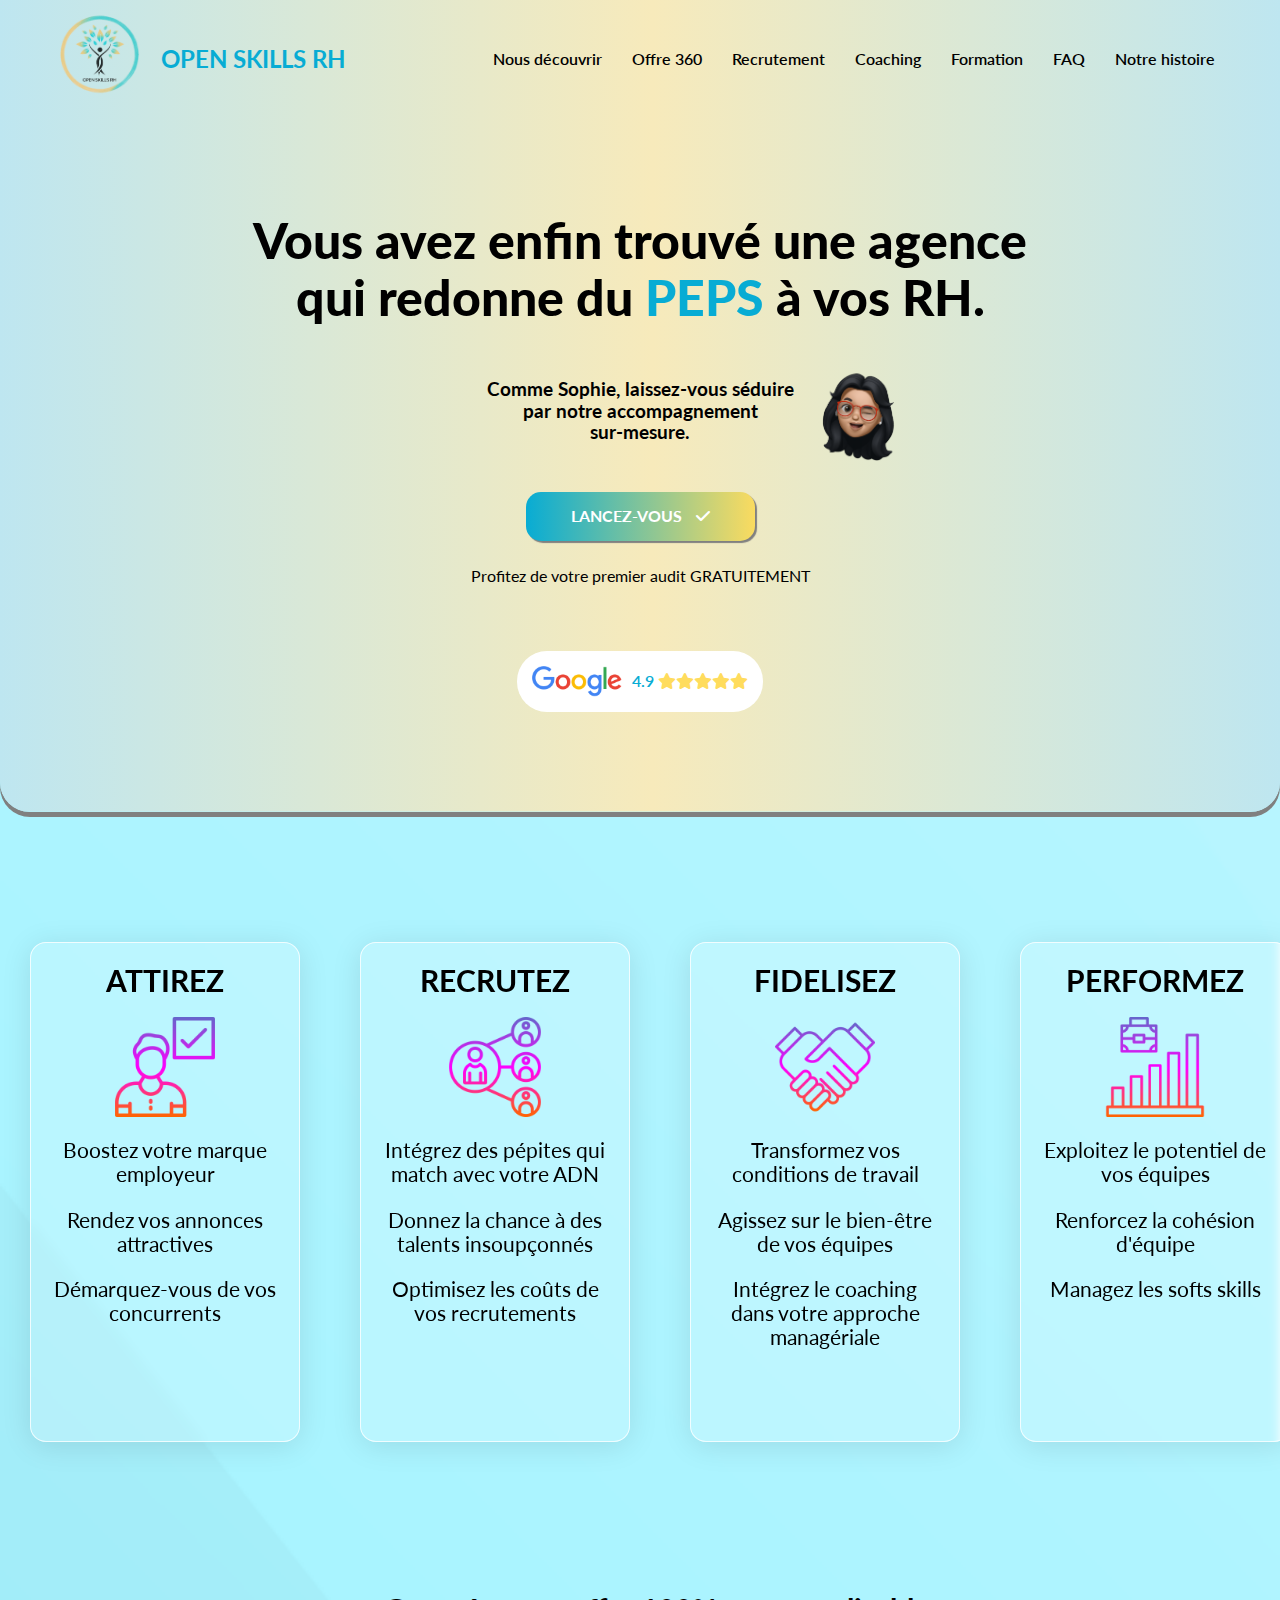
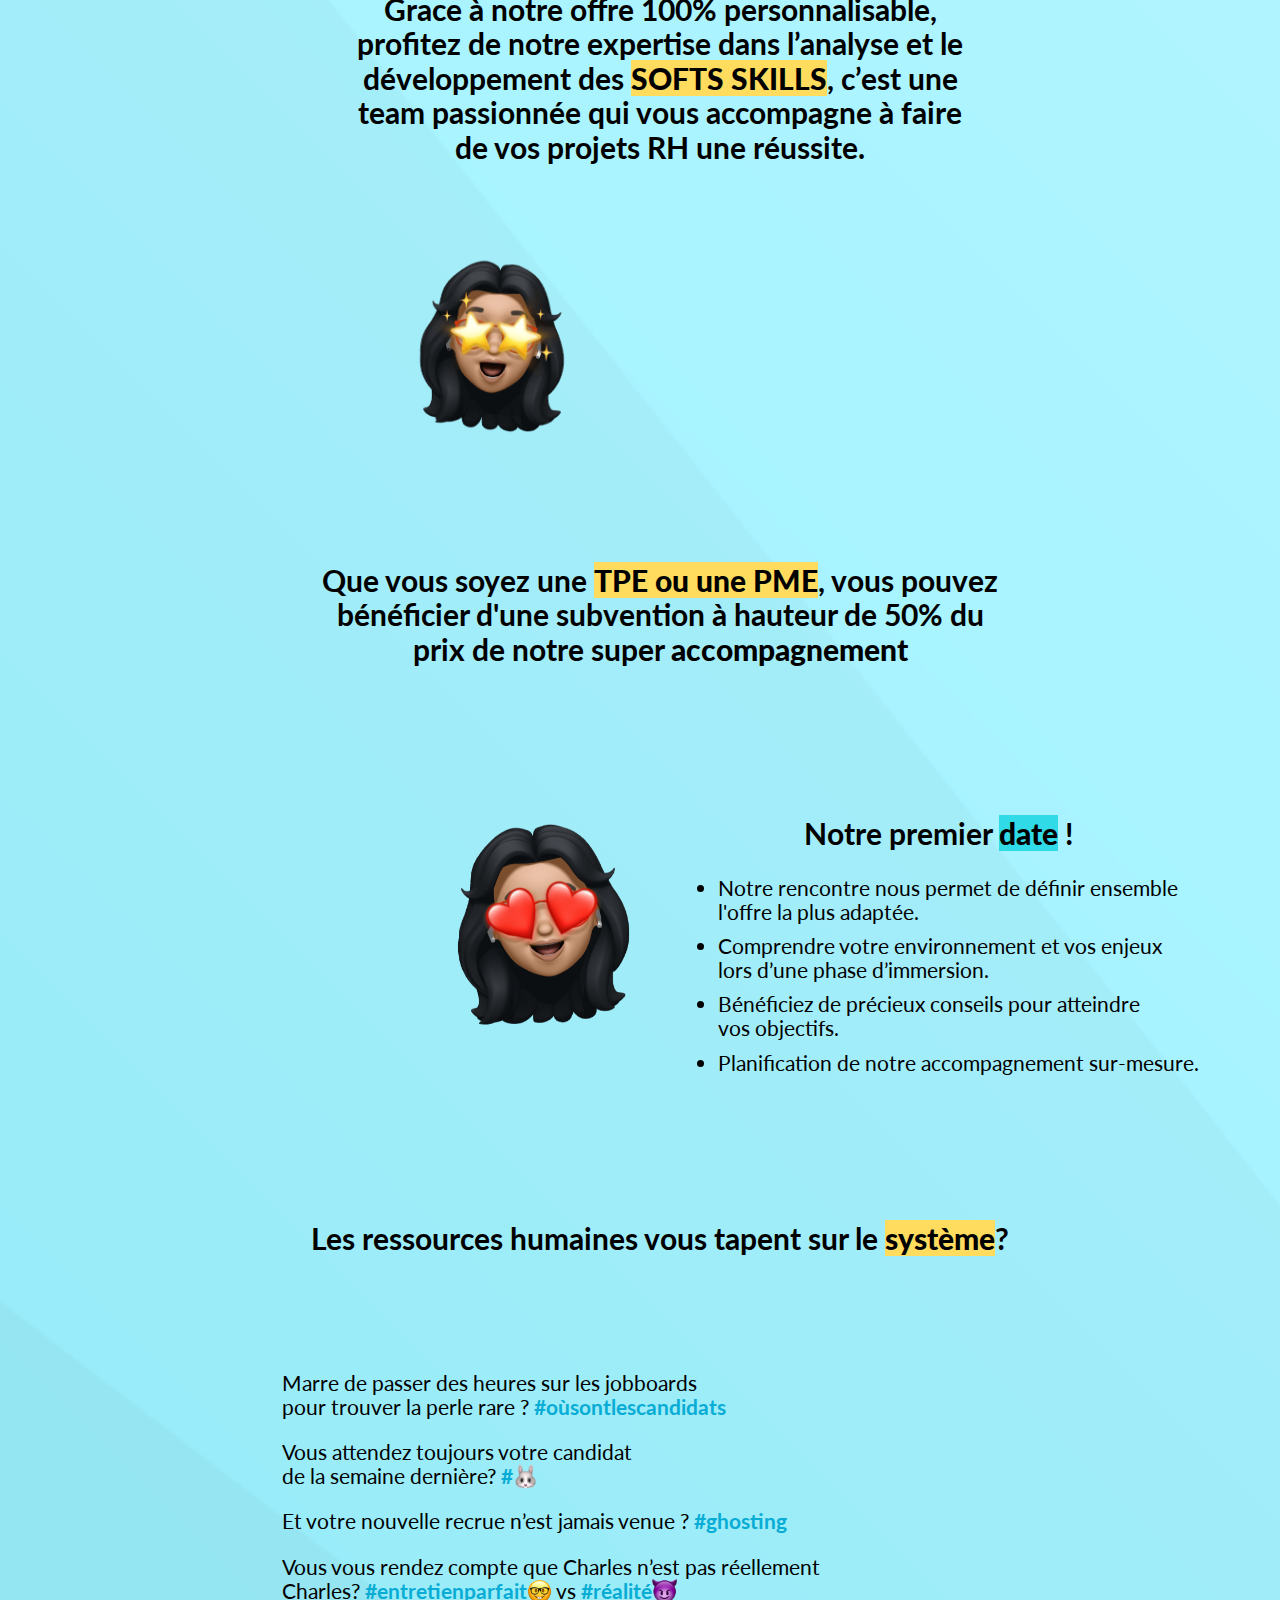
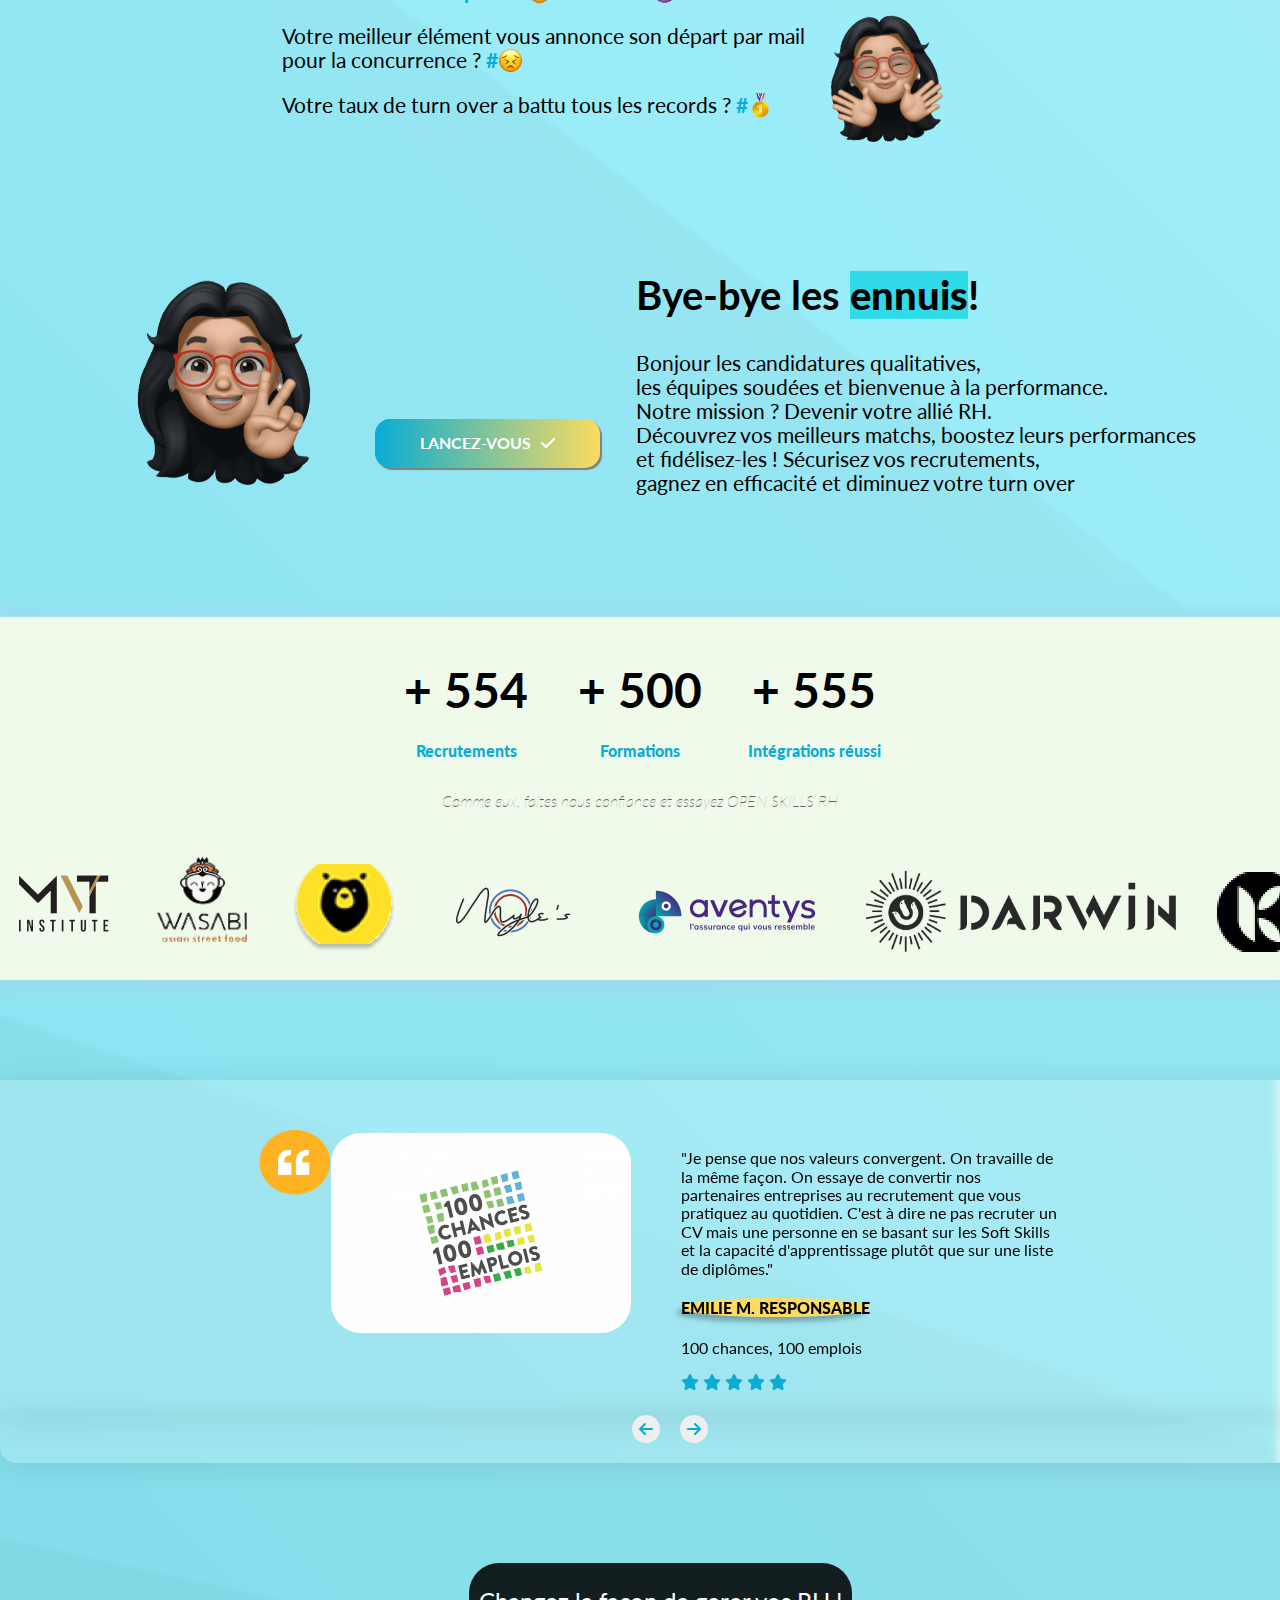
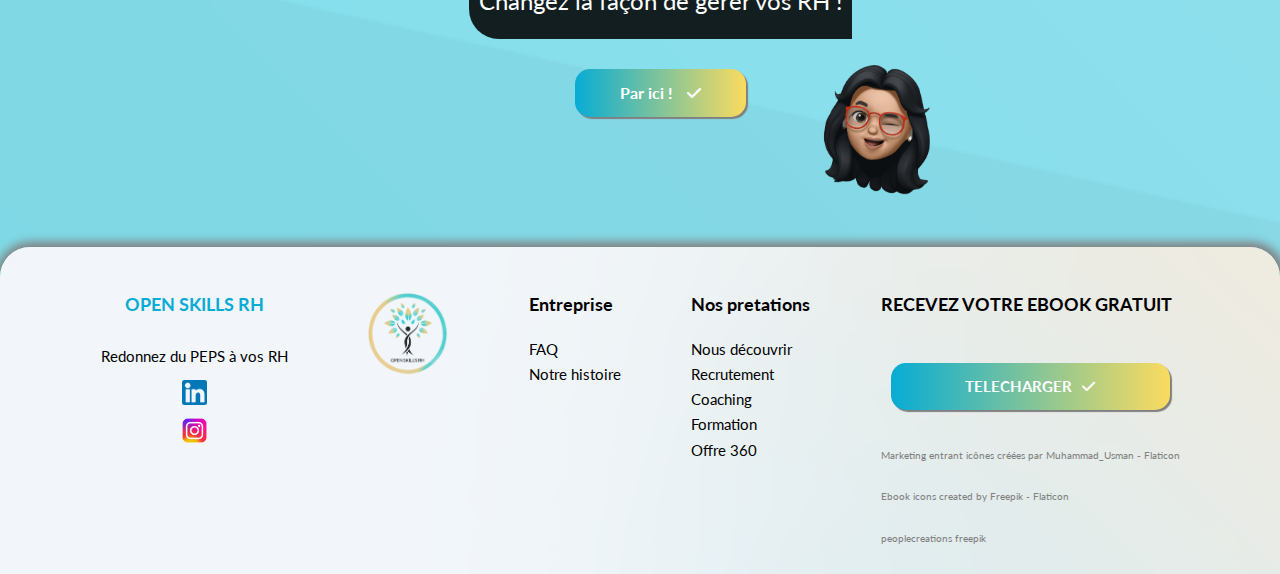
<file: index.html>
<!DOCTYPE html>
<html lang="fr">

<head>
    <meta charset="UTF-8">
    <meta http-equiv="X-UA-Compatible" content="IE=edge">
    <meta name="viewport" content="width=device-width, initial-scale=1.0">
    <link rel="icon" type="image/x-icon" href="/img/favicon.ico">
    <link rel="stylesheet" href="./css/normalize.css">
    <link rel="stylesheet" href="./css/heropage.css">
    <link href="https://cdnjs.cloudflare.com/ajax/libs/font-awesome/6.1.1/css/all.min.css" rel="stylesheet">
    <link href='https://fonts.googleapis.com/css?family=Lato&subset=latin,latin-ext' rel='stylesheet' type='text/css'>
    <meta name="description"
        content="OPENSKILLS RH s'occupe de vos RH, nous vous accompagnons dans le recrutement, la formation et l'accompagnement de vos futurs talents.">
    <title>Open Skills RH</title>
</head>
<!-- Google tag (gtag.js) -->
<script async src="https://www.googletagmanager.com/gtag/js?id=G-B54X69KX9J"></script>
<script>
    window.dataLayer = window.dataLayer || [];
    function gtag() { dataLayer.push(arguments); }
    gtag('js', new Date());

    gtag('config', 'G-B54X69KX9J');
</script>

<body>
    <div class="full-container">
        <header>
            <div class="header-container">
                <a href="./index.html">
                    <img class="logo-openskills" src="./img/logo-openskill.png" alt="Logo de l'entreprise OpenSkillsRH">
                </a>
                <h2 class=" title-openskills">OPEN SKILLS RH</h2>
                <nav class="nav-heropage">
                    <a href="./index.html">Nous découvrir</a>
                    <a href="./offre360.html">Offre 360</a>
                    <a href="./recrutement.html">Recrutement</a>
                    <a href="./coaching.html">Coaching</a>
                    <a href="./formation.html">Formation</a>
                    <a href="./faq.html">FAQ</a>
                    <a href="./aboutus.html">Notre histoire</a>
                </nav>
            </div>
        </header>
        <main>
            <div class="main-container">
                <section>
                    <div class="hero-container">
                        <div class="middle-hero-container">
                            <h1>Vous avez enfin trouvé une agence<br> qui redonne du <strong>PEPS</strong> à vos RH.
                            </h1>
                            <div class="middle-hero-container-textimage">
                                <h3> Comme Sophie, laissez-vous séduire<br> par notre accompagnement<br> sur-mesure.
                                </h3>
                                <img class="emoji-sophie-heropage" src="img/heropage-sophie.png" alt="image de sophie">
                            </div>
                            <button onclick="window.location.href = './leadform.html';" class="button-lead">LANCEZ-VOUS
                                <i class="fa-solid fa-check"></i></button>

                            <p>Profitez de votre premier audit GRATUITEMENT</p>
                            <a
                                href="https://www.google.fr/maps/place/Open+Skills+RH/@44.8506999,-0.5512296,17z/data=!3m1!4b1!4m5!3m4!1s0xd552954f1387311:0xbf0952a9bf0ac47!8m2!3d44.8506961!4d-0.5490409">
                                <div class="google-avis-container">
                                    <img class="google-logo-img" src="./img/google-logo.png" alt="Logo de google">
                                    <p> 4.9 <i class="fa-solid fa-star"></i><i class="fa-solid fa-star"></i><i
                                            class="fa-solid fa-star"></i><i class="fa-solid fa-star"></i><i
                                            class="fa-solid fa-star"></i></p>

                                </div>
                            </a>
                        </div>
                    </div>
                </section>
                <section>
                    <div class="main-content">
                        <div class="first-content">
                            <div class="a4-content">
                                <div class="attirez-4-content a4-content-container">
                                    <h1>ATTIREZ</h1>
                                    <img src="./img/attirez.png" alt="Image attirez">
                                    <div class="a4-content-txt">
                                        <p>Boostez votre marque employeur</p>
                                        <p>Rendez vos annonces attractives</p>
                                        <p>Démarquez-vous de vos concurrents</p>
                                    </div>
                                </div>
                                <div class="recrutez-4-content a4-content-container">
                                    <h1>RECRUTEZ</h1>
                                    <img src="./img/recrutez.png" alt="Image recrutez">
                                    <div class="a4-content-txt">
                                        <p>Intégrez des pépites qui match avec votre ADN</p>
                                        <p>Donnez la chance à des talents insoupçonnés</p>
                                        <p>Optimisez les coûts de vos recrutements</p>
                                    </div>
                                </div>
                                <div class="fidelisez-4-content a4-content-container">
                                    <h1>FIDELISEZ</h1>
                                    <img src="./img/fidelisez.png" alt="Image fidelisez">
                                    <div class="a4-content-txt">
                                        <p>Transformez vos conditions de travail</p>
                                        <p>Agissez sur le bien-être de vos équipes</p>
                                        <p>Intégrez le coaching dans votre approche managériale</p>
                                    </div>
                                </div>
                                <div class="performez-4-content a4-content-container">
                                    <h1>PERFORMEZ</h1>
                                    <img src="./img/performez.png" alt="Image performez">
                                    <div class="a4-content-txt">
                                        <p>Exploitez le potentiel de vos équipes</p>
                                        <p>Renforcez la cohésion d'équipe</p>
                                        <p>Managez les softs skills</p>
                                    </div>
                                </div>
                            </div>
                            <div class="text-content">
                                <h1>Grace à notre offre 100% personnalisable,<br> profitez de notre expertise dans
                                    l’analyse et le<br> développement des <strong class="yellow">SOFTS
                                        SKILLS</strong>,
                                    c’est une<br> team passionnée qui vous accompagne à faire <br>de vos projets RH
                                    une
                                    réussite.</h1>
                            </div>
                            <div class="align-item-imgcontent-bubblefirstcontent">
                                <div class="img-content">
                                    <img class="img-sophie-first-content" src="./img/sophie-stars.png"
                                        alt="Image de Sophie qui parle">
                                </div>
                                <div class="bubble-first-content">
                                    <p>Plus qu’un prestataire, c’est un véritable allié<br> qui fait preuve de
                                        disponibilité et d’adaptabilité</p>
                                </div>
                            </div>
                        </div>
                        <div class="second-content">
                            <div class="text-content">
                                <h2>Que vous soyez une <strong class="yellow">TPE ou une PME</strong>, vous
                                    pouvez<br>
                                    bénéficier d'une subvention à hauteur de 50% du <br>prix de notre super <strong
                                        class="red">accompagnement</strong></h2>

                            </div>

                        </div>
                        <div class="third-content">
                            <div class="bubble-third-content">
                                <p>Marine m'a conseillé d’instaurer <br>la semaine de 4 jours de travail pour
                                    me <br>différencier de mes concurrents, pour attirer<br> et fidéliser mes
                                    collaborateurs !</p>
                            </div>
                            <div class="img-content">
                                <img src="./img/sophie-coeur.png" alt="Image de Sophie qui parle">
                            </div>
                            <div class="text-content">
                                <h2>Notre premier <strong class="blue">date</strong> !</h2>
                                <ul>
                                    <li> Notre rencontre nous permet de définir ensemble <br>l'offre la plus
                                        adaptée.
                                    </li>
                                    <li> Comprendre votre environnement et vos enjeux <br>lors d’une phase
                                        d’immersion.
                                    </li>
                                    <li> Bénéficiez de précieux conseils pour atteindre <br>vos objectifs.</li>
                                    <li> Planification de notre accompagnement sur-mesure. </li>
                                </ul>
                            </div>
                        </div>
                        <div class="fourth-content">
                            <h2 class="title-fourth"> Les ressources humaines vous tapent sur le <strong
                                    class="yellow">système</strong>?</h2>
                        </div>
                        <div class="fifth-content">
                            <div class="text-content text-content-fifth">
                                <p>Marre de passer des heures sur les jobboards<br> pour trouver la perle rare
                                    ?<strong class="blue-color"> #oùsontlescandidats</strong></p>
                                <p>Vous attendez toujours votre candidat <br>de la semaine dernière? <strong
                                        class="blue-color">#</strong><img src="./img/rabbit.png" alt="emoji"></p>
                                <p>Et votre nouvelle recrue n’est jamais venue ? <strong
                                        class="blue-color">#ghosting</strong></p>
                                <p>Vous vous rendez compte que Charles n’est pas réellement<br> Charles? <strong
                                        class="blue-color">#entretienparfait</strong><img src="./img/glasses.png"
                                        alt="emoji"> vs
                                    <strong class="blue-color">#réalité</strong><img src="./img/demon.png" alt="emoji">
                                </p>
                                <p>Votre meilleur élément vous annonce son départ par mail <br>pour la concurrence ?
                                    <strong class="blue-color">#</strong><img src="./img/sad.png" alt="emoji">
                                </p>
                                <p>Votre taux de turn over a battu tous les records ? <strong
                                        class="blue-color">#</strong><img src="./img/medal.png" alt="emoji"></p>
                            </div>
                            <div class="bubble-fifth-content">
                                <p>Petit conseil, ne vous laissez<br> pas dépasser,<br> faites-vous accompagner !</p>
                            </div>
                            <div class="img-content">
                                <img class="fifth-content-img" src="./img/sophie-handhappy.png"
                                    alt="Image de Sophie qui parle">
                            </div>

                        </div>
                        <div class="sixth-content">
                            <div class="img-content">
                                <img class="sixth-content-img" src="./img/sophie-v.png" alt="Image de Sophie qui parle">
                            </div>
                            <div class="bubble-button-container">
                                <div class="bubble-sixth-content">
                                    <p>Un vrai soulagement d’être<br> aussi bien accompagnée <br>et d’avancer main
                                        dans
                                        la main.</p>
                                </div>
                                <button class="button-lead">LANCEZ-VOUS<i class="fa-solid fa-check"></i>
                                </button>
                            </div>
                            <div class="text-content">
                                <h2>Bye-bye les <strong class="blue">ennuis</strong>!</h2>
                                <p>Bonjour les candidatures qualitatives, <br>les équipes soudées et bienvenue à la
                                    performance.<br>
                                    Notre mission ? Devenir votre allié RH.<br>
                                    Découvrez vos meilleurs matchs, boostez leurs performances<br> et fidélisez-les
                                    !
                                    Sécurisez vos recrutements, <br>gagnez en efficacité et diminuez votre turn over
                                </p>
                            </div>
                        </div>
                        <div class="social-proof">
                            <div class="numbers-social-proof">
                                <div class="block-1-social-proof">
                                    <h1 id="compteurRecrutements"></h1>
                                    <p> <strong>Recrutements</strong></p>
                                </div>
                                <div class="block-4-social-proof">
                                    <h1 id="compteurFormations"></h1>
                                    <p> <strong>Formations</strong></p>
                                </div>
                                <div class="block-3-social-proof">
                                    <h1 id="compteurIntegrations"></h1>
                                    <p> <strong>Intégrations réussi</strong></p>
                                </div>
                            </div>
                            <div class="social-proof-text">
                                <p>Comme eux, faites nous confiance et essayez OPEN SKILLS RH</p>
                            </div>
                            <div class="carousel-social-proof-container">
                                <div class="carousel-social-proof marquee-rtl">
                                    <img class="mvt-logo" src="./img/mvt.png" alt="logo de MVT">
                                    <img class="wasabi-logo" src="./img/wasabi.png" alt="logo de Wasabi">
                                    <img class="albear-logo" src="./img/albear.png" alt="logo de Albear">
                                    <img class="myles-logo" src="./img/myles.png" alt="logo de Myle's">
                                    <img class="aventys-logo" src="./img/aventys.png" alt="logo de Aventys">
                                    <img class="darwin-logo" src="./img/darwin.png" alt="logo de GeneriClope">
                                    <img class="keops-logo" src="./img/keops.png" alt="logo de Keops">
                                    <img class="mvt-logo" src="./img/mvt.png" alt="logo de MVT">
                                    <img class="wasabi-logo" src="./img/wasabi.png" alt="logo de Wasabi">
                                    <img class="albear-logo" src="./img/albear.png" alt="logo de Albear">
                                    <img class="myles-logo" src="./img/myles.png" alt="logo de Myle's">
                                    <img class="aventys-logo" src="./img/aventys.png" alt="logo de Aventys">
                                    <img class="darwin-logo" src="./img/darwin.png" alt="logo de GeneriClope">
                                    <img class="keops-logo" src="./img/keops.png" alt="logo de Keops">
                                    <img class="mvt-logo" src="./img/mvt.png" alt="logo de MVT">
                                    <img class="wasabi-logo" src="./img/wasabi.png" alt="logo de Wasabi">
                                    <img class="albear-logo" src="./img/albear.png" alt="logo de Albear">
                                    <img class="myles-logo" src="./img/myles.png" alt="logo de Myle's">
                                    <img class="aventys-logo" src="./img/aventys.png" alt="logo de Aventys">
                                    <img class="darwin-logo" src="./img/darwin.png" alt="logo de GeneriClope">
                                    <img class="keops-logo" src="./img/keops.png" alt="logo de Keops">
                                </div>
                            </div>
                        </div>
                        <div class="seventh-content">
                            <img class="quotte-avis" src="./img/quotte-img-avis.png" alt="emoji">
                            <div class="block-slide block-side-1">
                                <img class="img-slide" src="./img/100chances-img-avis.png"
                                    alt="image de l'entreprise 100chances">
                                <div class="text-block">
                                    <p>"Je pense que nos valeurs convergent. On travaille de <br>la même façon. On
                                        essaye de convertir nos partenaires entreprises au recrutement que vous
                                        pratiquez au quotidien. C'est à dire ne pas recruter un CV mais une personne
                                        en
                                        se basant sur les Soft Skills et la capacité d'apprentissage plutôt que sur
                                        une
                                        liste de diplômes."</p>
                                    <h4><strong class="green">EMILIE M. RESPONSABLE</strong></h4>
                                    <p>100 chances, 100 emplois</p>
                                    <i class="fa-solid fa-star"></i>
                                    <i class="fa-solid fa-star"></i>
                                    <i class="fa-solid fa-star"></i>
                                    <i class="fa-solid fa-star"></i>
                                    <i class="fa-solid fa-star"></i>
                                </div>
                            </div>
                            <div class="block-slide block-side-2">
                                <img class="img-slide" src="./img/albear-img-avis.png"
                                    alt="image de l'entreprise Albear">
                                <div class="text-block">
                                    <p>"J'ai fait appel au cabinet OPEN SKILLS RH, car nous avons du mal à recruter
                                        en
                                        direct. L'approche de la fondatrice nous à tout de suite plu et nous a fait
                                        gagner du temps énorme sur les recrutements et surtout la qualité des
                                        profils
                                        avec 5 recrutés et 0 turn over."</p>
                                    <h4><strong class="green">STEPHANE D. FONDATEUR</strong></h4>
                                    <p>Albear et Myle's</p>
                                    <i class="fa-solid fa-star"></i>
                                    <i class="fa-solid fa-star"></i>
                                    <i class="fa-solid fa-star"></i>
                                    <i class="fa-solid fa-star"></i>
                                    <i class="fa-solid fa-star"></i>
                                </div>
                            </div>
                            <div class="block-slide block-side-3">
                                <img class="img-slide" src="./img/BCA-img-avis.jpg" alt="BCA image">
                                <div class="text-block">
                                    <p>"La prestation était trés professionnelle, nous avons pu définir ensemble un
                                        cahier des charges pour arriver à former une de mes collaboratrices. Marine
                                        a
                                        été claire, énergique et précise dans ce qu'elle propose. Ce que j'ai le
                                        plus
                                        apprécié c'est la réactivité de l'agence l'efficacité et la clarté de
                                        l'agence."
                                    </p>
                                    <h4><strong class="green">MARCELLO R. ASSOCIE</strong></h4>
                                    <p>Cabinet BCA</p>
                                    <i class="fa-solid fa-star"></i>
                                    <i class="fa-solid fa-star"></i>
                                    <i class="fa-solid fa-star"></i>
                                    <i class="fa-solid fa-star"></i>
                                    <i class="fa-solid fa-star"></i>
                                </div>
                            </div>
                            <div class="block-slide block-side-4">
                                <img class="img-slide" src="./img/wasabi-img-avis.png"
                                    alt="Image entreprise Wasabi corner">
                                <div class="text-block">
                                    <p>"Une approche innovante et efficace ! Merci pour le recrutement de notre
                                        DRH."
                                    </p>
                                    <h4><strong class="green">YOAV N</strong></h4>
                                    <p>Wasabi Corner</p>
                                    <i class="fa-solid fa-star"></i>
                                    <i class="fa-solid fa-star"></i>
                                    <i class="fa-solid fa-star"></i>
                                    <i class="fa-solid fa-star"></i>
                                    <i class="fa-solid fa-star"></i>
                                </div>
                            </div>
                            <div class="block-slide block-side-5">
                                <img class="img-slide" src="./img/darwin-photo.png" alt="Image entreprise Darwin">
                                <div class="text-block">
                                    <p>"Très bon cabinet de recrutement. Marine et Chloé sont très à l'écoute, agréables
                                        et bienveillantes."
                                    </p>
                                    <h4><strong class="green">ELODIE GRAS</strong></h4>
                                    <p>Darwin</p>
                                    <i class="fa-solid fa-star"></i>
                                    <i class="fa-solid fa-star"></i>
                                    <i class="fa-solid fa-star"></i>
                                    <i class="fa-solid fa-star"></i>
                                    <i class="fa-solid fa-star"></i>
                                </div>
                            </div>
                        </div>
                        <div class="button-slide">
                            <button id="prev"><i class="fa-solid fa-arrow-left"></i></button>
                            <button id="next"><i class="fa-solid fa-arrow-right"></i></button>
                        </div>
                        <div class="eigth-content">
                            <div class="bubble-eigth-content">
                                <p>Changez la façon de gerer vos RH !</p>
                            </div>
                            <img src="./img/heropage-sophie.png" alt="memoji de sophie">
                            <button onclick="window.location.href = './leadform.html'" class="button-lead">Par ici !
                                <i class="fa-solid fa-check"></i>
                            </button>
                        </div>
                    </div>
                </section>
            </div>
        </main>
        <footer>
            <div class="footer-container">
                <div class="footer-col1">
                    <h3>OPEN SKILLS RH</h3>
                    <p>Redonnez du PEPS à vos RH</p>
                    <a href="https://www.linkedin.com/company/open-skills-rh/">
                        <img class="linkedin-logo" src="./img/linkedin-logo.png" alt="Linkedin logo">
                    </a>
                    <a href="https://www.instagram.com/openskillsrh/?hl=fr">
                        <img class="instagram-logo" src="./img/instagram-logo.png" alt="Instragram Logo">
                    </a>
                </div>
                <div class="footer-col2">
                    <a href="./index.html">
                        <img class="logo-openskills-footer" src="./img/logo-openskill.png" alt="logo Openskills RH">
                    </a>
                </div>
                <div class="footer-col3">
                    <h3>Entreprise</h3>
                    <a href="./faq.html">FAQ</a>
                    <a href="./aboutus.html">Notre histoire</a>
                </div>
                <div class="footer-col4">
                    <h3>Nos pretations</h3>
                    <a href="./index.html">Nous découvrir</a>
                    <a href="./recrutement.html">Recrutement</a>
                    <a href="./coaching.html">Coaching</a>
                    <a href="./formation.html">Formation</a>
                    <a href="./offre360.html">Offre 360</a>
                </div>
                <div class="footer-col5">
                    <h3>RECEVEZ VOTRE EBOOK GRATUIT</h3>
                    <button onclick="window.location.href = './ebookpage.html';" class="button-lead">TELECHARGER<i
                            class="fa-solid fa-check"></i></button>
                    <a class="linkforimg" href="https://www.flaticon.com/fr/icones-gratuites/marketing-entrant"
                        title="marketing entrant icônes">Marketing entrant icônes créées par Muhammad_Usman -
                        Flaticon</a>
                    <a class="linkforimg" href="https://www.flaticon.com/free-icons/ebook" title="ebook icons">Ebook
                        icons created by Freepik - Flaticon</a>
                    <a class="linkforimg"
                        href="https://fr.freepik.com/photos-gratuite/dirigeants-entreprises-ayant-discussion_1005767.htm#page=2&query=coworking&position=27&from_view=keyword&track=sph">peoplecreations
                        freepik</a>
                </div>
            </div>
        </footer>
    </div>
    <script>
        window.axeptioSettings = {
            clientId: "6405c2acfd0edf183ba9709e",
        };

        (function (d, s) {
            var t = d.getElementsByTagName(s)[0], e = d.createElement(s);
            e.async = true; e.src = "//static.axept.io/sdk.js";
            t.parentNode.insertBefore(e, t);
        })(document, "script");
    </script>
    <script src="./js/script.js"></script>
</body>

</html>
</file>
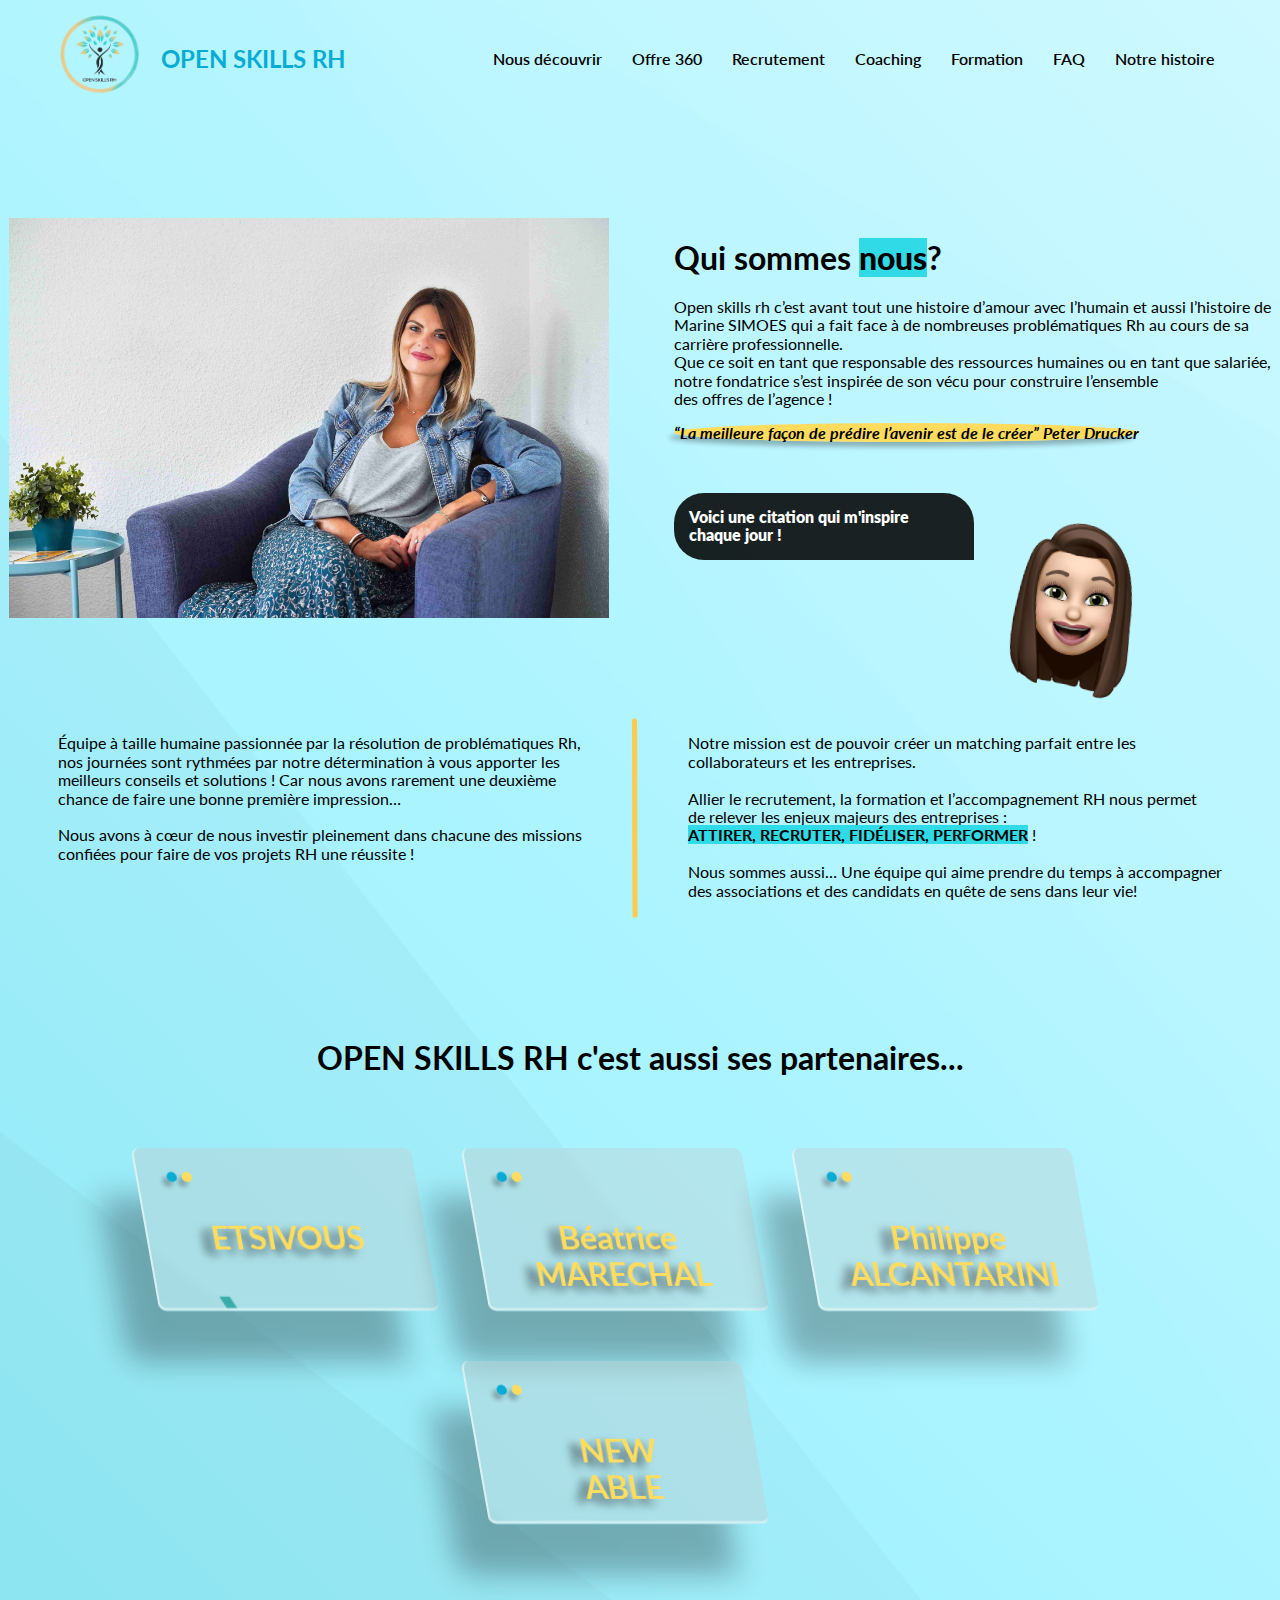
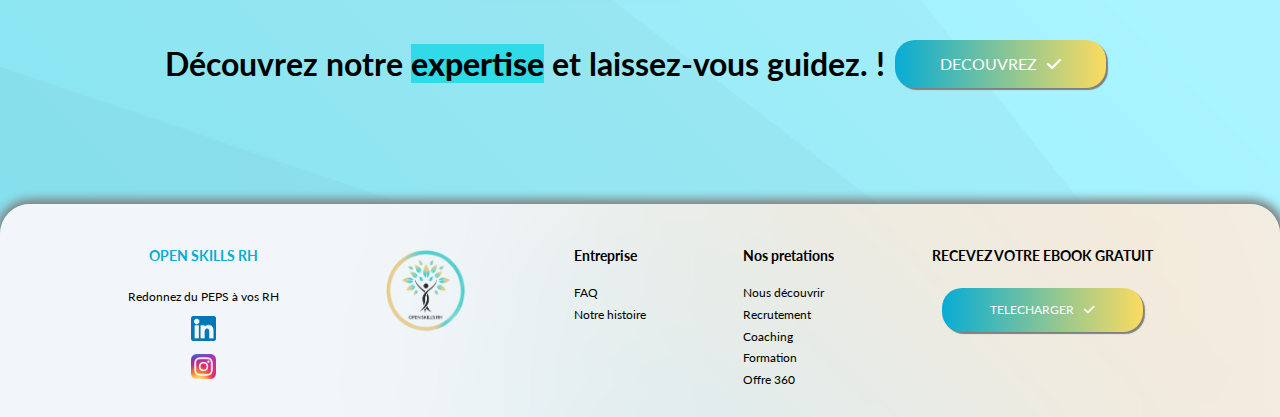
<file: aboutus.html>
<!DOCTYPE html>
<html lang="fr">

<head>
    <meta charset="UTF-8">
    <meta http-equiv="X-UA-Compatible" content="IE=edge">
    <meta name="viewport" content="width=device-width, initial-scale=1.0">
    <link rel="icon" type="image/x-icon" href="/img/favicon.ico">
    <link rel="stylesheet" href="./css/normalize.css">
    <link rel="stylesheet" href="./css/aboutuscss.css">
    <link href="https://cdnjs.cloudflare.com/ajax/libs/font-awesome/6.1.1/css/all.min.css" rel="stylesheet">
    <link href='https://fonts.googleapis.com/css?family=Lato&subset=latin,latin-ext' rel='stylesheet' type='text/css'>
    <title>Notre histoire</title>
</head>
<!-- Google tag (gtag.js) -->
<script async src="https://www.googletagmanager.com/gtag/js?id=G-B54X69KX9J"></script>
<script>
    window.dataLayer = window.dataLayer || [];
    function gtag() { dataLayer.push(arguments); }
    gtag('js', new Date());

    gtag('config', 'G-B54X69KX9J');
</script>

<body>
    <div class="full-container">
        <header>
            <div class="header-container">
                <a href="./index.html">
                    <img class="logo-openskills" src="./img/logo-openskill.png" alt="Logo de l'entreprise OpenSkillsRH">
                </a>
                <h2 class=" title-openskills">OPEN SKILLS RH</h2>
                <nav class="nav-heropage">
                    <a href="./index.html">Nous découvrir</a>
                    <a href="./offre360.html">Offre 360</a>
                    <a href="./recrutement.html">Recrutement</a>
                    <a href="./coaching.html">Coaching</a>
                    <a href="./formation.html">Formation</a>
                    <a href="./faq.html">FAQ</a>
                    <a href="./aboutus.html">Notre histoire</a>
                </nav>
            </div>
        </header>
        <main>
            <div class="main-container">
                <section>
                    <div class="first-content">
                        <img class="img-marine-seated" src="./img/marine-seated.jpeg"
                            alt="image de Marine la CEO assise">
                        <div class="txt-history">
                            <h1>Qui sommes <strong class="blue">nous</strong>?</h1>
                            <p>Open skills rh c’est avant tout une histoire d’amour avec l’humain et aussi l’histoire
                                de<br>
                                Marine SIMOES qui a fait face à de nombreuses problématiques Rh au cours de sa<br>
                                carrière
                                professionnelle.<br>
                                Que ce soit en tant que responsable des ressources humaines ou en tant que salariée,<br>
                                notre fondatrice s’est
                                inspirée de son vécu pour construire l’ensemble<br> des offres de l’agence ! </p>
                            <p class="autor-citation"><strong class="yellow">“La meilleure façon de prédire l’avenir est
                                    de le créer” Peter Drucker </strong></p>
                            <p class="bubble">Voici une citation qui m'inspire chaque jour !</p>
                            <img src="img/marine-smile.png" alt="Emoji de Marine">
                        </div>
                    </div>
                </section>
                <section>
                    <div class="third-content">
                        <p>Équipe à taille humaine passionnée par la résolution de problématiques Rh,<br> nos journées
                            sont rythmées par notre détermination à vous apporter les <br>meilleurs conseils et
                            solutions !
                            Car nous avons rarement une deuxième<br> chance de faire une bonne première
                            impression…<br><br> Nous avons à cœur de nous investir pleinement dans chacune des missions
                            <br>confiées pour faire de vos projets RH une réussite !
                        </p>
                        <img src="./img/vertical-line.png" alt="Ligne jaune vertical">
                        <p>Notre mission est de pouvoir créer un matching parfait entre les <br>collaborateurs et les
                            entreprises.<br><br>

                            Allier le recrutement, la formation et l’accompagnement RH nous permet <br>de relever les
                            enjeux majeurs des entreprises : <br><strong class="blue">ATTIRER, RECRUTER, FIDÉLISER,
                                PERFORMER</strong> !

                            <br><br>Nous sommes aussi… Une équipe qui aime prendre du temps à accompagner<br> des
                            associations et des candidats en quête de sens dans leur vie!
                        </p>
                    </div>
                </section>
                <section>
                    <div class="second-content">
                        <div class="partenaire-container">
                            <h1>OPEN SKILLS RH c'est aussi ses partenaires...</h1>

                        </div>
                        <div class="card">
                            <div class="align">
                                <span class="red"></span>
                                <span class="yellow"></span>
                                <span class="green"></span>
                            </div>

                            <h1>ETSIVOUS</h1>
                            <img class="img-card" src="./img/ETSIVOUS.webp" alt="LOGO ETSIVOUS">
                            <a href="https://www.etsivous.fr/">
                                <p>https://www.etsivous.fr/</p>
                            </a>
                            <p>
                                L’agence 3.0 qui accompagne les entreprises pour ECONOMISER & GAGNER + !
                                Etsivous pouviez obtenir des subventions pour investir, vous développer,
                                financer votre croissance, payer une compétence externe.
                                <br>
                            </p>
                        </div>
                        <div class="card">
                            <div class="align">
                                <span class="red"></span>
                                <span class="yellow"></span>
                                <span class="green"></span>
                            </div>

                            <h1>Béatrice <br>MARECHAL</h1>
                            <img class="img-card" src="./img/beatrice.jpg" alt="Photo de beatrice">
                            <a href="https://www.linkedin.com/in/beatrice-marechal-32028460/">
                                <img class="linkedin-card" src="./img/linkedin-logo.png" alt="logo linkedin">
                            </a>
                            <a href="http://www.beatrice-marechal.com/">
                                <p>http://www.beatrice-marechal.com/</p>
                            </a>
                            <p>
                                Coach, experte en management d’équipe et en communication non-violente.
                                Elle accompagne depuis plusieurs années les entreprises dans la résolution de diverses
                                problématiques.

                            </p>
                        </div>
                        <div class="card">
                            <div class="align">
                                <span class="red"></span>
                                <span class="yellow"></span>
                                <span class="green"></span>
                            </div>

                            <h1>Philippe<br> ALCANTARINI</h1>
                            <img class="img-card" src="./img/SYN.png" alt="LOGO SYN">
                            <a
                                href="https://www.linkedin.com/in/philippe-alcantarini-280aa8146/?original_referer=https%3A%2F%2Fsynconsulting.fr%2F">
                                <img class="linkedin-card" src="./img/linkedin-logo.png" alt="logo linkedin">
                            </a>
                            <a href="https://synconsulting.fr/ ">
                                <p>https://synconsulting.fr/ </p>
                            </a>

                            <p>
                                SYN Consulting expert en conseil, stratégie et développement informatique, vous
                                accompagne sur la gestion de vos systèmes informatiques.
                            </p>
                        </div>
                        <div class="card">
                            <div class="align">
                                <span class="red"></span>
                                <span class="yellow"></span>
                                <span class="green"></span>
                            </div>

                            <h1>NEW<br> ABLE</h1>
                            <img class="img-card" src="./img/newable.png" alt="LOGO New Able">
                            <a href="https://www.newable.fr/">
                                <p>https://www.newable.fr/</p>
                            </a>

                            <p>
                                NEW ABLE est un cabinet situé au coeur de Bordeaux spécialisé dans l'animation
                                d'ateliers en développement personnel.
                            </p>
                        </div>
                    </div>
                </section>
                <section>
                    <div class="fourth-content">
                        <div class="conseil-line">
                            <h1>Découvrez notre <strong class="blue">expertise</strong> et laissez-vous guidez. !</h1>
                            <button onclick="window.location.href = './leadform.html';" class="button-lead">DECOUVREZ<i
                                    class="fa-solid fa-check"></i>
                            </button>
                        </div>
                    </div>
                </section>
            </div>
        </main>
        <footer>
            <div class="footer-container">
                <div class="footer-col1">
                    <h3>OPEN SKILLS RH</h3>
                    <p>Redonnez du PEPS à vos RH</p>
                    <a href="https://www.linkedin.com/company/open-skills-rh/">
                        <img class="linkedin-logo" src="./img/linkedin-logo.png" alt="Linkedin logo">
                    </a>
                    <a href="https://www.instagram.com/openskillsrh/?hl=fr">
                        <img class="instagram-logo" src="./img/instagram-logo.webp" alt="Instragram Logo">
                    </a>
                </div>
                <div class="footer-col2">
                    <a href="./index.html">
                        <img class="logo-openskills-footer" src="./img/logo-openskill.png" alt="logo Openskills RH">
                    </a>
                </div>
                <div class="footer-col3">
                    <h3>Entreprise</h3>
                    <a href="./faq.html">FAQ</a>
                    <a href="./aboutus.html">Notre histoire</a>
                </div>
                <div class="footer-col4">
                    <h3>Nos pretations</h3>
                    <a href="./index.html">Nous découvrir</a>
                    <a href="./recrutement.html">Recrutement</a>
                    <a href="./coaching.html">Coaching</a>
                    <a href="./formation.html">Formation</a>
                    <a href="./offre360.html">Offre 360</a>
                </div>
                <div class="footer-col5">
                    <h3>RECEVEZ VOTRE EBOOK GRATUIT</h3>
                    <button onclick="window.location.href = './ebookpage.html';" class="button-lead">TELECHARGER<i
                            class="fa-solid fa-check"></i></button>
                </div>
            </div>
        </footer>
    </div>

</body>

</html>
</file>
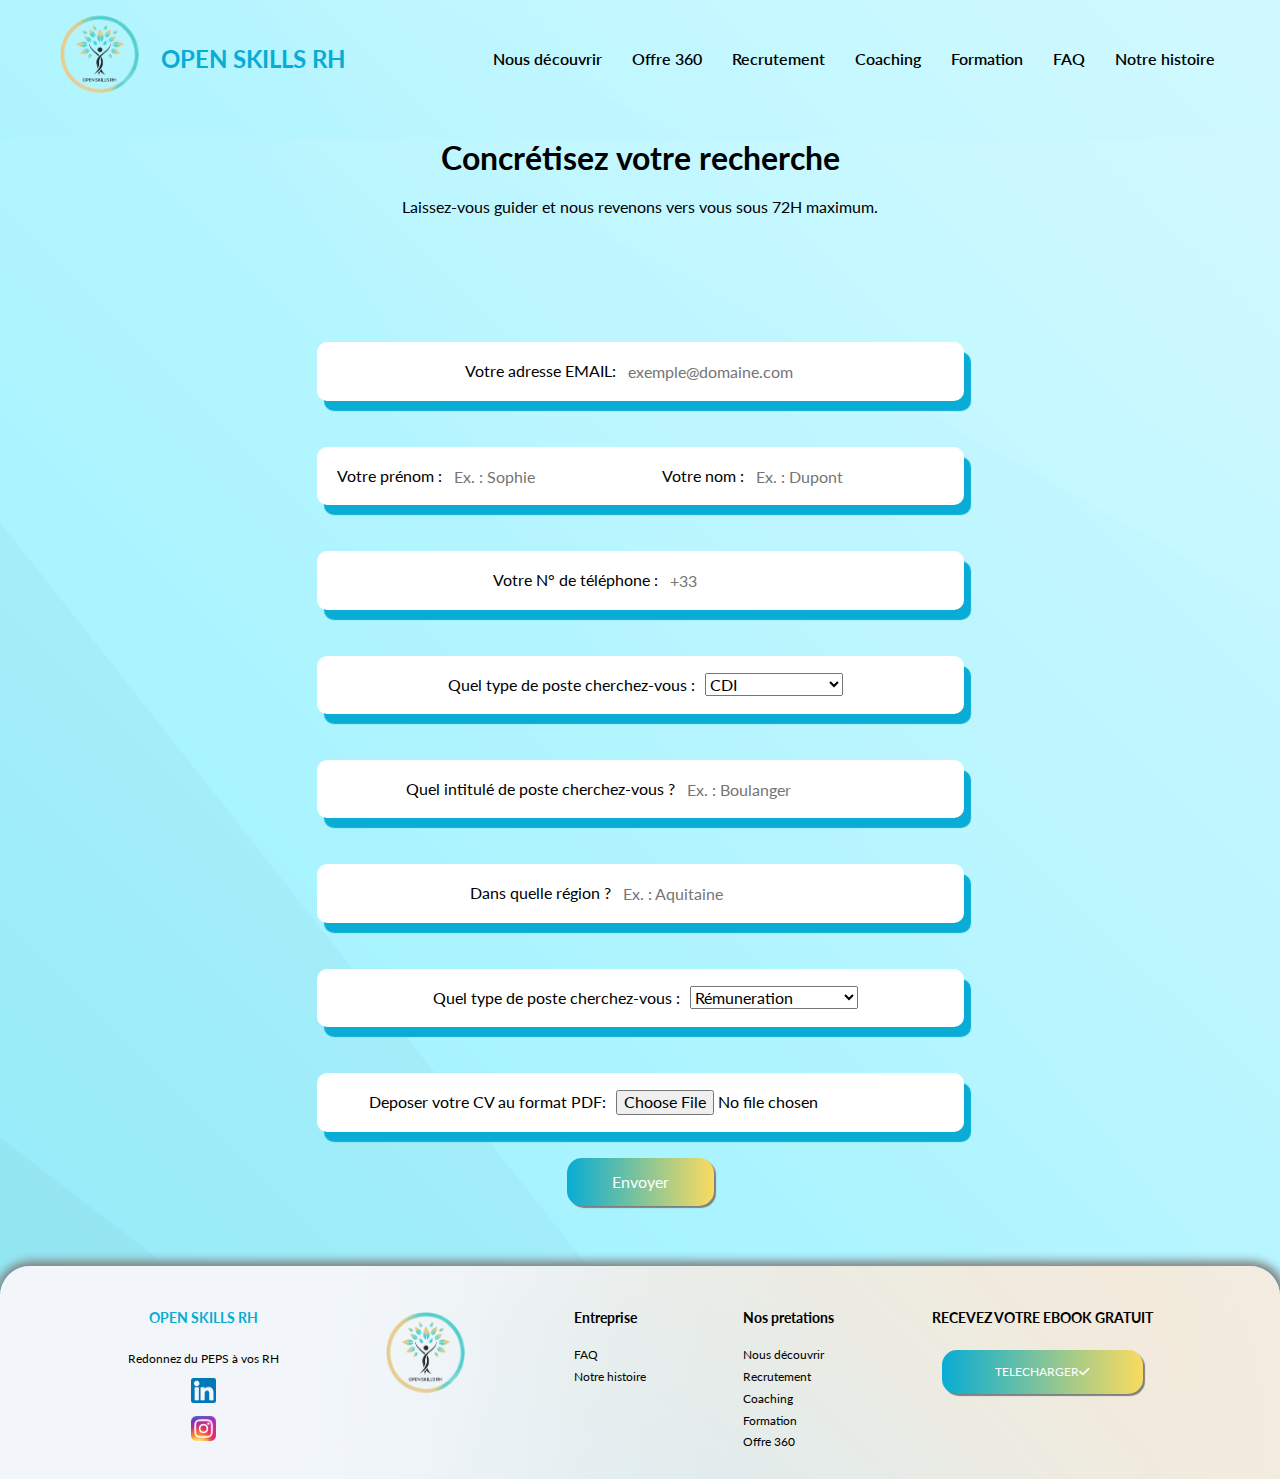
<file: candidat.html>
<!DOCTYPE html>
<html lang="fr">

<head>
    <meta charset="UTF-8">
    <meta http-equiv="X-UA-Compatible" content="IE=edge">
    <meta name="viewport" content="width=device-width, initial-scale=1.0">
    <link rel="icon" type="image/x-icon" href="/img/favicon.ico">
    <link rel="stylesheet" href="./css/normalize.css">
    <link rel="stylesheet" href="./css/candidatcss.css">
    <link href="https://cdnjs.cloudflare.com/ajax/libs/font-awesome/6.1.1/css/all.min.css" rel="stylesheet">
    <link href='https://fonts.googleapis.com/css?family=Lato&subset=latin,latin-ext' rel='stylesheet' type='text/css'>
    <title>Concrétisez votre projet</title>
</head>
<!-- Google tag (gtag.js) -->
<script async src="https://www.googletagmanager.com/gtag/js?id=G-B54X69KX9J"></script>
<script>
    window.dataLayer = window.dataLayer || [];
    function gtag() { dataLayer.push(arguments); }
    gtag('js', new Date());

    gtag('config', 'G-B54X69KX9J');
</script>

<body>
    <div class="full-container">
        <header>
            <div class="header-container">
                <a href="./index.html">
                    <img class="logo-openskills" src="./img/logo-openskill.png" alt="Logo de l'entreprise OpenSkillsRH">
                </a>
                <h2 class=" title-openskills">OPEN SKILLS RH</h2>
                <nav class="nav-heropage">
                    <a href="./index.html">Nous découvrir</a>
                    <a href="./offre360.html">Offre 360</a>
                    <a href="./recrutement.html">Recrutement</a>
                    <a href="./coaching.html">Coaching</a>
                    <a href="./formation.html">Formation</a>
                    <a href="./faq.html">FAQ</a>
                    <a href="./aboutus.html">Notre histoire</a>
                </nav>
            </div>
        </header>
        <main>
            <div class="main-container">
                <section>
                    <h1 class="titleh1-leadform">Concrétisez votre recherche</h1>
                    <p class="p-leadform">Laissez-vous guider et nous revenons vers vous sous 72H maximum.</p>
                    <div class="form-container">

                        <form method="post" action="mailcandidat.php" enctype="multipart/form-data">
                            <p>
                                <label for="email">Votre adresse EMAIL:</label>
                                <input type="email" name="email" id="email" placeholder="exemple@domaine.com" required>
                            </p>
                            <p class="flex-class">
                                <label for="prenom">Votre prénom :</label>
                                <input type="text" name="prenom" id="prenom" placeholder="Ex. : Sophie" size="30"
                                    maxlength="25" required>

                                <label for="nom">Votre nom :</label>
                                <input type="text" name="nom" id="nom" placeholder="Ex. : Dupont" required>
                            </p>
                            <p>
                                <label for="telephone">Votre N° de téléphone :</label>
                                <input type="tel" name="telephone" id="telephone" placeholder="+33" required>
                            </p>
                            <p>
                                <label for="contrat">Quel type de poste cherchez-vous :</label>
                                <select id="contrat" name="contrat">
                                    <option value="CDI">CDI</option>
                                    <option value="CDD">CDD</option>
                                    <option value="TEMPSPARTIEL">TEMPS PARTIEL</option>
                                    <option value="ALTERNANCE">ALTERNANCE</option>
                                    <option value="STAGE">STAGE</option>
                                </select>
                            </p>
                            <p>
                                <label for="poste">Quel intitulé de poste cherchez-vous ?</label>
                                <input type="text" name="poste" id="poste" placeholder="Ex. : Boulanger">
                            </p>
                            <p>
                                <label for="region">Dans quelle région ?</label>
                                <input type="text" name="region" id="region" placeholder="Ex. : Aquitaine">
                            </p>
                            <p>
                                <label for="critere">Quel type de poste cherchez-vous :</label>
                                <select id="critere" name="critere">
                                    <option value="REMUNERATION">Rémuneration</option>
                                    <option value="CONDITIONS">Conditions de travail</option>
                                    <option value="VALEURS">Valeurs</option>
                                    <option value="ADN">Adn de l'entreprise</option>
                                    <option value="SECTEUR">Secteur</option>
                                </select>
                            </p>
                            <p>
                                <label for="cv">Deposer votre CV au format PDF:</label>
                                <input type="file" id="cv" name="cv" accept=".pdf">
                            </p>
                            <input type="submit" name="submit" id="submit" value="Envoyer">
                        </form>
                    </div>
                </section>
            </div>
        </main>

        <footer>
            <div class="footer-container">
                <div class="footer-col1">
                    <h3>OPEN SKILLS RH</h3>
                    <p>Redonnez du PEPS à vos RH</p>
                    <a href="https://www.linkedin.com/company/open-skills-rh/">
                        <img class="linkedin-logo" src="./img/linkedin-logo.png" alt="Linkedin logo">
                    </a>
                    <a href="https://www.instagram.com/openskillsrh/?hl=fr">
                        <img class="instagram-logo" src="./img/instagram-logo.webp" alt="Instragram Logo">
                    </a>
                </div>
                <div class="footer-col2">
                    <a href="./index.html">
                        <img class="logo-openskills-footer" src="./img/logo-openskill.png" alt="logo Openskills RH">
                    </a>
                </div>
                <div class="footer-col3">
                    <h3>Entreprise</h3>
                    <a href="./faq.html">FAQ</a>
                    <a href="./aboutus.html">Notre histoire</a>
                </div>
                <div class="footer-col4">
                    <h3>Nos pretations</h3>
                    <a href="./index.html">Nous découvrir</a>
                    <a href="./recrutement.html">Recrutement</a>
                    <a href="./coaching.html">Coaching</a>
                    <a href="./formation.html">Formation</a>
                    <a href="./offre360.html">Offre 360</a>
                </div>
                <div class="footer-col5">
                    <h3>RECEVEZ VOTRE EBOOK GRATUIT</h3>
                    <button onclick="window.location.href = './ebookpage.html';" class="button-lead">TELECHARGER<i
                            class="fa-solid fa-check"></i></button>
                </div>
            </div>
        </footer>
    </div>
    <script src="//embed.typeform.com/next/embed.js"></script>
</body>

</html>
</file>
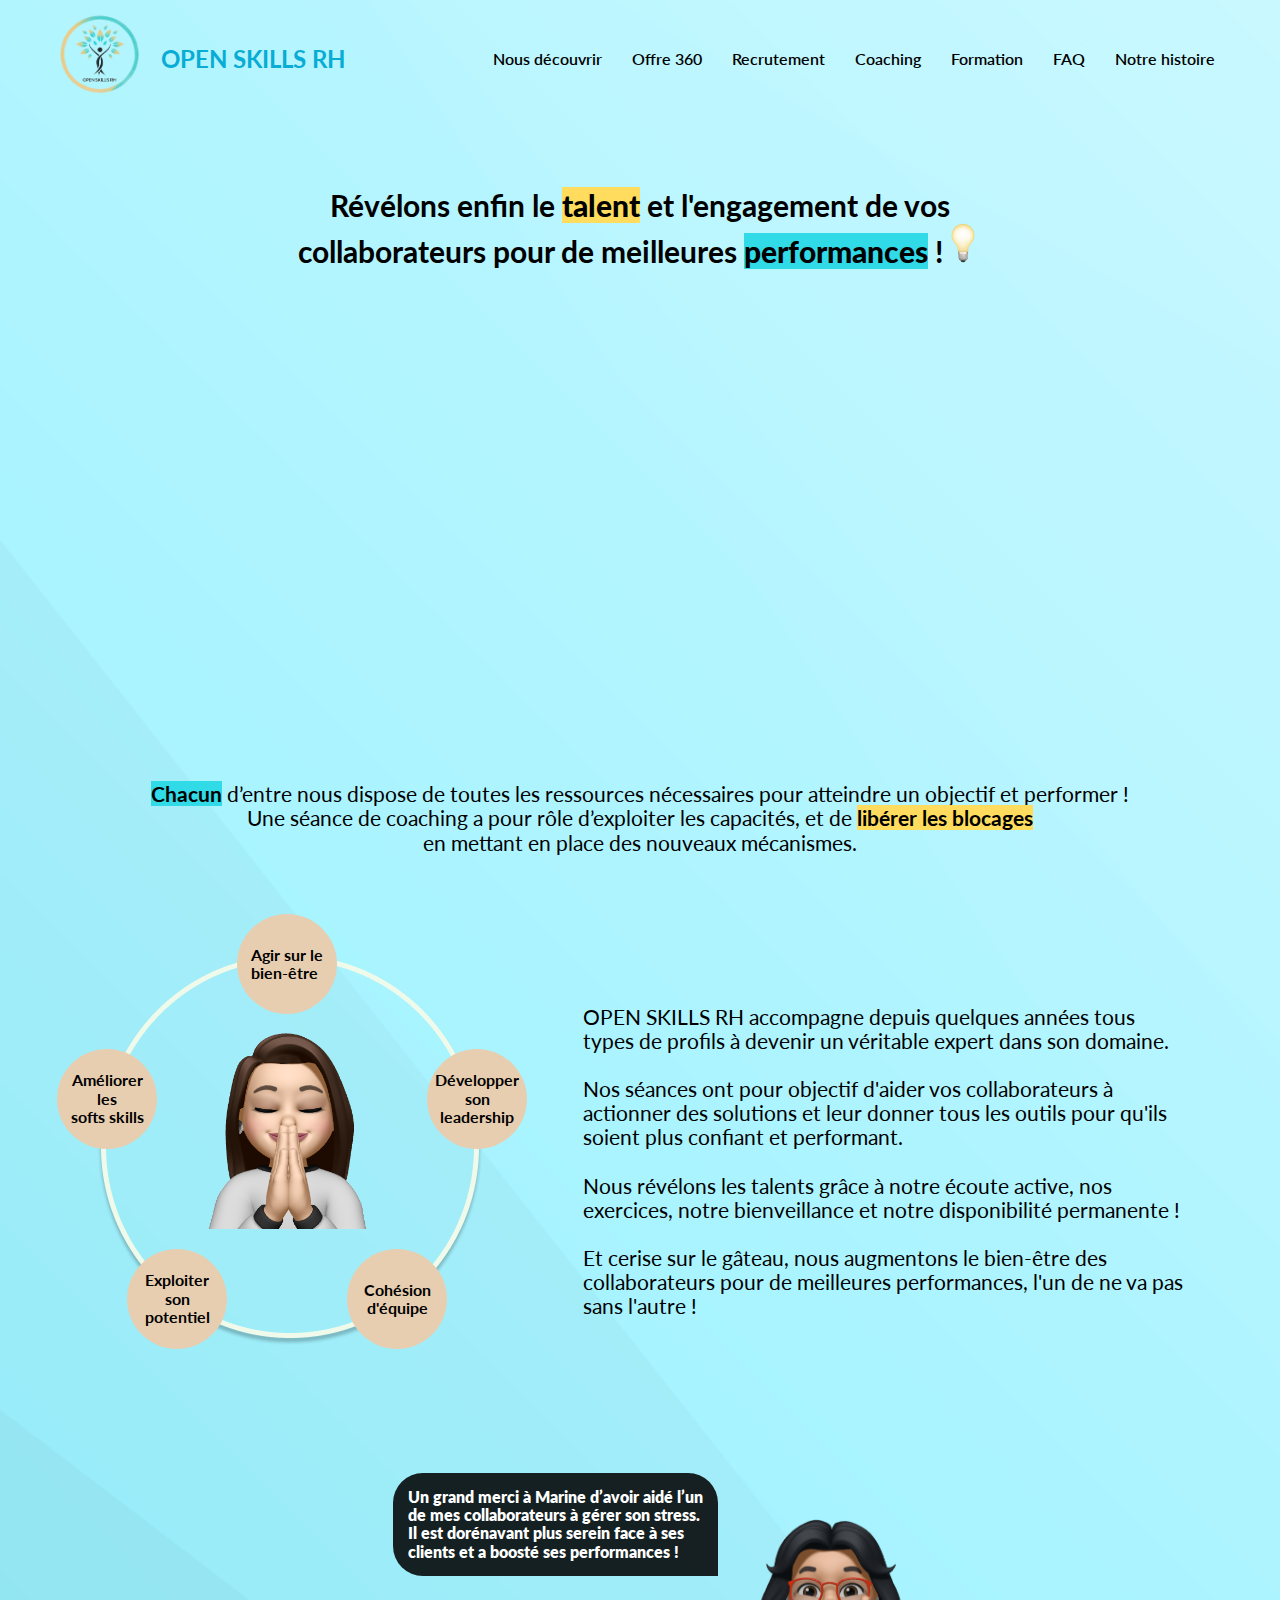
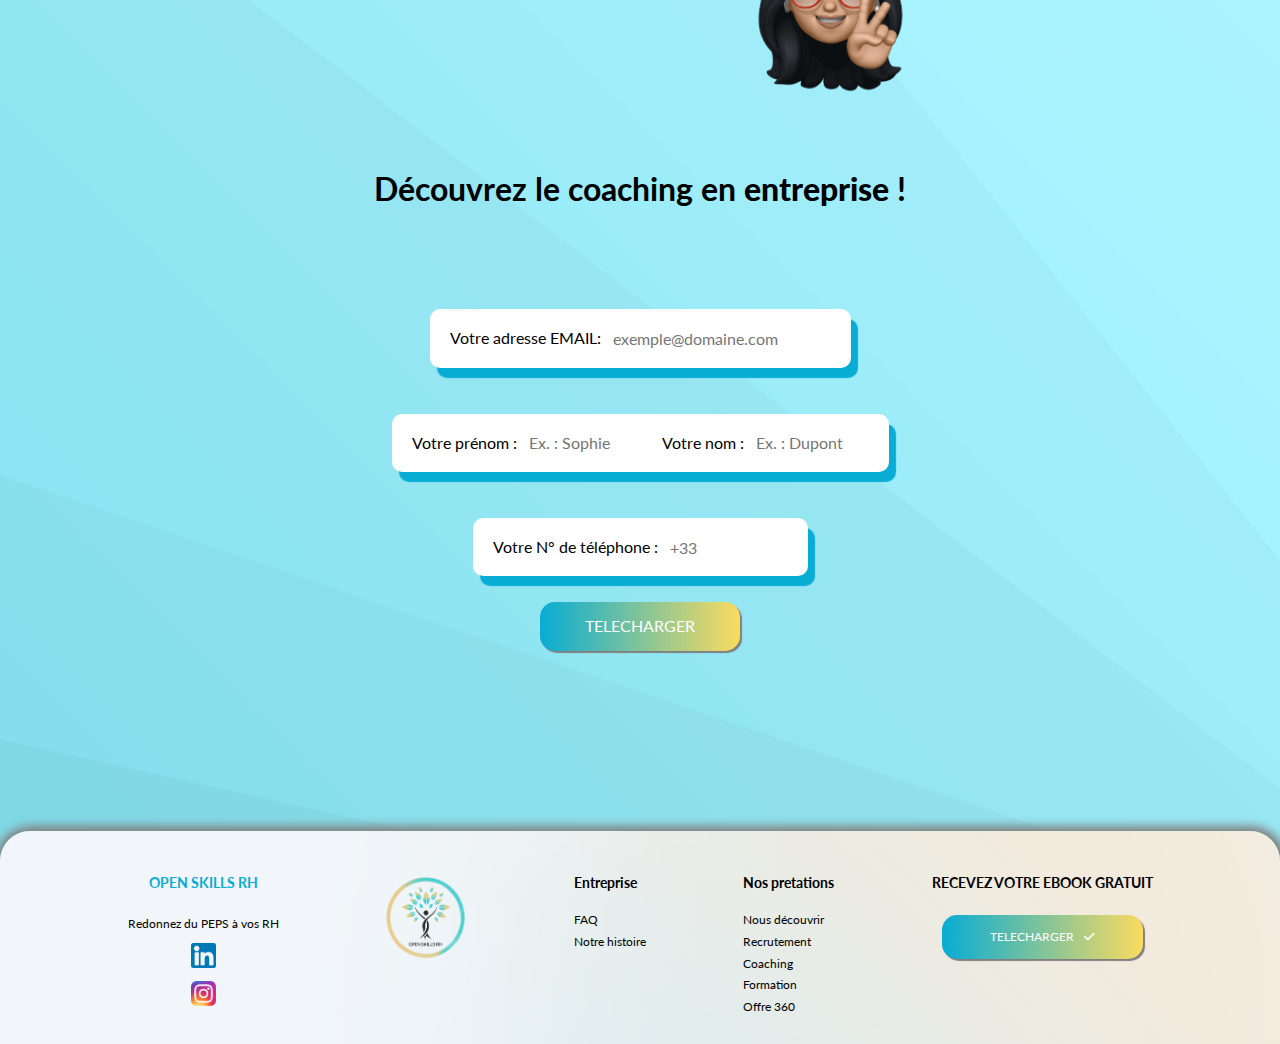
<file: coaching.html>
<!DOCTYPE html>
<html lang="fr">

<head>
    <meta charset="UTF-8">
    <meta http-equiv="X-UA-Compatible" content="IE=edge">
    <meta name="viewport" content="width=device-width, initial-scale=1.0">
    <link rel="icon" type="image/x-icon" href="/img/favicon.ico">
    <link rel="stylesheet" href="./css/normalize.css">
    <link rel="stylesheet" href="./css/coachingcss.css">
    <link href="https://cdnjs.cloudflare.com/ajax/libs/font-awesome/6.1.1/css/all.min.css" rel="stylesheet">
    <link href='https://fonts.googleapis.com/css?family=Lato&subset=latin,latin-ext' rel='stylesheet' type='text/css'>
    <title>Coaching OPEN SKILLS RH</title>
</head>
<!-- Google tag (gtag.js) -->
<script async src="https://www.googletagmanager.com/gtag/js?id=G-B54X69KX9J"></script>
<script>
    window.dataLayer = window.dataLayer || [];
    function gtag() { dataLayer.push(arguments); }
    gtag('js', new Date());

    gtag('config', 'G-B54X69KX9J');
</script>

<body>
    <div class="full-container">
        <header>
            <div class="header-container">
                <a href="./index.html">
                    <img class="logo-openskills" src="./img/logo-openskill.png" alt="Logo de l'entreprise OpenSkillsRH">
                </a>
                <h2 class=" title-openskills">OPEN SKILLS RH</h2>
                <nav class="nav-heropage">
                    <a href="./index.html">Nous découvrir</a>
                    <a href="./offre360.html">Offre 360</a>
                    <a href="./recrutement.html">Recrutement</a>
                    <a href="./coaching.html">Coaching</a>
                    <a href="./formation.html">Formation</a>
                    <a href="./faq.html">FAQ</a>
                    <a href="./aboutus.html">Notre histoire</a>
                </nav>
            </div>
        </header>
        <main>
            <div class="main-container">
                <section>
                    <div class="first-content">
                        <h1>Révélons enfin le <strong class="yellow">talent</strong> et l'engagement de vos<br>
                            collaborateurs pour de meilleures <strong class="blue">performances</strong> !<img
                                class="light-img" src="./img/light.png" alt="emoji d'une ampule electrique"> </h1>
                        <div class="three-componant">
                            <div class="left-container">
                                <p>Vous avez déjà arrêté la collaboration avec un membre de votre équipe<br> à cause de
                                    ses <strong class="yellow">performances</strong>?</p>
                                <img src="./img/man-worker.png" alt="Personne en costume qui léve les bras">
                            </div>
                        </div>
                    </div>
                </section>
                <section>
                    <p class="txt-middle"><strong class="blue">Chacun</strong> d’entre nous dispose de toutes les
                        ressources
                        nécessaires pour atteindre un objectif et performer !<br> Une séance de coaching a pour rôle
                        d’exploiter les capacités, et de <strong class="yellow">libérer les blocages </strong><br>en
                        mettant
                        en place des nouveaux
                        mécanismes.</p>

                    <div class="second-content">
                        <div class="second-three-componant">
                            <div class="second-left-container">
                                <img src="./img/cercle.png" alt="Marine entourée de plusieurs bulle cliquable">
                                <img class="marine-yoga" src="./img/marine-yoga.png"
                                    alt="Marine entourée de plusieurs bulle cliquable">
                                <div class="bubble-1">
                                    <p>Agir sur le <br>bien-être</p>
                                </div>
                                <div class="bubble2">
                                    <p>Améliorer <br>les <br>softs skills</p>
                                </div>
                                <div class="bubble3">
                                    <p>Développer <br>son<br> leadership</p>
                                </div>
                                <div class="bubble4">
                                    <p>Cohésion d'équipe</p>
                                </div>
                                <div class="bubble5">
                                    <p>Exploiter <br>son<br> potentiel</p>
                                </div>
                            </div>
                            <p class="txt-align">OPEN SKILLS RH accompagne depuis quelques années tous types de profils
                                à devenir un véritable expert dans son domaine.
                                <br><br>
                                Nos séances ont pour objectif d'aider vos collaborateurs à actionner des solutions et
                                leur donner tous les outils pour qu'ils soient plus confiant et performant.
                                <br><br>
                                Nous révélons les talents grâce à notre écoute active, nos exercices, notre
                                bienveillance et notre disponibilité permanente !
                                <br><br>
                                Et cerise sur le gâteau, nous augmentons le bien-être des collaborateurs pour de
                                meilleures performances, l'un de ne va pas sans l'autre !
                            </p>
                        </div>

                    </div>
                    <div class="third-content">
                        <p class="bubble2-second-middle-container">Un grand merci à Marine d’avoir aidé l’un<br>
                            de mes collaborateurs à gérer son stress.<br> Il est dorénavant plus serein face à
                            ses <br>clients et a boosté ses performances !</p>
                        <img src="./img/sophie-v.png" alt="Sophie qui met ses mains sous la tête">
                    </div>

                </section>
            </div>
            <section>
                <div class="third-content">
                    <div class="conseil-line">
                        <h1>Découvrez le coaching en <strong class="blue">entreprise</strong> !</h1>

                        <div class="form-container">

                            <form method="post" action="mailebook-coaching.php">
                                <p>
                                    <label for="email">Votre adresse EMAIL:</label>
                                    <input type="email" name="email" id="email" placeholder="exemple@domaine.com"
                                        required>
                                </p>
                                <p>
                                    <label for="prenom">Votre prénom :</label>
                                    <input type="text" name="prenom" id="prenom" placeholder="Ex. : Sophie" size="30"
                                        maxlength="25" required>
                                    <label for="nom">Votre nom :</label>
                                    <input type="text" name="nom" id="nom" placeholder="Ex. : Dupont" required>
                                </p>
                                <p>
                                    <label for="telephone">Votre N° de téléphone :</label>
                                    <input type="tel" name="telephone" id="telephone" placeholder="+33" required>
                                </p>

                                <input type="submit" name="submit" id="submit" value="TELECHARGER">

                            </form>

                        </div>
                    </div>
                </div>
            </section>

        </main>
    </div>
    <footer>
        <div class="footer-container">
            <div class="footer-col1">
                <h3>OPEN SKILLS RH</h3>
                <p>Redonnez du PEPS à vos RH</p>
                <a href="https://www.linkedin.com/company/open-skills-rh/">
                    <img class="linkedin-logo" src="./img/linkedin-logo.png" alt="Linkedin logo">
                </a>
                <a href="https://www.instagram.com/openskillsrh/?hl=fr">
                    <img class="instagram-logo" src="./img/instagram-logo.webp" alt="Instragram Logo">
                </a>
            </div>
            <div class="footer-col2">
                <a href="./index.html">
                    <img class="logo-openskills-footer" src="./img/logo-openskill.png" alt="logo Openskills RH">
                </a>
            </div>
            <div class="footer-col3">
                <h3>Entreprise</h3>
                <a href="./faq.html">FAQ</a>
                <a href="./aboutus.html">Notre histoire</a>
            </div>
            <div class="footer-col4">
                <h3>Nos pretations</h3>
                <a href="./index.html">Nous découvrir</a>
                <a href="./recrutement.html">Recrutement</a>
                <a href="./coaching.html">Coaching</a>
                <a href="./formation.html">Formation</a>
                <a href="./offre360.html">Offre 360</a>
            </div>
            <div class="footer-col5">
                <h3>RECEVEZ VOTRE EBOOK GRATUIT</h3>
                <button onclick="window.location.href = './ebookpage.html';" class="button-lead">TELECHARGER<i
                        class="fa-solid fa-check"></i></button>
            </div>
        </div>
    </footer>

    <script src="./js/coachingJS.js"></script>
</body>

</html>
</file>
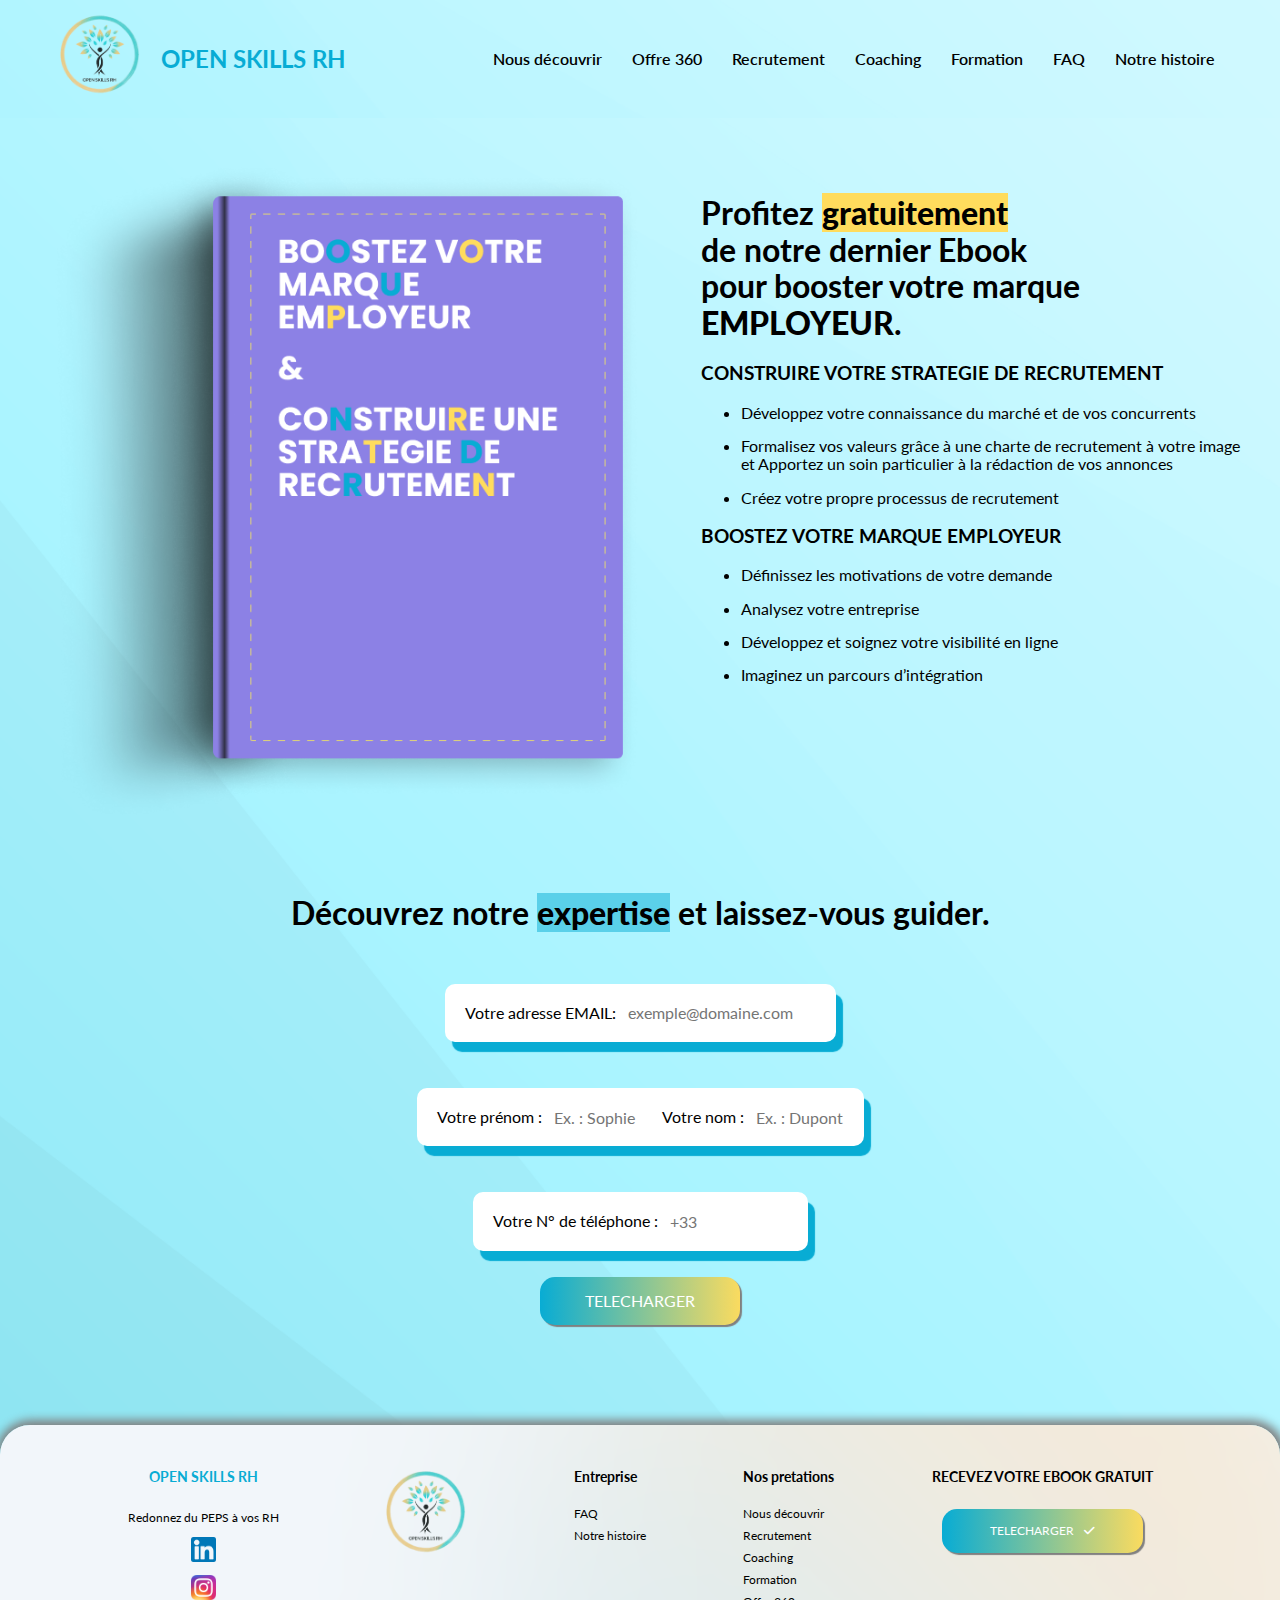
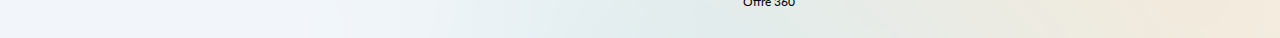
<file: ebookpage.html>
<!DOCTYPE html>
<html lang="fr">

<head>
    <meta charset="UTF-8">
    <meta http-equiv="X-UA-Compatible" content="IE=edge">
    <meta name="viewport" content="width=device-width, initial-scale=1.0">
    <link rel="icon" type="image/x-icon" href="/img/favicon.ico">
    <link rel="stylesheet" href="./css/normalize.css">
    <link rel="stylesheet" href="./css/ebookpage.css">
    <link href="https://cdnjs.cloudflare.com/ajax/libs/font-awesome/6.1.1/css/all.min.css" rel="stylesheet">
    <link href='https://fonts.googleapis.com/css?family=Lato&subset=latin,latin-ext' rel='stylesheet' type='text/css'>
    <title>Decouvrez notre Ebook</title>
</head>
<!-- Google tag (gtag.js) -->
<script async src="https://www.googletagmanager.com/gtag/js?id=G-B54X69KX9J"></script>
<script>
    window.dataLayer = window.dataLayer || [];
    function gtag() { dataLayer.push(arguments); }
    gtag('js', new Date());

    gtag('config', 'G-B54X69KX9J');
</script>

<body>
    <div class="full-container">
        <header>
            <div class="header-container">
                <a href="./index.html">
                    <img class="logo-openskills" src="./img/logo-openskill.png" alt="Logo de l'entreprise OpenSkillsRH">
                </a>
                <h2 class=" title-openskills">OPEN SKILLS RH</h2>
                <nav class="nav-heropage">
                    <a href="./index.html">Nous découvrir</a>
                    <a href="./offre360.html">Offre 360</a>
                    <a href="./recrutement.html">Recrutement</a>
                    <a href="./coaching.html">Coaching</a>
                    <a href="./formation.html">Formation</a>
                    <a href="./faq.html">FAQ</a>
                    <a href="./aboutus.html">Notre histoire</a>
                </nav>
            </div>
        </header>
        <main>
            <div class="main-container">
                <section>
                    <div class="description-container">
                        <img class="ebook-img" src="./img/ebook.png" alt="image de l'ebook">
                        <div class="ebook-description">
                            <h1>Profitez <strong class="yellow">gratuitement</strong> <br>de notre dernier Ebook
                                <br>pour booster votre marque <br><strong class="red">EMPLOYEUR</strong>.
                            </h1>
                            <h3>CONSTRUIRE VOTRE STRATEGIE DE RECRUTEMENT</h3>
                            <ul>
                                <li>Développez votre connaissance du marché et de vos concurrents</li>
                                <li>Formalisez vos valeurs grâce à une charte de recrutement à votre image <br>et
                                    Apportez un soin particulier à la rédaction de vos annonces</li>
                                <li>Créez votre propre processus de recrutement</li>
                            </ul>
                            <h3>BOOSTEZ VOTRE MARQUE EMPLOYEUR</h3>
                            <ul>
                                <li>Définissez les motivations de votre demande</li>
                                <li>Analysez votre entreprise</li>
                                <li>Développez et soignez votre visibilité en ligne</li>
                                <li>Imaginez un parcours d’intégration</li>
                            </ul>
                        </div>
                    </div>
                </section>
                <section>
                    <div class="download-container">
                        <h1>Découvrez notre <strong class="blue">expertise</strong> et laissez-vous guider.</h1>

                        <div class="form-container">

                            <form method="post" action="mailebook.php">
                                <p>
                                    <label for="email">Votre adresse EMAIL:</label>
                                    <input type="email" name="email" id="email" placeholder="exemple@domaine.com"
                                        required>
                                </p>
                                <p>
                                    <label for="prenom">Votre prénom :</label>
                                    <input type="text" name="prenom" id="prenom" placeholder="Ex. : Sophie" size="30"
                                        maxlength="25" required>
                                    <label for="nom">Votre nom :</label>
                                    <input type="text" name="nom" id="nom" placeholder="Ex. : Dupont" required>
                                </p>
                                <p>
                                    <label for="telephone">Votre N° de téléphone :</label>
                                    <input type="tel" name="telephone" id="telephone" placeholder="+33" required>
                                </p>

                                <input type="submit" name="submit" id="submit" value="TELECHARGER">

                            </form>

                        </div>
                </section>
            </div>
        </main>
        <footer>
            <div class="footer-container">
                <div class="footer-col1">
                    <h3>OPEN SKILLS RH</h3>
                    <p>Redonnez du PEPS à vos RH</p>
                    <a href="https://www.linkedin.com/company/open-skills-rh/">
                        <img class="linkedin-logo" src="./img/linkedin-logo.png" alt="Linkedin logo">
                    </a>
                    <a href="https://www.instagram.com/openskillsrh/?hl=fr">
                        <img class="instagram-logo" src="./img/instagram-logo.webp" alt="Instragram Logo">
                    </a>
                </div>
                <div class="footer-col2">
                    <a href="./index.html">
                        <img class="logo-openskills-footer" src="./img/logo-openskill.png" alt="logo Openskills RH">
                    </a>
                </div>
                <div class="footer-col3">
                    <h3>Entreprise</h3>
                    <a href="./faq.html">FAQ</a>
                    <a href="./aboutus.html">Notre histoire</a>
                </div>
                <div class="footer-col4">
                    <h3>Nos pretations</h3>
                    <a href="./index.html">Nous découvrir</a>
                    <a href="./recrutement.html">Recrutement</a>
                    <a href="./coaching.html">Coaching</a>
                    <a href="./formation.html">Formation</a>
                    <a href="./offre360.html">Offre 360</a>
                </div>
                <div class="footer-col5">
                    <h3>RECEVEZ VOTRE EBOOK GRATUIT</h3>
                    <button onclick="window.location.href = './ebookpage.html';" class="button-lead">TELECHARGER<i
                            class="fa-solid fa-check"></i></button>
                </div>
            </div>
        </footer>
    </div>

</body>

</html>
</file>
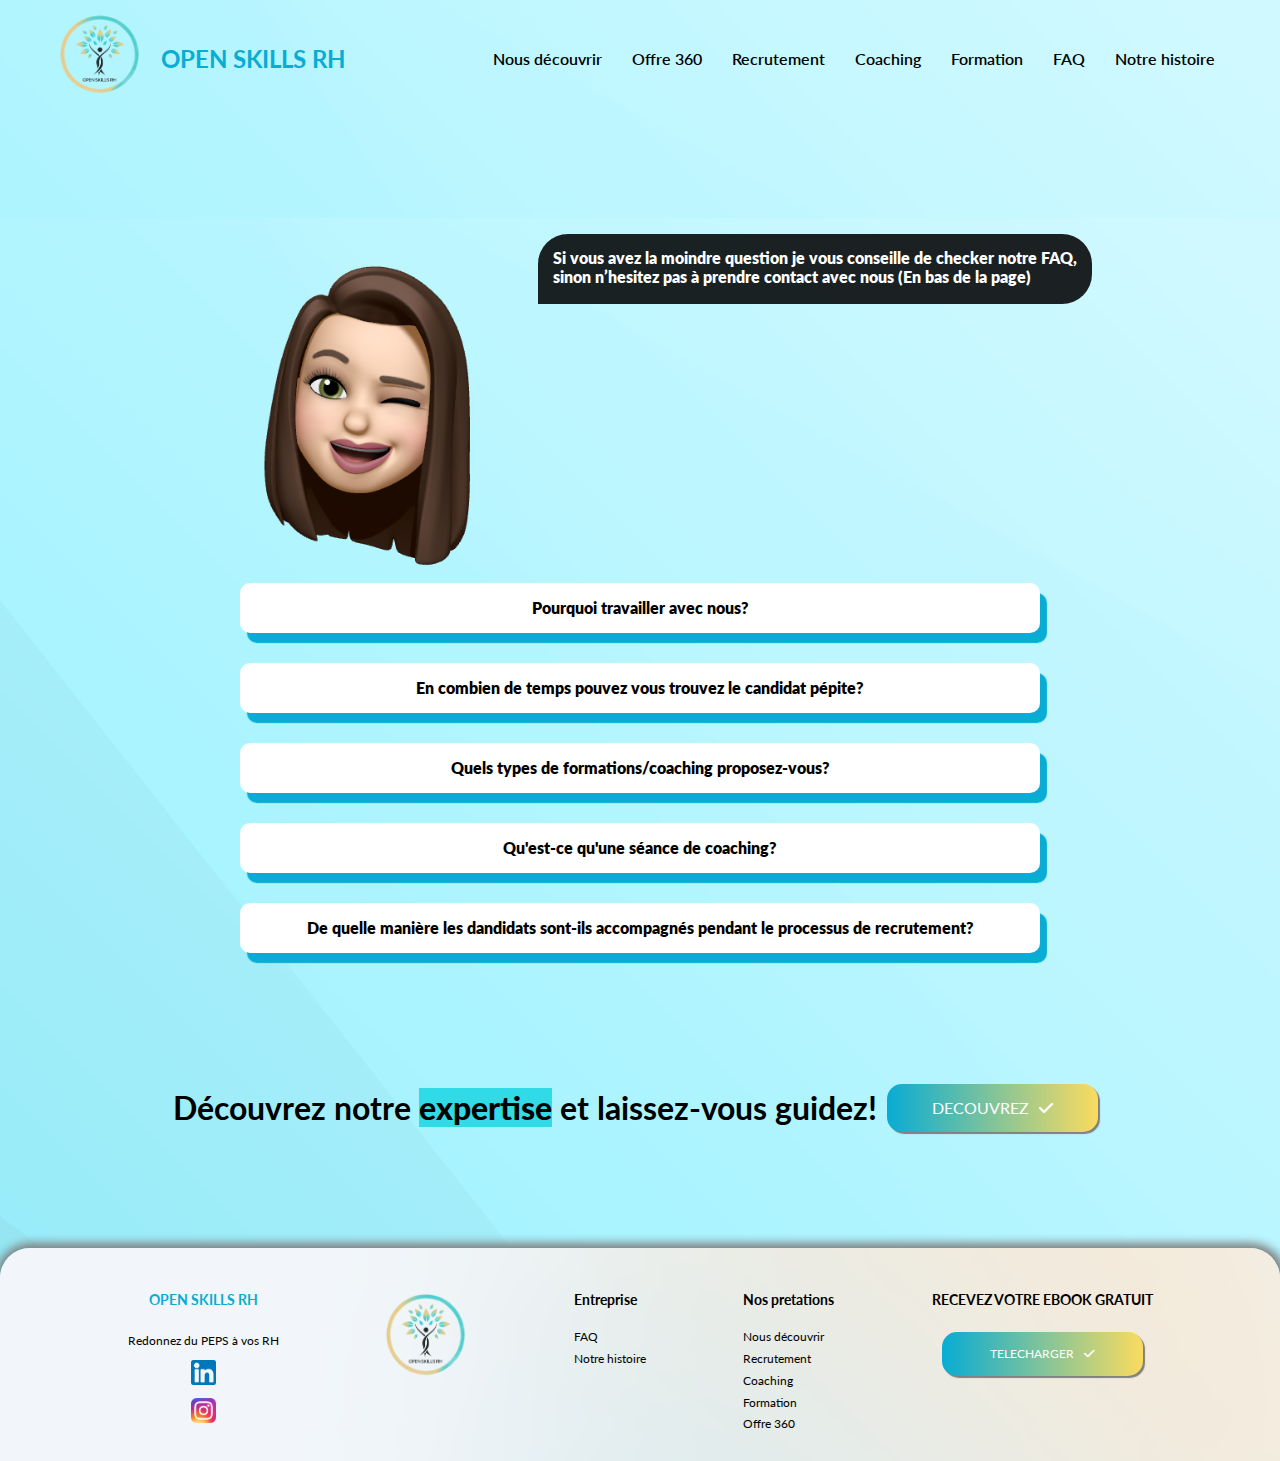
<file: faq.html>
<!DOCTYPE html>
<html lang="fr">

<head>
    <meta charset="UTF-8">
    <meta http-equiv="X-UA-Compatible" content="IE=edge">
    <meta name="viewport" content="width=device-width, initial-scale=1.0">
    <link rel="icon" type="image/x-icon" href="/img/favicon.ico">
    <link rel="stylesheet" href="./css/normalize.css">
    <link rel="stylesheet" href="./css/faqcss.css">
    <link href="https://cdnjs.cloudflare.com/ajax/libs/font-awesome/6.1.1/css/all.min.css" rel="stylesheet">
    <link href='https://fonts.googleapis.com/css?family=Lato&subset=latin,latin-ext' rel='stylesheet' type='text/css'>
    <title>FAQ</title>
</head>
<!-- Google tag (gtag.js) -->
<script async src="https://www.googletagmanager.com/gtag/js?id=G-B54X69KX9J"></script>
<script>
    window.dataLayer = window.dataLayer || [];
    function gtag() { dataLayer.push(arguments); }
    gtag('js', new Date());

    gtag('config', 'G-B54X69KX9J');
</script>

<body>
    <div class="full-container">
        <header>
            <div class="header-container">
                <a href="./index.html">
                    <img class="logo-openskills" src="./img/logo-openskill.png" alt="Logo de l'entreprise OpenSkillsRH">
                </a>
                <h2 class=" title-openskills">OPEN SKILLS RH</h2>
                <nav class="nav-heropage">
                    <a href="./index.html">Nous découvrir</a>
                    <a href="./offre360.html">Offre 360</a>
                    <a href="./recrutement.html">Recrutement</a>
                    <a href="./coaching.html">Coaching</a>
                    <a href="./formation.html">Formation</a>
                    <a href="./faq.html">FAQ</a>
                    <a href="./aboutus.html">Notre histoire</a>
                </nav>
            </div>
        </header>
        <main>
            <div class="main-container">
                <section>
                    <div class="first-content">
                        <img src="./img/marine-clindoeil.png" alt="Marine fait un clin d'oeil">
                        <p>Si vous avez la moindre question je vous conseille de checker notre FAQ,<br> sinon n’hesitez
                            pas à prendre contact avec nous (En bas de la page)</p>
                    </div>
                </section>
                <section>
                    <div class="second-content">
                        <div class="first-faq faqbubble">
                            <p>Pourquoi travailler avec nous?</p>
                            <p class="extra-txt-faq1">Notre équipe se montre réactive et à l’affut des attentes des
                                candidats et des tendances actuelles.<br><br> Open Skills Rh est une entreprise à taille
                                humaine ce qui favorise les relations de proximité avec nos clients et nos candidats.
                                Nos prestations sont conçus sur-mesure avec une approche moderne et innovante.
                                Notre objectif est de vous faire gagner du temps et de vous accompagner dans votre
                                réussite. </p>
                        </div>
                        <div class="second-faq faqbubble">
                            <p>En combien de temps pouvez vous trouvez le candidat pépite?</p>
                            <p class="extra-txt-faq2">Notre équipe se montre très réactive dans la mobilisation des
                                moyens nécessaires pour répondre à vos besoins. Nous disposons d’un vaste vivier de
                                candidat qualifié prêt à saisir de nouvelles opportunités. </p>
                        </div>
                        <div class="third-faq faqbubble">
                            <p>Quels types de formations/coaching proposez-vous?</p>
                            <p class="extra-txt-faq3">OPEN SKILLS RH propose des formations spécifiques ludiques et
                                méthodiques permettant une montée rapide en compétences.<br><br> Vous pouvez consulter
                                notre catalogue de formation dans l’onglet « nos prestations », « formation ».
                                Chacun de nos coachings sont destinés à révéler, à développer et à cultiver vos softs
                                skills. Nous proposons des coachings individuels et collectifs selon les besoins.
                                L’objectif pour nous est de vous accompagner dans la révélation de votre potentiel et à
                                devenir la meilleure version de vous-même.</p>
                        </div>
                        <div class="fourth-faq faqbubble">
                            <p>Qu'est-ce qu'une séance de coaching?</p>
                            <p class="extra-txt-faq4">Le coaching est un accompagnement personnalisé permettant de
                                résoudre une problématique ou d’atteindre un objectif précis.<br><br>
                                Notre coach est certifié en programmation neuro linguistique et en hypnose
                                Ericksonienne, toutes les séances sont adaptées selon le besoin.
                                Nous bénéficions d’une grande expertise en coaching grâce à nos formations régulières en
                                développement personnel et à nos accompagnements approuvés. </p>
                        </div>
                        <div class="fifth-faq faqbubble">
                            <p>De quelle manière les dandidats sont-ils accompagnés pendant le processus de recrutement?
                            </p>
                            <p class="extra-txt-faq5">Les candidats bénéficient d’un accompagnement personnalisé à
                                toutes les étapes du processus de recrutement Open Skills RH.<br><br> Nous nous
                                engageons à tenir informés nos candidats de l’avancement des étapes du processus.
                                Nous portons une grande importance à la satisfaction des candidats. Nous souhaitons
                                faire vivre une expérience unique et exclusive grâce à notre approche
                                bienveillante.<br><br>
                                Chaque profil est accompagné avant, pendant et après son intégration au sein de la
                                structure. Pour favoriser l’intégration et la montée en compétences, nous travaillons
                                principalement sur les axes de progression sous forme d’atelier, de formations et de
                                séance de coaching.</p>
                        </div>
                    </div>
                </section>
                <section>
                    <div class="third-content">
                        <div class="conseil-line">
                            <h1>Découvrez notre <strong class="blue">expertise</strong> et laissez-vous guidez!</h1>
                            <button onclick="window.location.href = './leadform.html';" class="button-lead">DECOUVREZ<i
                                    class="fa-solid fa-check"></i>
                            </button>
                        </div>
                    </div>
                </section>
            </div>
        </main>
        <footer>
            <div class="footer-container">
                <div class="footer-col1">
                    <h3>OPEN SKILLS RH</h3>
                    <p>Redonnez du PEPS à vos RH</p>
                    <a href="https://www.linkedin.com/company/open-skills-rh/">
                        <img class="linkedin-logo" src="./img/linkedin-logo.png" alt="Linkedin logo">
                    </a>
                    <a href="https://www.instagram.com/openskillsrh/?hl=fr">
                        <img class="instagram-logo" src="./img/instagram-logo.webp" alt="Instragram Logo">
                    </a>
                </div>
                <div class="footer-col2">
                    <a href="./index.html">
                        <img class="logo-openskills-footer" src="./img/logo-openskill.png" alt="logo Openskills RH">
                    </a>
                </div>
                <div class="footer-col3">
                    <h3>Entreprise</h3>
                    <a href="./faq.html">FAQ</a>
                    <a href="./aboutus.html">Notre histoire</a>
                </div>
                <div class="footer-col4">
                    <h3>Nos pretations</h3>
                    <a href="./index.html">Nous découvrir</a>
                    <a href="./recrutement.html">Recrutement</a>
                    <a href="./coaching.html">Coaching</a>
                    <a href="./formation.html">Formation</a>
                    <a href="./offre360.html">Offre 360</a>
                </div>
                <div class="footer-col5">
                    <h3>RECEVEZ VOTRE EBOOK GRATUIT</h3>
                    <button onclick="window.location.href = './ebookpage.html';" class="button-lead">TELECHARGER<i
                            class="fa-solid fa-check"></i></button>
                </div>
            </div>
        </footer>
    </div>

</body>

</html>
</file>
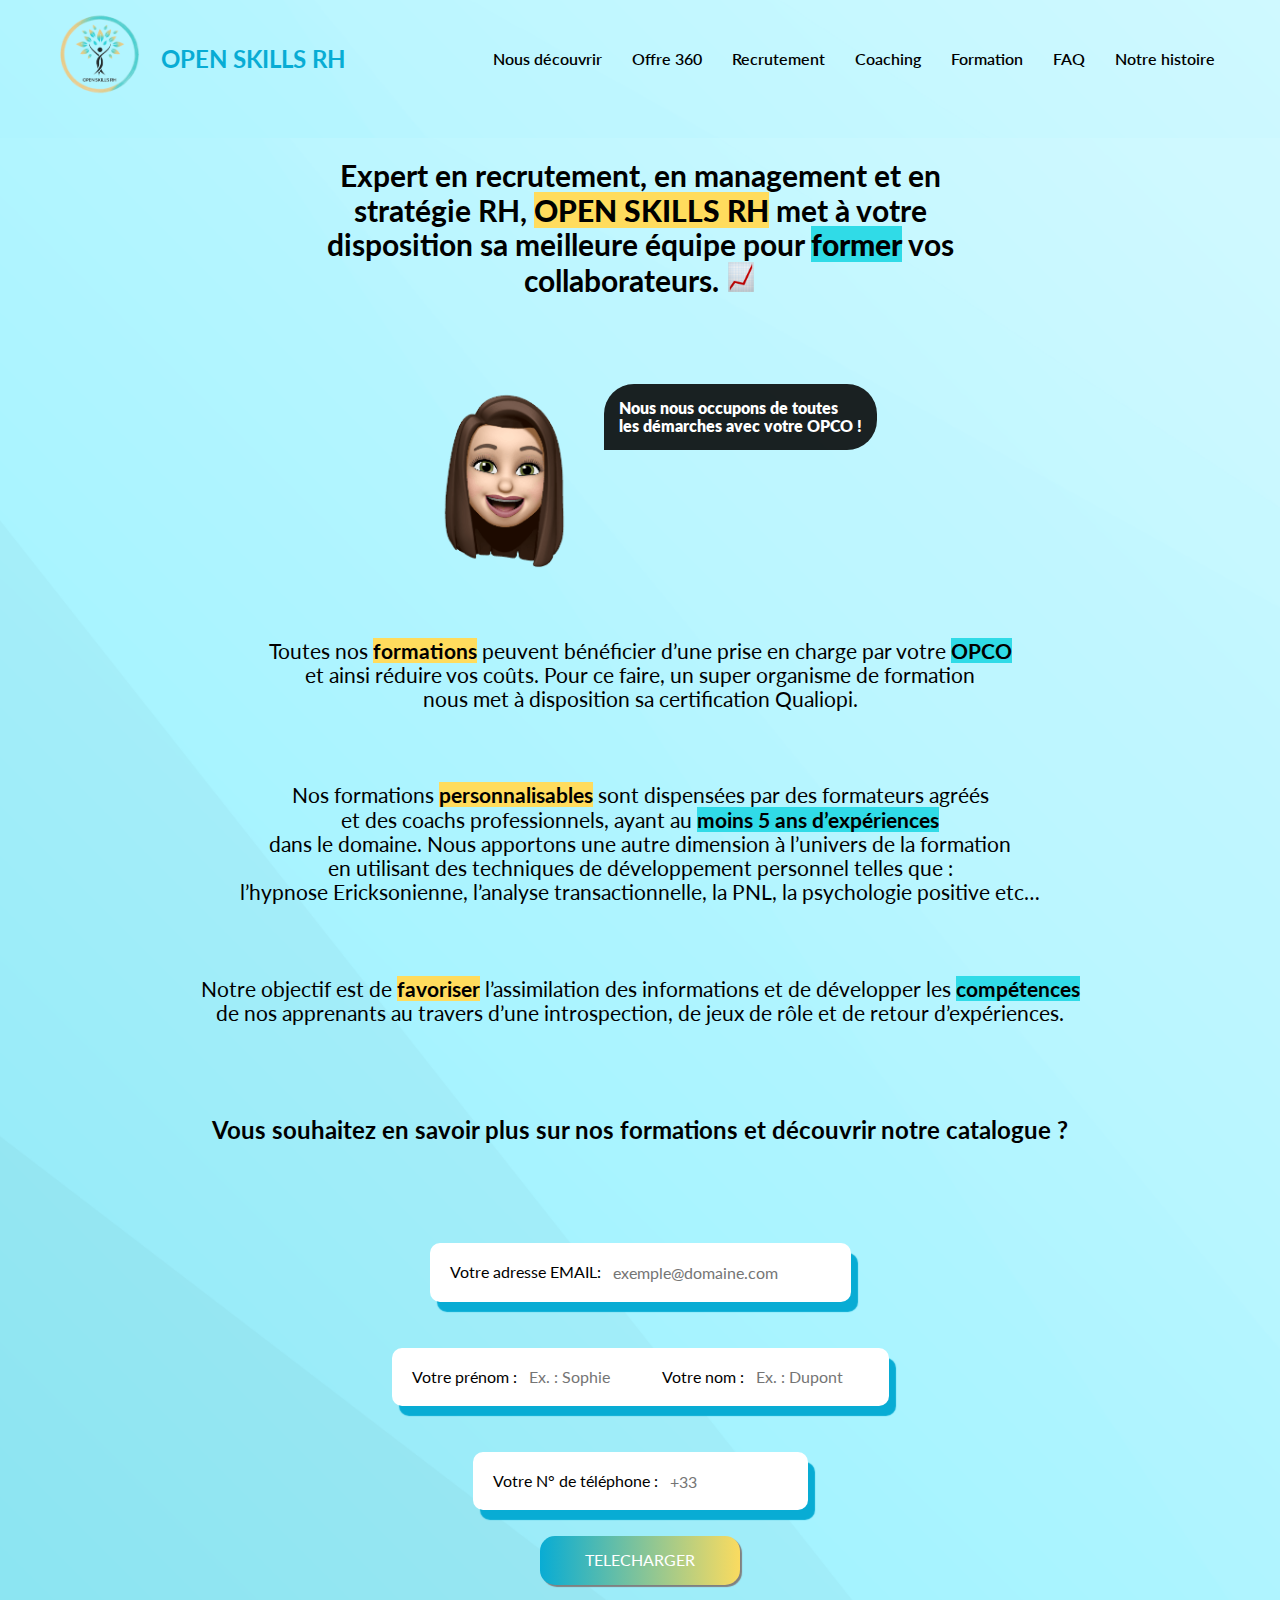
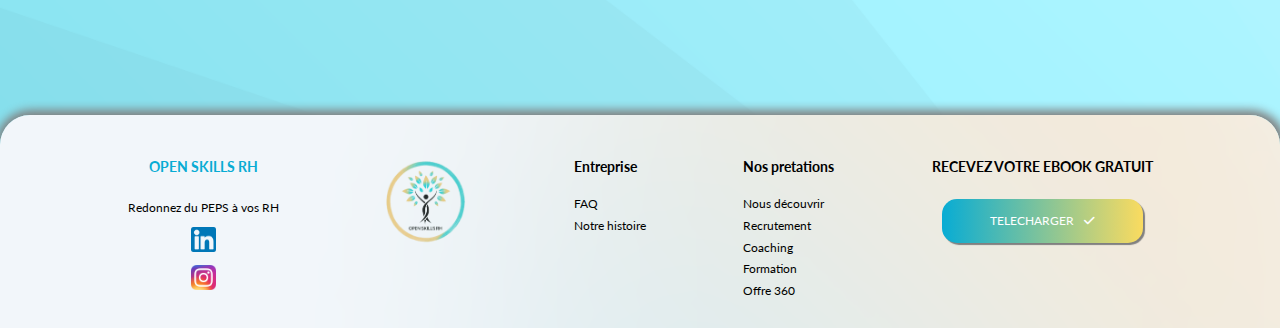
<file: formation.html>
<!DOCTYPE html>
<html lang="fr">

<head>
    <meta charset="UTF-8">
    <meta http-equiv="X-UA-Compatible" content="IE=edge">
    <meta name="viewport" content="width=device-width, initial-scale=1.0">
    <link rel="icon" type="image/x-icon" href="/img/favicon.ico">
    <link rel="stylesheet" href="./css/normalize.css">
    <link rel="stylesheet" href="./css/formationcss.css">
    <link href="https://cdnjs.cloudflare.com/ajax/libs/font-awesome/6.1.1/css/all.min.css" rel="stylesheet">
    <link href='https://fonts.googleapis.com/css?family=Lato&subset=latin,latin-ext' rel='stylesheet' type='text/css'>
    <title>Formation OPEN SKILLS RH</title>
</head>
<!-- Google tag (gtag.js) -->
<script async src="https://www.googletagmanager.com/gtag/js?id=G-B54X69KX9J"></script>
<script>
    window.dataLayer = window.dataLayer || [];
    function gtag() { dataLayer.push(arguments); }
    gtag('js', new Date());

    gtag('config', 'G-B54X69KX9J');
</script>

<body>
    <div class="full-container">
        <header>
            <div class="header-container">
                <a href="./index.html">
                    <img class="logo-openskills" src="./img/logo-openskill.png" alt="Logo de l'entreprise OpenSkillsRH">
                </a>
                <h2 class=" title-openskills">OPEN SKILLS RH</h2>
                <nav class="nav-heropage">
                    <a href="./index.html">Nous découvrir</a>
                    <a href="./offre360.html">Offre 360</a>
                    <a href="./recrutement.html">Recrutement</a>
                    <a href="./coaching.html">Coaching</a>
                    <a href="./formation.html">Formation</a>
                    <a href="./faq.html">FAQ</a>
                    <a href="./aboutus.html">Notre histoire</a>
                </nav>
            </div>
        </header>
        <main>
            <div class="main-container">
                <section>
                    <div class="first-content">
                        <h1>Expert en recrutement, en management et en stratégie RH, <strong class="yellow">OPEN SKILLS
                                RH</strong> met à votre
                            disposition sa meilleure équipe pour <strong class="blue">former</strong> vos
                            collaborateurs. <img class="graph-img" src="./img/up-graph.png" alt="Emoji"> </h1>
                        <div class="img-marine-smile">
                            <img src="./img/marine-smile.png " alt="Emoji de Marine la fondatrice qui sourit">
                            <p>Nous nous occupons de toutes <br> les démarches avec votre OPCO !</p>
                        </div>
                    </div>
                </section>
                <section>
                    <div class="second-content">
                        <p class="txt-second-content">Toutes nos <strong class="yellow">formations</strong> peuvent
                            bénéficier d’une prise en charge par votre <strong class="blue">OPCO</strong> <br>et ainsi
                            réduire vos coûts. Pour ce faire, un super organisme de formation <br>nous met à disposition
                            sa certification Qualiopi.<br><br><br><br>
                            Nos formations <strong class="yellow">personnalisables</strong> sont dispensées par des
                            formateurs agréés <br>et des coachs professionnels, ayant au <strong class="blue">moins
                                5
                                ans d’expériences</strong><br> dans le domaine.
                            Nous apportons une autre dimension à l’univers de la formation<br>en utilisant des
                            techniques de développement personnel telles que :<br> l’hypnose Ericksonienne, l’analyse
                            transactionnelle, la PNL, la psychologie positive etc… <br><br><br><br>Notre objectif est de
                            <strong class="yellow">favoriser</strong> l’assimilation des informations et de développer
                            les
                            <strong class="blue">compétences</strong><br> de nos apprenants au travers d’une
                            introspection, de jeux de rôle et de retour d’expériences.
                        </p>

                    </div>
                </section>
                <section>
                    <div class="third-content">
                        <h2>Vous souhaitez en savoir plus sur nos formations et découvrir notre catalogue ?
                        </h2>
                        <div class="form-container">

                            <form method="post" action="mailebook-formation.php">
                                <p>
                                    <label for="email">Votre adresse EMAIL:</label>
                                    <input type="email" name="email" id="email" placeholder="exemple@domaine.com"
                                        required>
                                </p>
                                <p>
                                    <label for="prenom">Votre prénom :</label>
                                    <input type="text" name="prenom" id="prenom" placeholder="Ex. : Sophie" size="30"
                                        maxlength="25" required>
                                    <label for="nom">Votre nom :</label>
                                    <input type="text" name="nom" id="nom" placeholder="Ex. : Dupont" required>
                                </p>
                                <p>
                                    <label for="telephone">Votre N° de téléphone :</label>
                                    <input type="tel" name="telephone" id="telephone" placeholder="+33" required>
                                </p>

                                <input type="submit" name="submit" id="submit" value="TELECHARGER">

                            </form>

                        </div>

                    </div>
                </section>
            </div>
        </main>
        <footer>
            <div class="footer-container">
                <div class="footer-col1">
                    <h3>OPEN SKILLS RH</h3>
                    <p>Redonnez du PEPS à vos RH</p>
                    <a href="https://www.linkedin.com/company/open-skills-rh/">
                        <img class="linkedin-logo" src="./img/linkedin-logo.png" alt="Linkedin logo">
                    </a>
                    <a href="https://www.instagram.com/openskillsrh/?hl=fr">
                        <img class="instagram-logo" src="./img/instagram-logo.webp" alt="Instragram Logo">
                    </a>
                </div>
                <div class="footer-col2">
                    <a href="./index.html">
                        <img class="logo-openskills-footer" src="./img/logo-openskill.png" alt="logo Openskills RH">
                    </a>
                </div>
                <div class="footer-col3">
                    <h3>Entreprise</h3>
                    <a href="./faq.html">FAQ</a>
                    <a href="./aboutus.html">Notre histoire</a>
                </div>
                <div class="footer-col4">
                    <h3>Nos pretations</h3>
                    <a href="./index.html">Nous découvrir</a>
                    <a href="./recrutement.html">Recrutement</a>
                    <a href="./coaching.html">Coaching</a>
                    <a href="./formation.html">Formation</a>
                    <a href="./offre360.html">Offre 360</a>
                </div>
                <div class="footer-col5">
                    <h3>RECEVEZ VOTRE EBOOK GRATUIT</h3>
                    <button onclick="window.location.href = './ebookpage.html';" class="button-lead">TELECHARGER<i
                            class="fa-solid fa-check"></i></button>
                </div>
            </div>
        </footer>
    </div>

</body>

</html>
</file>
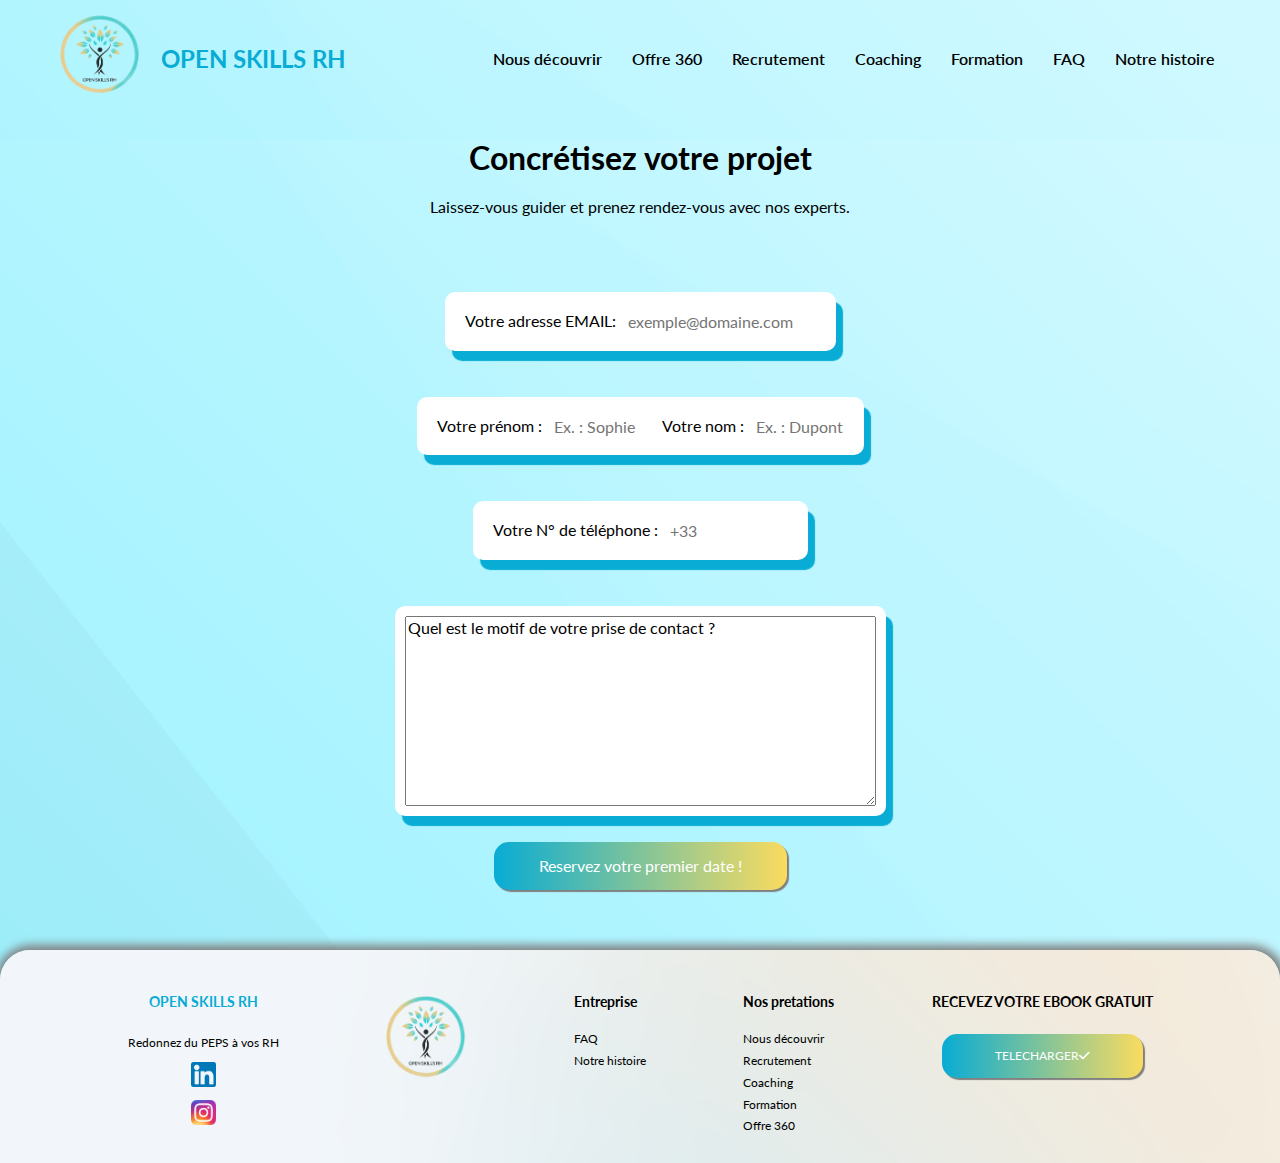
<file: leadform.html>
<!DOCTYPE html>
<html lang="fr">

<head>
    <meta charset="UTF-8">
    <meta http-equiv="X-UA-Compatible" content="IE=edge">
    <meta name="viewport" content="width=device-width, initial-scale=1.0">
    <link rel="icon" type="image/x-icon" href="/img/favicon.ico">
    <link rel="stylesheet" href="./css/normalize.css">
    <link rel="stylesheet" href="./css/leadformcss.css">
    <link href="https://cdnjs.cloudflare.com/ajax/libs/font-awesome/6.1.1/css/all.min.css" rel="stylesheet">
    <link href='https://fonts.googleapis.com/css?family=Lato&subset=latin,latin-ext' rel='stylesheet' type='text/css'>
    <title>Concrétisez votre projet</title>
</head>
<!-- Google tag (gtag.js) -->
<script async src="https://www.googletagmanager.com/gtag/js?id=G-B54X69KX9J"></script>
<script>
    window.dataLayer = window.dataLayer || [];
    function gtag() { dataLayer.push(arguments); }
    gtag('js', new Date());

    gtag('config', 'G-B54X69KX9J');
</script>

<body>
    <div class="full-container">
        <header>
            <div class="header-container">
                <a href="./index.html">
                    <img class="logo-openskills" src="./img/logo-openskill.png" alt="Logo de l'entreprise OpenSkillsRH">
                </a>
                <h2 class=" title-openskills">OPEN SKILLS RH</h2>
                <nav class="nav-heropage">
                    <a href="./index.html">Nous découvrir</a>
                    <a href="./offre360.html">Offre 360</a>
                    <a href="./recrutement.html">Recrutement</a>
                    <a href="./coaching.html">Coaching</a>
                    <a href="./formation.html">Formation</a>
                    <a href="./faq.html">FAQ</a>
                    <a href="./aboutus.html">Notre histoire</a>
                </nav>
            </div>
        </header>
        <main>
            <div class="main-container">
                <section>
                    <h1 class="titleh1-leadform">Concrétisez votre projet</h1>
                    <p class="p-leadform">Laissez-vous guider et prenez rendez-vous avec nos experts.</p>


                    <!--<div class="description-container">
                        <div data-tf-widget="W85gIlIW" data-tf-opacity="100" data-tf-iframe-props="title=OPENSKILLSRH"
                            data-tf-transitive-search-params data-tf-medium="snippet" style="width:100%;height:800px;">
                        </div> 
                        
                        <div class="candidat-container">
                            <img class="candidat-img" src="./img/candidat.png">
                            <h3>Je suis candidat</h3>
                            <p>Vous cherchez un job ?</p>
                            <ul>
                                <li>Accés aux offres d'emplois<br>de nos partenaires</li>
                                <li>Coaching personnalisé</li>
                                <li>Suivi personnalisé</li>
                                <li>Aide pour les entretiens</li>
                            </ul>
                        </div>
                        <div class="professionnel-container">
                            <img class="professionnel-img" src="./img/professionnel.png">
                            <h3>Je suis professionnel</h3>
                            <p>Vous souhaitez booster vos RH ?</p>
                            <ul>
                                <li>Recrutement</li>
                                <li>Coachings</li>
                                <li>Accompagnement RH</li>
                                <li>Formations</li>
                            </ul>
                        </div>
                         
                    </div>-->

                    <div class="form-container">

                        <form method="post" action="mail.php">
                            <p>
                                <label for="email">Votre adresse EMAIL:</label>
                                <input type="email" name="email" id="email" placeholder="exemple@domaine.com" required>
                            </p>
                            <p>
                                <label for="prenom">Votre prénom :</label>
                                <input type="text" name="prenom" id="prenom" placeholder="Ex. : Sophie" size="30"
                                    maxlength="25" required>
                                <label for="nom">Votre nom :</label>
                                <input type="text" name="nom" id="nom" placeholder="Ex. : Dupont" required>
                            </p>
                            <p>
                                <label for="telephone">Votre N° de téléphone :</label>
                                <input type="tel" name="telephone" id="telephone" placeholder="+33" required>
                            </p>
                            <p>
                                <textarea name="message" rows="10" cols="50"
                                    id="message">Quel est le motif de votre prise de contact ?</textarea>
                            </p>

                            <input type="submit" name="submit" id="submit" value="Confirmer mon rendez-vous">

                        </form>


                        <!-- Début de widget de lien Calendly -->
                        <link href="https://assets.calendly.com/assets/external/widget.css" rel="stylesheet">
                        <script src="https://assets.calendly.com/assets/external/widget.js" type="text/javascript"
                            async></script>
                        <script>

                            function onClickButton() {

                                // Récupère la valeur du champ "prenom"
                                var prenom = document.getElementById("prenom").value;
                                // Récupère la valeur du champ "email"
                                var email = document.getElementById("email").value;
                                // Construit l'URL de Calendly avec les valeurs des champs "prenom" et "email"
                                var url = "https://calendly.com/mss-7?name=" + prenom + "&email=" + email;
                                //Apparition du bouton submit
                                document.getElementById("submit").style.display = "block";
                                document.getElementById("button-calendly").style.display = "none";
                                // Fonction appelée lors du clic sur le bouton "Reservez votre premier date !"
                                Calendly.initPopupWidget({ url: url });

                                return false;
                            }
                        </script>
                        <button class="button-calendly" id="button-calendly" onclick="onClickButton()">Reservez
                            votre premier date !</button>
                        <!-- Fin de widget en ligne Calendly -->
                    </div>
                </section>
            </div>
        </main>
        <footer>
            <div class="footer-container">
                <div class="footer-col1">
                    <h3>OPEN SKILLS RH</h3>
                    <p>Redonnez du PEPS à vos RH</p>
                    <a href="https://www.linkedin.com/company/open-skills-rh/">
                        <img class="linkedin-logo" src="./img/linkedin-logo.png" alt="Linkedin logo">
                    </a>
                    <a href="https://www.instagram.com/openskillsrh/?hl=fr">
                        <img class="instagram-logo" src="./img/instagram-logo.webp" alt="Instragram Logo">
                    </a>
                </div>
                <div class="footer-col2">
                    <a href="./index.html">
                        <img class="logo-openskills-footer" src="./img/logo-openskill.png" alt="logo Openskills RH">
                    </a>
                </div>
                <div class="footer-col3">
                    <h3>Entreprise</h3>
                    <a href="./faq.html">FAQ</a>
                    <a href="./aboutus.html">Notre histoire</a>
                </div>
                <div class="footer-col4">
                    <h3>Nos pretations</h3>
                    <a href="./index.html">Nous découvrir</a>
                    <a href="./recrutement.html">Recrutement</a>
                    <a href="./coaching.html">Coaching</a>
                    <a href="./formation.html">Formation</a>
                    <a href="./offre360.html">Offre 360</a>
                </div>
                <div class="footer-col5">
                    <h3>RECEVEZ VOTRE EBOOK GRATUIT</h3>
                    <button onclick="window.location.href = './ebookpage.html';" class="button-lead">TELECHARGER<i
                            class="fa-solid fa-check"></i></button>
                </div>
            </div>
        </footer>
    </div>
    <script src="//embed.typeform.com/next/embed.js"></script>
</body>

</html>
</file>
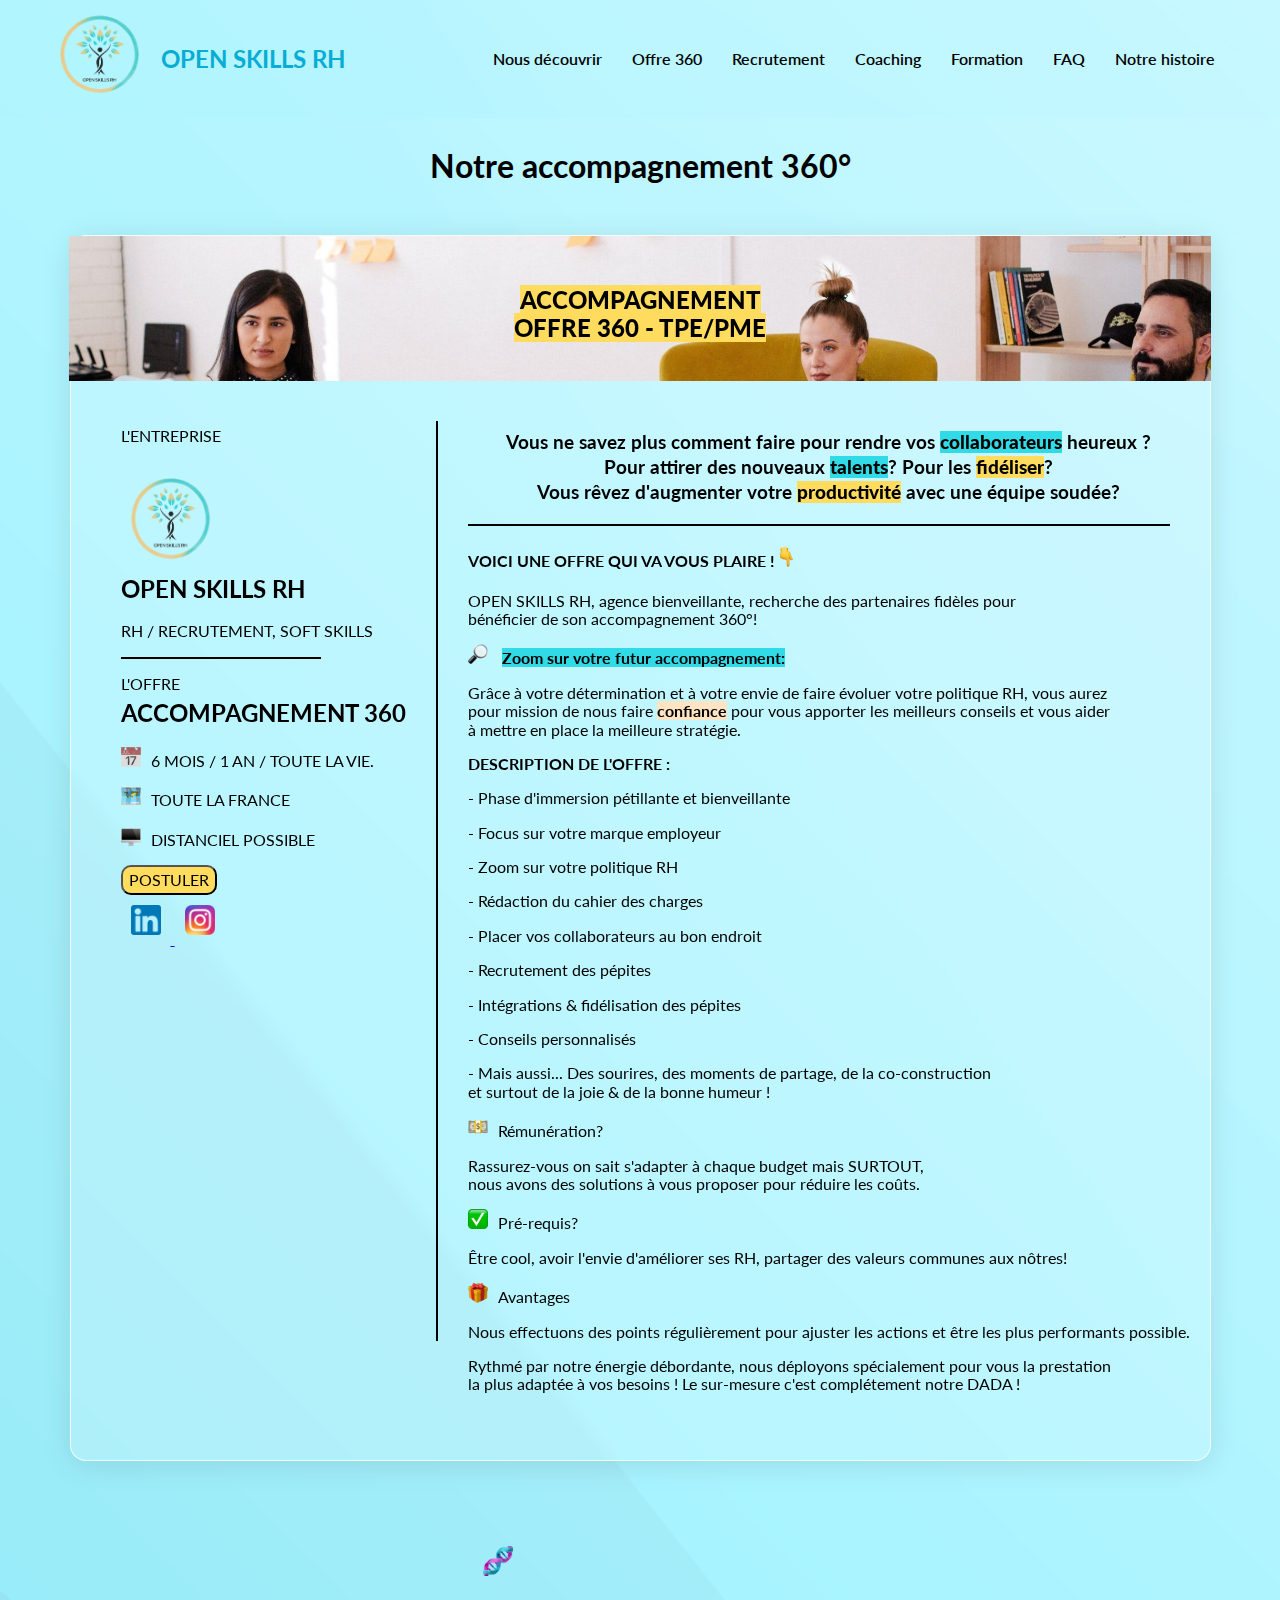
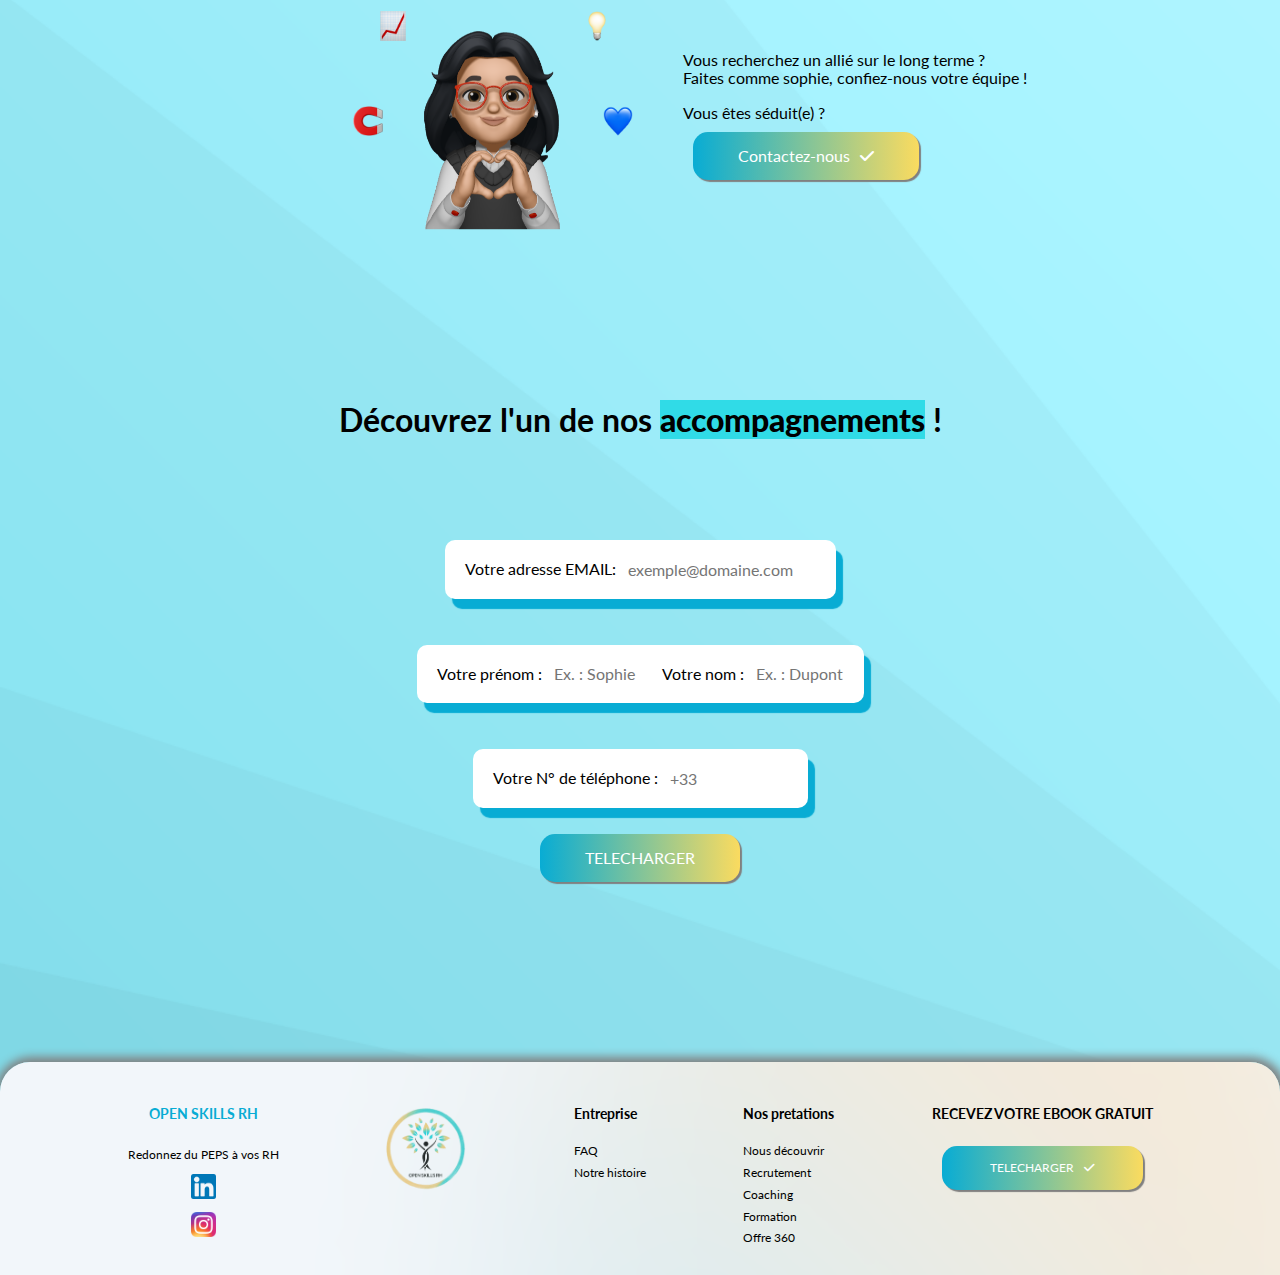
<file: offre360.html>
<!DOCTYPE html>
<html lang="fr">

<head>
    <meta charset="UTF-8">
    <meta http-equiv="X-UA-Compatible" content="IE=edge">
    <meta name="viewport" content="width=device-width, initial-scale=1.0">
    <link rel="icon" type="image/x-icon" href="/img/favicon.ico">
    <link rel="stylesheet" href="./css/normalize.css">
    <link rel="stylesheet" href="./css/offre360css.css">
    <link href="https://cdnjs.cloudflare.com/ajax/libs/font-awesome/6.1.1/css/all.min.css" rel="stylesheet">
    <link href='https://fonts.googleapis.com/css?family=Lato&subset=latin,latin-ext' rel='stylesheet' type='text/css'>
    <title>Offre 360 OPEN SKILLS RH</title>
</head>
<!-- Google tag (gtag.js) -->
<script async src="https://www.googletagmanager.com/gtag/js?id=G-B54X69KX9J"></script>
<script>
    window.dataLayer = window.dataLayer || [];
    function gtag() { dataLayer.push(arguments); }
    gtag('js', new Date());

    gtag('config', 'G-B54X69KX9J');
</script>

<body>
    <div class="full-container">
        <header>
            <div class="header-container">
                <a href="./index.html">
                    <img class="logo-openskills" src="./img/logo-openskill.png" alt="Logo de l'entreprise OpenSkillsRH">
                </a>
                <h2 class=" title-openskills">OPEN SKILLS RH</h2>
                <nav class="nav-heropage">
                    <a href="./index.html">Nous découvrir</a>
                    <a href="./offre360.html">Offre 360</a>
                    <a href="./recrutement.html">Recrutement</a>
                    <a href="./coaching.html">Coaching</a>
                    <a href="./formation.html">Formation</a>
                    <a href="./faq.html">FAQ</a>
                    <a href="./aboutus.html">Notre histoire</a>
                </nav>
            </div>
        </header>
        <main>
            <div class="main-container">
                <section>
                    <h1 class="title-h1">Notre accompagnement 360°</h1>
                </section>
                <section>
                    <div class="offre-container">
                        <div class="first-content">
                            <h2><strong class="yellow">ACCOMPAGNEMENT <br>OFFRE 360 - TPE/PME</strong></h2>
                        </div>
                        <div class="second-container">
                            <div class="left-container">
                                <p>L'ENTREPRISE</p>
                                <img class="logo-openskills-left-container" src="./img/logo-openskill.png"
                                    alt="Logo openskillsRH">
                                <h2>OPEN SKILLS RH</h2>
                                <p>RH / RECRUTEMENT, SOFT SKILLS</p>
                                <div class="line-black small-one"></div>
                                <p>L'OFFRE</p>
                                <h2>ACCOMPAGNEMENT 360</h2>
                                <p> <img class="emoji-txt" src="./img/calendar-img.png" alt="emoji">6 MOIS / 1 AN /
                                    TOUTE LA VIE.</p>
                                <p> <img class="emoji-txt" src="./img/world-map.png" alt="emoji">TOUTE LA FRANCE</p>
                                <p> <img class="emoji-txt" src="./img/computer-screen.png" alt="emoji">DISTANCIEL
                                    POSSIBLE</p>
                                <button onclick="window.location.href = './leadform.html';"
                                    class="button-postuler">POSTULER</button>
                                <div class="social-media-left-container">
                                    <a href="https://www.linkedin.com/company/open-skills-rh/">
                                        <img class="linkedin-logo" src="./img/linkedin-logo.png" alt="Linkedin logo">
                                    </a>
                                    <a href="https://www.instagram.com/openskillsrh/?hl=fr">
                                        <img class="instagram-logo" src="./img/instagram-logo.webp"
                                            alt="Instragram Logo">
                                    </a>
                                </div>
                            </div>
                            <div class="middle-container">
                                <div class="line-black vertical-one"></div>
                            </div>
                            <div class="right-container">
                                <h3 class="bold-text first-paragraph">Vous ne savez plus comment faire pour rendre vos
                                    <strong class="blue">collaborateurs</strong> heureux ? <br>Pour attirer des nouveaux
                                    <strong class="blue">talents</strong>? Pour les <strong
                                        class="yellow">fidéliser</strong>?<br>
                                    Vous rêvez d'augmenter votre <strong class="yellow">productivité</strong> avec une
                                    équipe
                                    soudée?
                                </h3>
                                <div class="line-black long-one"></div>
                                <h4 class="bold-title-offre">VOICI UNE OFFRE QUI VA VOUS PLAIRE !<img class="emoji-txt"
                                        src="./img/backhand-down.png" alt="emoji"></h4>
                                <p> OPEN SKILLS RH, agence bienveillante, recherche des partenaires fidèles pour<br>
                                    bénéficier de son accompagnement 360°!</p>
                                <p> <img class="emoji-txt" src="./img/magnifier.png" alt="emoji"> <strong
                                        class="blue">Zoom sur votre futur
                                        accompagnement:</strong></p>
                                <p>Grâce à votre détermination et à votre envie de faire évoluer votre politique RH,
                                    vous aurez<br> pour mission de nous faire <strong class="beige">confiance</strong>
                                    pour vous apporter les meilleurs
                                    conseils et vous aider<br> à mettre en place la meilleure stratégie.</p>
                                <p class="bold-text"><strong>DESCRIPTION DE L'OFFRE :</strong></p>
                                <p class="bold-text">- Phase d'immersion pétillante et bienveillante</p>
                                <p class="bold-text">- Focus sur votre marque employeur</p>
                                <p class="bold-text">- Zoom sur votre politique RH</p>
                                <p class="bold-text">- Rédaction du cahier des charges</p>

                                <p class="bold-text">- Placer vos collaborateurs au bon endroit</p>
                                <p class="bold-text">- Recrutement des pépites</p>
                                <p class="bold-text">- Intégrations & fidélisation des pépites</p>
                                <p class="bold-text">- Conseils personnalisés</p>
                                <p class="bold-text">- Mais aussi... Des sourires, des moments de partage, de la
                                    co-construction<br> et surtout de la joie & de la bonne humeur !</p>

                                <p class="bold-text"><img class="emoji-txt" src="./img/dollar.png"
                                        alt="emoji">Rémunération?</p>
                                <p>Rassurez-vous on sait s'adapter à chaque budget mais SURTOUT,<br> nous avons des
                                    solutions à vous proposer pour réduire les coûts.</p>
                                <p class="bold-text"><img class="emoji-txt" src="./img/check-ok.png"
                                        alt="emoji">Pré-requis?</p>
                                <p>Être cool, avoir l'envie d'améliorer ses RH, partager des valeurs communes aux
                                    nôtres!</p>
                                <p class="bold-text"><img class="emoji-txt" src="./img/gift.png" alt="emoji">Avantages
                                </p>
                                <p>Nous effectuons des points régulièrement pour ajuster les actions et être les plus
                                    performants possible.</p>
                                <p>Rythmé par notre énergie débordante, nous déployons spécialement pour vous la
                                    prestation <br>la plus adaptée à vos besoins ! Le sur-mesure c'est complétement
                                    notre DADA ! </p>
                            </div>
                        </div>
                    </div>
                </section>
                <section>
                    <div class="third-container">
                        <div class="third-container-sophie">
                            <div class="right-hero-container">
                                <div class="first-line">
                                    <img class="emoji-1" src="./img/adn.png" alt="Image d'un adn">
                                    <p class="tooltip tooltip-general">Découvrez votre <br><strong class="yellow">match
                                            professionnel</strong></p>
                                </div>
                                <div class="second-line">
                                    <img class="emoji-2" src="./img/up-graph.png" alt="Image d'un graphe vers le bas">
                                    <p class="tooltip2 tooltip-general">Faites de vos talents<br> <strong
                                            class="yellow">la meilleure</strong><br> version d'eux-même</p>
                                    <img class="emoji-3" src="./img/light.png"
                                        alt="Image de personnes qui partent de l'entreprise">
                                    <p class="tooltip3 tooltip-general">Exploitez le <strong
                                            class="blue">potentiel</strong><br> de vos pépites</p>
                                </div>
                                <div class="third-line">
                                    <img class="emoji-4" src="./img/magnet.png" alt="Image d'un emoji qui pleure">
                                    <p class="tooltip4 tooltip-general"><strong class="blue">Optimisez </strong><br>vos
                                        matchs</p>
                                    <img class="sophie-heropage2" src="./img/2-sophie-heropage.png"
                                        alt="Image de sophie avec la tête qui explose à cause du travail">
                                    <img class="emoji-5" src="./img/blue-hearth.png" alt="Image dun emoji coeur bleu">
                                    <p class="tooltip5 tooltip-general">Collaboration <br><strong
                                            class="yellow">durable</strong></p>
                                </div>
                            </div>
                        </div>
                        <div class="third-container-txt-sophie">
                            <p class="seduct-p"> Vous recherchez un allié sur le long terme ?<br>Faites comme sophie,
                                confiez-nous votre
                                équipe !</p>
                            <p>Vous êtes séduit(e) ?<br><button onclick="window.location.href = './leadform.html';"
                                    class="button-lead">Contactez-nous<i class="fa-solid fa-check"></i>
                                </button>
                            </p>
                        </div>
                    </div>
                    <div class="fifth-content">
                        <div class="conseil-line">
                            <h1>Découvrez l'un de nos <strong class="blue">accompagnements</strong> !</h1>


                        </div>
                        <div class="form-container">

                            <form method="post" action="mailebook-offre360.php">
                                <p>
                                    <label for="email">Votre adresse EMAIL:</label>
                                    <input type="email" name="email" id="email" placeholder="exemple@domaine.com"
                                        required>
                                </p>
                                <p>
                                    <label for="prenom">Votre prénom :</label>
                                    <input type="text" name="prenom" id="prenom" placeholder="Ex. : Sophie" size="30"
                                        maxlength="25" required>
                                    <label for="nom">Votre nom :</label>
                                    <input type="text" name="nom" id="nom" placeholder="Ex. : Dupont" required>
                                </p>
                                <p>
                                    <label for="telephone">Votre N° de téléphone :</label>
                                    <input type="tel" name="telephone" id="telephone" placeholder="+33" required>
                                </p>

                                <input type="submit" name="submit" id="submit" value="TELECHARGER">

                            </form>

                        </div>
                    </div>
                </section>
            </div>
        </main>
        <footer>
            <div class="footer-container">
                <div class="footer-col1">
                    <h3>OPEN SKILLS RH</h3>
                    <p>Redonnez du PEPS à vos RH</p>
                    <a href="https://www.linkedin.com/company/open-skills-rh/">
                        <img class="linkedin-logo" src="./img/linkedin-logo.png" alt="Linkedin logo">
                    </a>
                    <a href="https://www.instagram.com/openskillsrh/?hl=fr">
                        <img class="instagram-logo" src="./img/instagram-logo.webp" alt="Instragram Logo">
                    </a>
                </div>
                <div class="footer-col2">
                    <a href="./index.html">
                        <img class="logo-openskills-footer" src="./img/logo-openskill.png" alt="logo Openskills RH">
                    </a>
                </div>
                <div class="footer-col3">
                    <h3>Entreprise</h3>
                    <a href="./faq.html">FAQ</a>
                    <a href="./aboutus.html">Notre histoire</a>
                </div>
                <div class="footer-col4">
                    <h3>Nos pretations</h3>
                    <a href="./index.html">Nous découvrir</a>
                    <a href="./recrutement.html">Recrutement</a>
                    <a href="./coaching.html">Coaching</a>
                    <a href="./formation.html">Formation</a>
                    <a href="./offre360.html">Offre 360</a>
                </div>
                <div class="footer-col5">
                    <h3>RECEVEZ VOTRE EBOOK GRATUIT</h3>
                    <button onclick="window.location.href = './ebookpage.html';" class="button-lead">TELECHARGER<i
                            class="fa-solid fa-check"></i></button>
                </div>
            </div>
        </footer>
    </div>
</body>

</html>
</file>
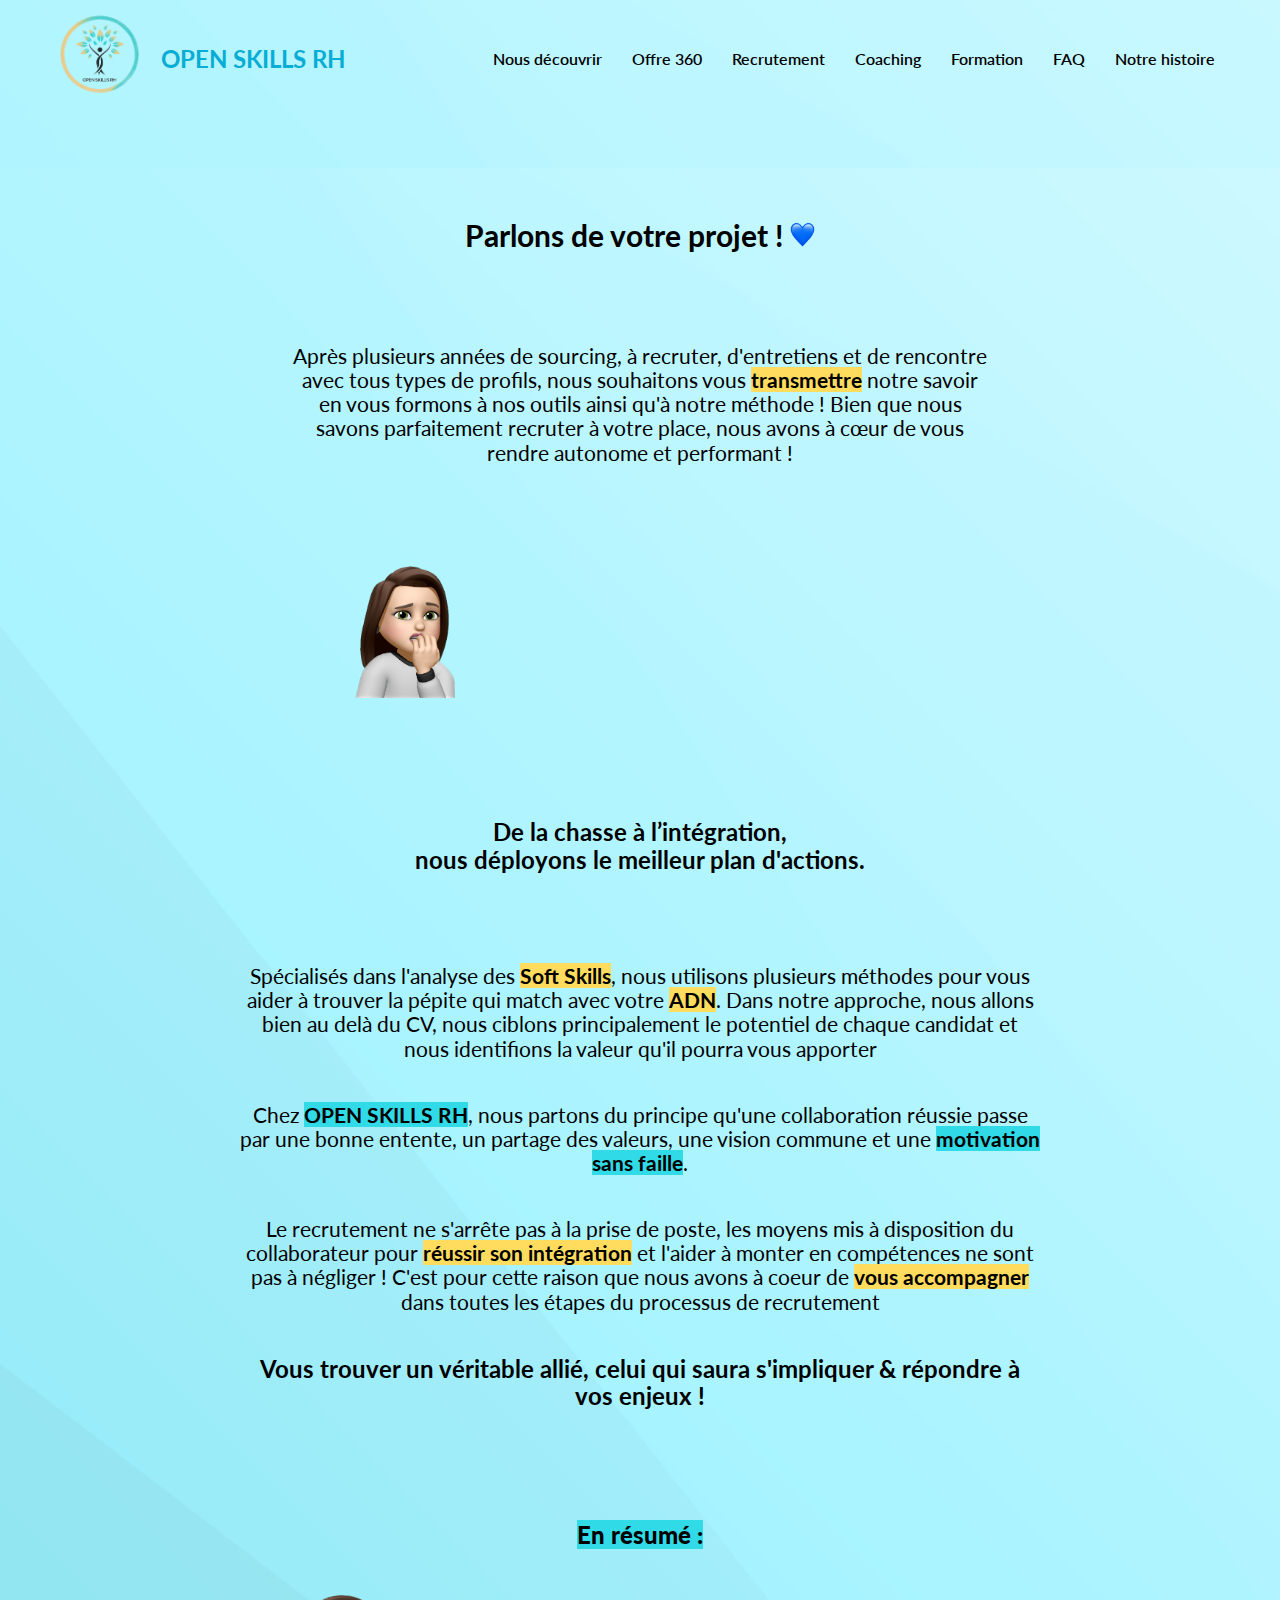
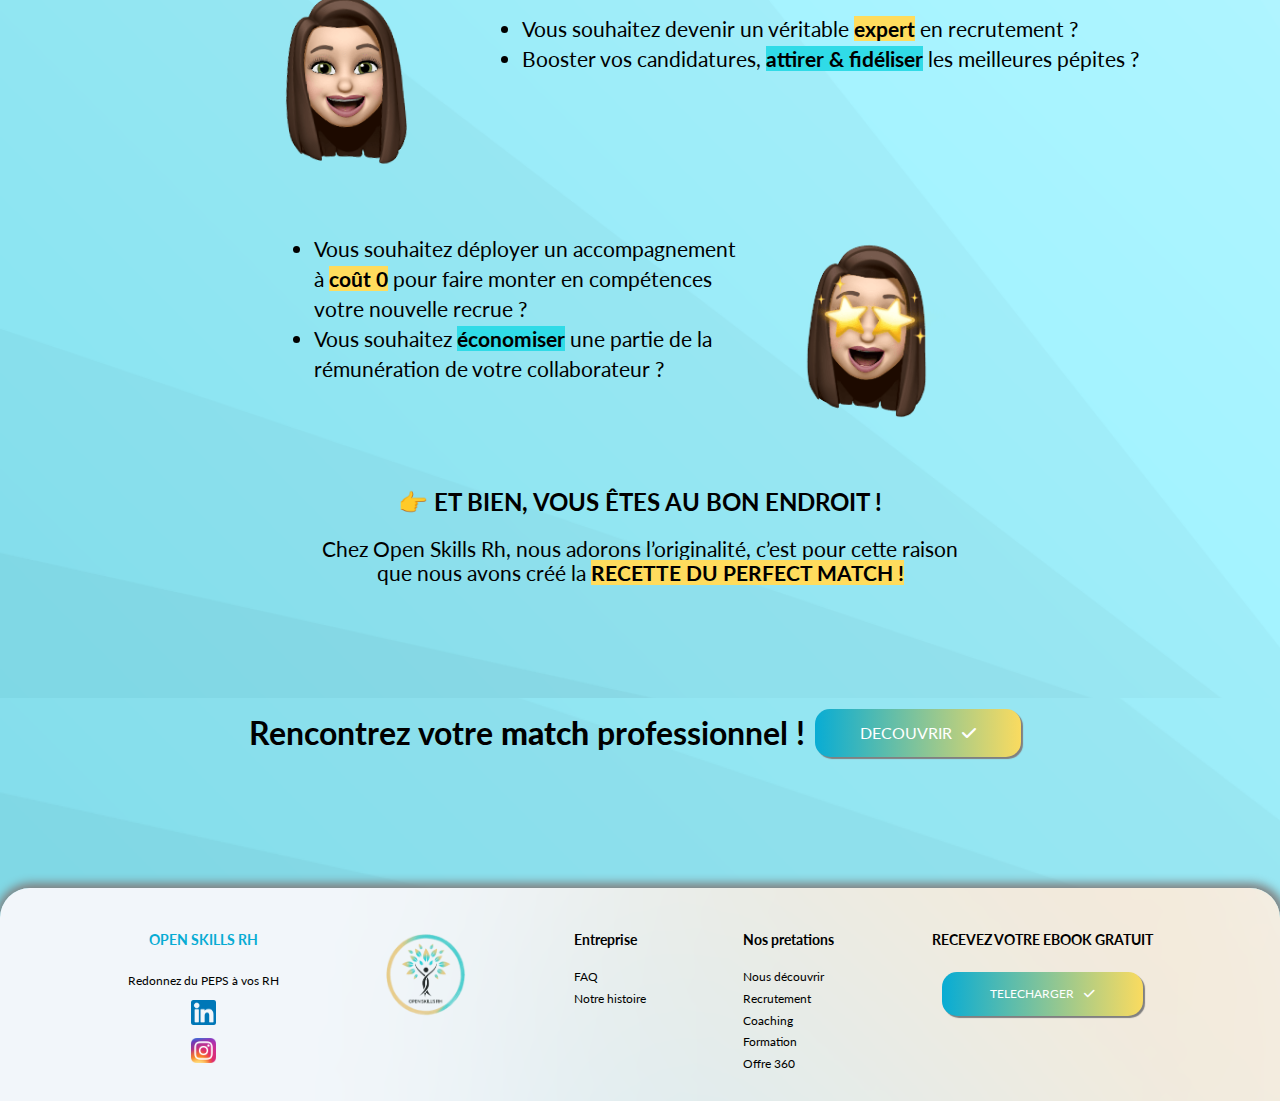
<file: recrutement.html>
<!DOCTYPE html>
<html lang="fr">

<head>
    <meta charset="UTF-8">
    <meta http-equiv="X-UA-Compatible" content="IE=edge">
    <meta name="viewport" content="width=device-width, initial-scale=1.0">
    <link rel="icon" type="image/x-icon" href="/img/favicon.ico">
    <link rel="stylesheet" href="./css/normalize.css">
    <link rel="stylesheet" href="./css/recrutementcss.css">
    <link href="https://cdnjs.cloudflare.com/ajax/libs/font-awesome/6.1.1/css/all.min.css" rel="stylesheet">
    <link href='https://fonts.googleapis.com/css?family=Lato&subset=latin,latin-ext' rel='stylesheet' type='text/css'>
    <title>Recrutement OPEN SKILLS RH</title>
</head>
<!-- Google tag (gtag.js) -->
<script async src="https://www.googletagmanager.com/gtag/js?id=G-B54X69KX9J"></script>
<script>
    window.dataLayer = window.dataLayer || [];
    function gtag() { dataLayer.push(arguments); }
    gtag('js', new Date());

    gtag('config', 'G-B54X69KX9J');
</script>

<body>
    <div class="full-container">
        <header>
            <div class="header-container">
                <a href="./index.html">
                    <img class="logo-openskills" src="./img/logo-openskill.png" alt="Logo de l'entreprise OpenSkillsRH">
                </a>
                <h2 class=" title-openskills">OPEN SKILLS RH</h2>
                <nav class="nav-heropage">
                    <a href="./index.html">Nous découvrir</a>
                    <a href="./offre360.html">Offre 360</a>
                    <a href="./recrutement.html">Recrutement</a>
                    <a href="./coaching.html">Coaching</a>
                    <a href="./formation.html">Formation</a>
                    <a href="./faq.html">FAQ</a>
                    <a href="./aboutus.html">Notre histoire</a>
                </nav>
            </div>
        </header>
        <main>
            <div class="main-container">
                <section>
                    <h1 class="title-recrutement-h1">Parlons de votre projet ! <img src="./img/blue-hearth.png"
                            alt="Emoji">
                    </h1>
                    <div class="first-content">

                        <div class="text-content">
                            <p class="text-content-center">
                                Après plusieurs années de sourcing, à recruter, d'entretiens et de rencontre avec tous
                                types de profils, nous souhaitons vous <strong class="yellow">transmettre</strong>
                                notre savoir en vous formons à nos
                                outils ainsi qu'à notre méthode ! Bien que nous savons parfaitement recruter à votre
                                place, nous avons à cœur de vous rendre autonome et performant !

                            </p>

                            <div class="text-content-b1">
                                <img class="sophie-img-bird" src="./img/marine-fear.png" alt="Emoji">
                                <h2 class="text-content-b1-bubble">
                                    On le sait plus que jamais, un recrutement raté peut coûter<br> jusqu’à 150K€ selon
                                    le
                                    profil !
                                </h2>

                            </div>
                            <div class="text-content-b3">

                                <h2>
                                    De la chasse à l’intégration,<br> nous déployons le meilleur plan d'actions.
                                </h2>
                            </div>
                            <div class="text-content-b2">
                                <p>Spécialisés dans l'analyse des <strong class="yellow">Soft Skills</strong>, nous
                                    utilisons plusieurs méthodes
                                    pour vous aider à trouver la pépite qui match avec votre <strong
                                        class="yellow">ADN</strong>. Dans notre approche,
                                    nous allons bien au delà du CV,
                                    nous ciblons principalement le potentiel de chaque candidat et nous identifions la
                                    valeur qu'il pourra vous apporter

                                </p>
                            </div>

                            <div class="text-content-b4">
                                <p>
                                    Chez <strong class="blue">OPEN SKILLS RH</strong>, nous partons du principe qu'une
                                    collaboration réussie passe par
                                    une bonne entente, un partage des valeurs, une vision commune et une <strong
                                        class="blue">motivation sans
                                        faille</strong>.

                                </p>

                                <p class="text-alignb4">Le recrutement ne s'arrête pas à la prise de poste, les moyens
                                    mis à disposition du collaborateur
                                    pour <strong class="yellow">réussir son intégration</strong> et l'aider à monter en
                                    compétences ne sont pas à
                                    négliger !
                                    C'est pour cette raison que nous avons à coeur de <strong class="yellow">vous
                                        accompagner</strong>
                                    dans toutes les étapes du processus de recrutement




                                <h2 class="text-alignb4bisbis">
                                    Vous trouver un véritable allié, celui qui saura s'impliquer & répondre à vos enjeux
                                    ! </p>
                                </h2>
                            </div>
                            <div class="text-content-b5">

                            </div>
                            <h2 class="text-content-b6-h2">
                                <strong class="blue">En résumé :</strong>
                            </h2>
                            <div class="text-content-b6">

                                <img class="sophie-stars-b6" alt="marine image" src="img/marine-smile.png">

                                <ul>
                                    <li>Vous souhaitez devenir un véritable <strong class="yellow">expert</strong> en
                                        recrutement ?<br>
                                    </li>
                                    <li>Booster vos candidatures, <strong class="blue">attirer & fidéliser</strong> les
                                        meilleures pépites ?

                                    </li>

                                </ul>
                            </div>
                            <div class="text-content-b6bis">
                                <ul>
                                    <li>Vous souhaitez déployer un accompagnement<br> à <strong class="yellow">coût
                                            0</strong> pour faire monter en
                                        compétences<br>
                                        votre nouvelle recrue ?<br>
                                    <li>Vous souhaitez <strong class="blue">
                                            économiser</strong> une partie de la <br>rémunération de votre collaborateur
                                        ?
                                    </li>
                                </ul>
                                <img class="sophie-stars-b6bis" alt="Marine image" src="img/marine-stars.png">
                            </div>
                            <div class="text-content-b7">
                                <h2>
                                    👉 ET BIEN, VOUS ÊTES AU BON ENDROIT !
                                </h2>
                                <p class="ebookpage-href">
                                    Chez Open Skills Rh, nous adorons l’originalité, c’est pour cette raison <br>que
                                    nous
                                    avons
                                    créé la <strong class="yellow">RECETTE DU PERFECT MATCH !</strong>
                                    <!--
                                <div class="form-container">

                                    <form method="post" action="mailebook-recrutement.php">
                                        <p>
                                            <label for="email">Votre adresse EMAIL:</label>
                                            <input type="email" name="email" id="email"
                                                placeholder="exemple@domaine.com" required>
                                        </p>
                                        <p>
                                            <label for="prenom">Votre prénom :</label>
                                            <input type="text" name="prenom" id="prenom" placeholder="Ex. : Sophie"
                                                size="30" maxlength="25" required>
                                            <label for="nom">Votre nom :</label>
                                            <input type="text" name="nom" id="nom" placeholder="Ex. : Dupont" required>
                                        </p>
                                        <p>
                                            <label for="telephone">Votre N° de téléphone :</label>
                                            <input type="tel" name="telephone" id="telephone" placeholder="+33"
                                                required>
                                        </p>
                                        <p>
                                            <label for="qui">Vous êtes candidat ou professionnel</label>
                                            <select id="qui" name="qui">
                                                <option value="candidat">CANDIDAT</option>
                                                <option value="Professionnel">PROFESSIONNEL</option>
                                            </select>
                                        </p>
                                        <input type="submit" name="submit" id="submit" value="TELECHARGER">

                                    </form>
                                -->

                            </div>

                            </p>
                        </div>
                    </div>
            </div>
            </section>

            <div class="fourth-content">

                <div class="leadform-button">
                    <h1>Rencontrez votre <strong class="blue">match</strong> professionnel !</h1>
                    <button onclick="window.location.href = './leadform.html';" class="button-lead">DECOUVRIR<i
                            class="fa-solid fa-check"></i>
                    </button>
                </div>

            </div>

    </div>
    </main>
    <footer>
        <div class="footer-container">
            <div class="footer-col1">
                <h3>OPEN SKILLS RH</h3>
                <p>Redonnez du PEPS à vos RH</p>
                <a href="https://www.linkedin.com/company/open-skills-rh/">
                    <img class="linkedin-logo" src="./img/linkedin-logo.png" alt="Linkedin logo">
                </a>
                <a href="https://www.instagram.com/openskillsrh/?hl=fr">
                    <img class="instagram-logo" src="./img/instagram-logo.webp" alt="Instragram Logo">
                </a>
            </div>
            <div class="footer-col2">
                <a href="./index.html">
                    <img class="logo-openskills-footer" src="./img/logo-openskill.png" alt="logo Openskills RH">
                </a>
            </div>
            <div class="footer-col3">
                <h3>Entreprise</h3>
                <a href="./faq.html">FAQ</a>
                <a href="./aboutus.html">Notre histoire</a>
            </div>
            <div class="footer-col4">
                <h3>Nos pretations</h3>
                <a href="./index.html">Nous découvrir</a>
                <a href="./recrutement.html">Recrutement</a>
                <a href="./coaching.html">Coaching</a>
                <a href="./formation.html">Formation</a>
                <a href="./offre360.html">Offre 360</a>
            </div>
            <div class="footer-col5">
                <h3>RECEVEZ VOTRE EBOOK GRATUIT</h3>
                <button onclick="window.location.href = './ebookpage.html';" class="button-lead">TELECHARGER<i
                        class="fa-solid fa-check"></i></button>
            </div>
        </div>
    </footer>
    </div>
    <script src="./js/recrutementJS.js"></script>
</body>

</html>
</file>
<file: css/heropage.css>
* {
  box-sizing: border-box;
  font-family: "Lato", sans-serif;
}
.full-container {
  margin: auto;
  background-image: url("../img/backgroundnew.png");
  /*background-repeat: repeat;*/
  background-size: cover;
}

/*HEADER HEADER HEADER HEADER HEADER HEADER HEADER HEADER HEADER HEADER HEADER HEADER HEADER HEADER HEADER HEADER HEADER HEADER */
.header-container {
  display: flex;
  width: 100%;
  background-image: linear-gradient(
    to right,
    #bee6f0fd 0%,
    #f7eabb 51%,
    #bee6f0fd 100%
  );
}
.logo-openskills {
  width: 100px;
  height: 115px;
  margin-left: 50px;
}
.title-openskills {
  color: #08acd4;
  width: 300px;
  display: flex;
  justify-content: center;
  align-items: center;
}
.nav-heropage {
  display: flex;
  flex-wrap: wrap;
  align-items: center;
  justify-content: end;
  width: 100%;
  margin-right: 50px;
}
.nav-heropage a {
  text-decoration: none;
  color: initial;
  border: 10px;
  margin: 15px;
  font-weight: 600;
}
.nav-heropage a:hover {
  border-width: 1px;
  color: #08acd4;
  border-bottom: solid;
}
/* HERO PAGE HERO PAGE HERO PAGE HERO PAGE HERO PAGE HERO PAGE HERO PAGE HERO PAGE HERO PAGE HERO PAGE HERO PAGE HERO PAGE HERO PAGE */
.main-container {
  background-image: url("../img/backgroundnew.png");
  /*background-repeat: repeat;*/
  background-size: cover;
  background-position: bottom 50px;
}
.hero-container {
  background-image: linear-gradient(
    to right,
    #bee6f0fd 0%,
    #f7eabb 51%,
    #bee6f0fd 100%
  );
  background-position: center center;
  background-repeat: no-repeat;
  background-size: cover;
  width: 100%;
  border-radius: 0px 0px 30px 30px;
  box-shadow: 0px 5px 0px grey;
  display: flex;
  justify-content: center;
  flex-wrap: wrap;
  padding-top: 60px;
  padding-bottom: 100px;
}
.middle-hero-container {
  display: flex;
  flex-direction: column;
  align-items: center;
  justify-content: center;
}

.middle-hero-container h1 {
  font-weight: 900;
  text-align: center;
  font-size: 50px;
}
.middle-hero-container strong {
  color: #08acd4;
}
.middle-hero-container h3 {
  text-align: center;
}
.middle-hero-container a {
  text-decoration: none;
  color: #08acd4;
}
.emoji-sophie-heropage {
  width: 100px;
  position: absolute;
  margin-left: 320px;
}
.button-lead-offer {
  background-size: 200% auto;
  margin: 10px;
  padding: 15px 45px;
  color: white;
  border-radius: 15px;
  border-width: 0px;
  box-shadow: 2px 2px 1px grey;
  background: rgb(131, 58, 180);
  background: linear-gradient(
    169deg,
    rgba(131, 58, 180, 1) 0%,
    rgba(253, 29, 139, 0.8211659663865546) 50%,
    rgba(252, 176, 69, 1) 100%
  );
  font-weight: bold;
  margin-top: 30px;
  cursor: pointer;
}
.button-lead-offer:hover {
  background-position: right center; /* change the direction of the change here */
  color: #fff;
  text-decoration: none;
  transition: 0.5s;
}
.button-lead {
  background-size: 200% auto;
  margin: 10px;
  padding: 15px 45px;
  color: white;
  border-radius: 15px;
  border-width: 0px;
  box-shadow: 2px 2px 1px grey;
  background-image: linear-gradient(
    to right,
    #08acd4 0%,
    #ffdc5d 51%,
    #08acd4 100%
  );
  font-weight: bold;
  margin-top: 30px;
  cursor: pointer;
}
.button-lead:hover {
  background-position: right center; /* change the direction of the change here */
  color: #fff;
  text-decoration: none;
  transition: 0.5s;
}
.button-lead i {
  margin-left: 10px;
}
.button-lead-offer i {
  margin-left: 10px;
}
.middle-hero-container-textimage {
  display: flex;
}
.google-logo-img {
  width: 100px;
  padding-left: 10px;
}
.google-avis-container {
  background-color: white;
  padding: 5px;
  border-radius: 30px;
  display: flex;
  justify-content: center;
  align-items: center;
  margin-top: 50px;
}
.google-avis-container p {
  font-weight: 600;
  padding-left: 10px;
  padding-right: 10px;
}
.fa-star {
  color: #ffdc5d;
}
/* SOCIAL PROOFSSOCIAL PROOFSSOCIAL PROOFSSOCIAL PROOFSSOCIAL PROOFSSOCIAL PROOFSSOCIAL PROOFSSOCIAL PROOFS */
.social-proof {
  background-color: #f0faeb;
  display: flex;
  flex-direction: column;
  justify-content: center;
  align-items: center;
  overflow: hidden;
  box-shadow: 3px 3px 20px 10px #9ddcec;
  width: 100%;
}
.social-proof-text {
  font-style: oblique;
  font-weight: 100;
  color: rgb(99, 98, 98);
}
.numbers-social-proof {
  display: flex;
  margin-top: 20px;
  justify-content: center;
}
.numbers-social-proof h1 {
  font-weight: bold;
  font-size: 48px;
  margin: 25px;
}
.numbers-social-proof p {
  font-weight: bold;
  text-align: center;
}
.numbers-social-proof strong {
  color: #08acd4;
}
.carousel-social-proof {
  display: flex;
  justify-content: center;
  align-items: center;
  width: 100%;
  height: 150px;
  overflow: hidden; /* important */
}
.carousel-social-proof img {
  margin-left: 35px;
  margin-top: 20px;
}
.darwin-logo {
  width: 310px;
}
.marquee-rtl {
  display: inline-block; /* important */
  white-space: nowrap; /* important */
  -ms-animation: defilement-rtl 60s infinite linear;
  -o-animation: defilement-rtl 60s infinite linear;
  -moz-animation: defilement-rtl 60s infinite linear;
  -webkit-animation: defilement-rtl 60s infinite linear;
  animation: defilement-rtl 60s infinite linear; /* défilement */
  cursor: pointer;
}
@keyframes defilement-rtl {
  0% {
    -webkit-transform: translate(70%);
    transform: translate(70%);
  }
  100% {
    -webkit-transform: translate(-70%);
    transform: translate(-70%);
  }
}
/* MAIN CONTENT MAIN CONTENT MAIN CONTENT MAIN CONTENT MAIN CONTENT MAIN CONTENT MAIN CONTENT MAIN CONTENT MAIN CONTENT*/
.main-content {
  display: flex;
  flex-direction: column;
  flex-wrap: wrap;
}
strong.yellow {
  background-color: #ffdc5d;
}
strong.blue {
  background-color: #30dbe7;
}
strong.green {
  width: 10px;
  height: 10px;
  border-radius: 50%;
  background-color: #ffdc5d;
  box-shadow: -5px 5px 5px rgba(0, 0, 0, 0.28);
}
.a4-content {
  display: flex;
  justify-content: center;
  align-items: center;
  padding-bottom: 100px;
}
.a4-content img {
  width: 100px;
}
.a4-content-container:hover {
  box-shadow: 0 5px 35px 0px rgb(237, 209, 26);
  transform: scale(1.05);
  -webkit-transform: scale(1.05);
}
.a4-content-container:active {
  transform: scale(0.95) rotateZ(1.7deg);
  -webkit-transform: scale(0.95) rotateZ(1.7deg);
}
.a4-content-container {
  display: flex;
  flex-direction: column;
  align-items: center;
  padding-left: 20px;
  padding-right: 20px;
  margin: 30px;
  width: 270px;
  height: 500px;
  background: rgba(255, 255, 255, 0.19);
  border-radius: 16px;
  box-shadow: 0 4px 30px rgba(0, 0, 0, 0.1);
  backdrop-filter: blur(5.2px);
  -webkit-backdrop-filter: blur(5.2px);
  border: 1px solid rgba(255, 255, 255, 0.78);
  transition: 1s;
  -webkit-transition: 1s;
}
.text-content img {
  width: 25px;
  height: 25px;
  margin-bottom: -5px;
}
.bubble-first-content {
  transform: translateX(100%);
  -webkit-transform: translateX(100%);
  opacity: 0;
  transition: transform 0.6s ease-in-out, opacity 0.6s ease-in-out;
  -webkit-transition: transform 0.6s ease-in-out, opacity 0.6s ease-in-out;
}

.bubble-first-content.active {
  transform: translateX(0%);
  -webkit-transform: translateX(0%);
  opacity: 1;
}
.first-content {
  padding-top: 100px;
  display: flex;
  flex-wrap: wrap;
  flex-direction: column;
  justify-content: center;
  align-items: center;
}
.first-content h1 {
  font-size: 30px;
  text-align: center;
}
.first-content p {
  font-size: 21px;
  text-align: center;
}
.img-sophie-first-content {
  width: 200px;
}
.align-item-imgcontent-bubblefirstcontent {
  display: flex;
  margin-top: 50px;
}
.bubble-first-content p {
  background-color: rgba(0, 0, 0, 0.866);
  padding: 15px;
  font-size: 15px;
  border-radius: 20px 20px 20px 0px;
  font-weight: 0;
  color: white;
}
.second-content {
  padding-top: 100px;
  display: flex;
  flex-direction: column;
  justify-content: center;
  align-items: center;
}
.second-content h2 {
  text-align: center;
  font-size: 30px;
}
.second-content p {
  text-align: center;
}
.second-content button {
  margin-top: 20px;
}
.bubble-third-content {
  transform: translateX(-100%);
  -webkit-transform: translateX(-100%);
  opacity: 0;
  transition: transform 0.6s ease-in-out, opacity 0.6s ease-in-out;
  -webkit-transition: transform 0.6s ease-in-out, opacity 0.6s ease-in-out;
}

.bubble-third-content.active {
  transform: translateX(0%);
  -webkit-transform: translateX(0%);
  opacity: 1;
}
.third-content {
  display: flex;
  flex-wrap: wrap;
  justify-content: center;
  padding-top: 100px;
  padding-bottom: 100px;
}
.bubble-third-content p {
  background-color: rgba(0, 0, 0, 0.866);
  padding: 15px;
  font-size: 15px;
  border-radius: 20px 20px 0px 20px;
  font-weight: 0;
  color: white;
}
.third-content img {
  width: 240px;
  height: 240px;
}
.text-content ul {
  font-size: 21px;
}
.third-content h2 {
  text-align: center;
  font-size: 30px;
}
.third-content li {
  margin: 10px;
}
.fourth-content {
  padding-bottom: 50px;
}
.fourth-content p {
  font-size: 21px;
}
.title-fourth {
  text-align: center;
  font-size: 30px;
  padding-bottom: 20px;
}
.blue-color {
  color: #08acd4;
}
.fifth-content {
  display: flex;
  flex-wrap: wrap;
  justify-content: center;
  align-items: center;
  padding-bottom: 100px;
}
.fifth-content-img {
  width: 150px;
  height: 150px;
  position: absolute;
  margin-left: -280px;
  margin-top: 50px;
  rotate: -6deg;
}
.fifth-content p {
  font-size: 21px;
  margin-left: 50px;
}
.bubble-fifth-content p {
  background-color: rgba(0, 0, 0, 0.866);
  padding: 15px;
  font-size: 15px;
  border-radius: 30px 30px 30px 0px;
  font-weight: 0;
  color: white;
  margin-top: 50px;
}
.bubble-fifth-content {
  transform: translateX(100%);
  -webkit-transform: translateX(100%);
  opacity: 0;
  transition: transform 0.6s ease-in-out, opacity 0.6s ease-in-out;
  -webkit-transition: transform 0.6s ease-in-out, opacity 0.6s ease-in-out;
}

.bubble-fifth-content.active {
  transform: translateX(0%);
  -webkit-transform: translateX(0%);
  opacity: 1;
}
.sixth-content {
  display: flex;
  flex-wrap: wrap;
  justify-content: center;
  align-items: center;
  padding-bottom: 100px;
}
.sixth-content img {
  width: 240px;
  height: 240px;
}
.sixth-content h2 {
  font-size: 40px;
}
.sixth-content p {
  font-size: 21px;
}
.bubble-sixth-content {
  margin-right: 40px;
}
.bubble-sixth-content p {
  background-color: rgba(0, 0, 0, 0.866);
  padding: 15px;
  font-size: 15px;
  border-radius: 30px 30px 30px 0px;
  font-weight: 0;
  color: white;
}
.bubble-sixth-content {
  transform: translateX(-100%);
  -webkit-transform: translateX(-100%);
  opacity: 0;
  transition: transform 0.6s ease-in-out, opacity 0.6s ease-in-out;
  -webkit-transition: transform 0.6s ease-in-out, opacity 0.6s ease-in-out;
}
.bubble-sixth-content.active {
  transform: translateX(0%);
  -webkit-transform: translateX(0%);
  opacity: 1;
}
.seventh-content {
  display: flex;
  justify-content: center;
  align-items: center;
  padding-bottom: 20px;
  padding-top: 50px;
  background: rgba(255, 255, 255, 0.19);
  border-radius: 0px 0px 0px 0px;
  box-shadow: 0 4px 30px rgba(0, 0, 0, 0.1);
  backdrop-filter: blur(5.2px);
  -webkit-backdrop-filter: blur(5.2px);
  margin-top: 100px;
}
.block-slide img {
  width: 300px;
  height: 200px;
  border-radius: 30px 30px 30px 30px;
}
.block-side-4 img {
  width: 250px;
  border-radius: 30px 30px 30px 30px;
}
.text-block {
  margin-left: 50px;
  width: 380px;
}
.text-block i {
  color: #08acd4;
}
.quotte-avis {
  margin-bottom: 200px;
}
.quotte {
  width: 50px;
  height: 50px;
}
.block-slide {
  display: none;
}
.block-slide.active {
  display: flex;
}
.button-slide {
  display: flex;
  justify-content: center;
  background: rgba(255, 255, 255, 0.19);
  border-radius: 0px 0px 16px 16px;
  box-shadow: 0 4px 30px rgba(0, 0, 0, 0.1);
  backdrop-filter: blur(5.2px);
  -webkit-backdrop-filter: blur(5.2px);
  padding-bottom: 20px;
}
.button-slide button {
  padding-top: 5px;
  padding-bottom: 5px;
  padding-left: 7px;
  padding-right: 7px;
  border-radius: 50px 50px 50px 50px;
  color: #08acd4;
  border-width: 0px;
  margin-left: 20px;
}
.button-slide button:hover {
  background-color: #ffdc5d;
  cursor: pointer;
}
.eigth-content {
  display: flex;
  flex-direction: column;
  align-items: center;
  justify-content: center;
  padding-top: 100px;
  padding-bottom: 150px;
}
.eigth-content h3 {
  font-size: 40px;
}
.bubble-eigth-content {
  background-color: rgba(0, 0, 0, 0.866);
  padding-left: 10px;
  padding-right: 10px;
  font-size: 24px;
  border-radius: 30px 30px 0px 30px;
  font-weight: 0;
  color: white;
}
.eigth-content img {
  width: 150px;
  position: absolute;
  margin-left: 430px;
  margin-top: 150px;
}
/* FOOTER CONTENT  FOOTER CONTENT  FOOTER CONTENT  FOOTER CONTENT  FOOTER CONTENT  FOOTER CONTENT  FOOTER CONTENT  FOOTER CONTENT */
.footer-container {
  display: flex;
  justify-content: space-evenly;
  padding: 30px;
  background-image: url("../img/background-footer.png");
  background-size: cover;
  border-radius: 30px 30px 0px 0px;
  margin-top: -30px;
  box-shadow: 1px 0px 10px 5px grey;
  font-size: 15px;
}
.footer-col1 {
  display: flex;
  flex-direction: column;
  align-items: center;
}
.footer-col1 h3 {
  color: #08acd4;
}
.instagram-logo {
  width: 25px;
  height: 25px;
  margin-top: 10px;
}
.linkedin-logo {
  width: 25px;
  height: 25px;
}
.footer-col2 {
  display: flex;
  flex-direction: column;
}
.footer-col2 img {
  width: 100px;
  height: 120px;
}
.footer-col3 {
  display: flex;
  flex-direction: column;
}
.footer-col3 a {
  text-decoration: none;
  color: initial;
  margin-top: 8px;
}
.footer-col4 {
  display: flex;
  flex-direction: column;
}
.footer-col4 a {
  text-decoration: none;
  color: initial;
  margin-top: 8px;
}
.footer-col5 {
  display: flex;
  flex-direction: column;
}
.linkforimg {
  font-size: 10px;
  color: grey;
  text-decoration: none;
  margin-top: 30px;
}
@media all and (max-width: 768px) {
  .main {
    padding-left: 10px;
    padding-right: 10px;
  }
  .header-container {
    flex-wrap: wrap;
    justify-content: center;
  }
  .logo-openskills {
    margin-left: 0px;
  }
  .nav-heropage {
    justify-content: center;
    margin-right: 0px;
  }
  .emoji-sophie-heropage {
    display: none;
  }
  .middle-hero-container h1 {
    text-align: center;
  }
  .left-hero-container {
    margin-right: 0px;
    margin-top: 20px;
    margin-bottom: 30px;
  }
  .right-hero-container {
    margin-left: 0px;
    margin-top: 70px;
  }
  .a4-content {
    flex-direction: column;
    padding-bottom: 0px;
  }
  .social-proof {
    margin-left: 0px;
    margin-right: 0px;
  }
  .numbers-social-proof h1 {
    font-size: 25px;
    margin-top: 20px;
    margin-right: 10px;
  }
  .carousel-social-proof {
    height: 150px;
  }
  .first-content {
    width: 100%;
    text-align: center;
    padding-bottom: 50px;
    margin-top: -30px;
  }
  .first-content h1 {
    font-size: 25px;
  }
  .bubble-first-content {
    width: 200px;
  }
  .bubble-first-content p {
    border-radius: 20px 0px 20px 20px;
  }
  .social-proof-text {
    text-align: center;
  }
  .align-item-imgcontent-bubblefirstcontent {
    flex-direction: column;
  }
  .second-content {
    width: 100%;
    padding-top: 0px;
    padding-left: 10px;
    padding-right: 10px;
  }
  .third-content {
    width: 100%;
    text-align: center;
    padding-top: 50px;
    padding-bottom: 50px;
  }
  .third-content img {
    width: 150px;
    height: 150px;
    margin-top: 120px;
  }
  .bubble-third-content {
    width: 200px;
  }
  .fourth-content {
    width: 100%;
    padding-top: 0px;
    padding-bottom: 0px;
  }
  .fifth-content {
    width: 100%;
    text-align: center;
    padding-left: 10px;
    padding-right: 10px;
    padding-bottom: 150px;
  }
  .fifth-content p {
    margin-left: 0;
  }
  .fifth-content-img {
    width: 150px;
    height: 150px;
    margin-top: 100px;
  }
  .bubble-fifth-content {
    width: 200px;
  }
  .sixth-content {
    width: 100%;
    margin-top: 0px;
    flex-direction: column-reverse;
    padding-bottom: 100px;
  }
  .sixth-content img {
    width: 250px;
    height: 240px;
    margin-top: -20px;
    margin-left: 40px;
  }
  .bubble-sixth-content {
    margin-left: 0px;
    margin-right: 0px;
    padding-left: 10px;
    padding-right: 10px;
  }
  .bubble-sixth-content p {
    border-radius: 30px 30px 0px 30px;
  }
  .bubble-button-container {
    display: flex;
    justify-content: center;
    flex-direction: column-reverse;
    align-items: center;
  }
  .text-content {
    text-align: center;
    margin-top: 50px;
  }
  .text-content li {
    list-style-type: none;
  }
  .text-content ul {
    padding: 0px;
  }
  .seventh-content {
    width: 100%;
    flex-direction: column;
    padding-left: 10px;
    padding-right: 10px;
  }
  .block-slide.active {
    justify-content: center;
    align-items: center;
  }
  .quotte-avis {
    margin-bottom: 20px;
  }
  .block-slide {
    flex-wrap: wrap;
  }
  .block-slide img {
    margin-left: 0px;
  }
  .bubble-eigth-content p {
    font-size: 21px;
  }
  .eigth-content img {
    margin-left: 240px;
    width: 100px;
  }
  .text-block {
    width: 100%;
    text-align: center;
    margin-left: 0px;
  }
  .footer-container {
    width: 100%;
    flex-direction: column;
    justify-content: center;
    align-items: center;
    text-align: center;
  }
}
@media only screen and (min-width: 768px) and (max-width: 1200px) {
  .hero-container {
    flex-direction: column;
    justify-content: center;
    align-items: center;
  }
  .header-container {
    flex-wrap: wrap;
    justify-content: center;
  }
  .logo-openskills {
    margin-left: 0px;
  }
  .nav-heropage {
    justify-content: center;
    margin-right: 0px;
  }
  .emoji-1 {
    margin-top: -80px;
    margin-left: -10px;
  }
  .emoji-2 {
    margin-left: -10px;
  }
  .emoji-3 {
    margin-left: 190px;
  }
  .emoji-4 {
    margin-left: -0px;
  }
  .tooltip2 {
    margin-left: 30px;
    margin-top: -100px;
  }
  .tooltip3 {
    margin-left: 30px;
    margin-top: -100px;
  }
  .tooltip4 {
    margin-left: -80px;
    margin-top: -20px;
  }
  .tooltip5 {
    margin-left: 80px;
    margin-top: -40px;
  }
  .middle-hero-container h1 {
    text-align: center;
  }
  .left-hero-container {
    margin-right: 0px;
    margin-top: 20px;
    margin-bottom: 30px;
  }
  .right-hero-container {
    margin-left: 0px;
    margin-top: 70px;
  }
  .main-container {
    background-size: auto;
  }
  .social-proof {
    margin-left: 0px;
    margin-right: 0px;
  }
  .numbers-social-proof h1 {
    font-size: 25px;
    margin-top: 20px;
    margin-right: 10px;
  }
  .carousel-social-proof {
    height: 150px;
  }
  .first-content {
    width: 100%;
    text-align: center;
  }
  .first-content img {
    width: 100px;
  }
  .bubble-first-content {
    width: 200px;
  }
  .second-content {
    width: 100%;
    padding-left: 10px;
    padding-right: 10px;
  }
  .third-content {
    width: 100%;
    text-align: center;
  }
  .third-content img {
    width: 150px;
    height: 150px;
    margin-top: 120px;
  }
  .bubble-third-content {
    width: 200px;
  }
  .fourth-content {
    width: 100%;
  }
  .fifth-content {
    width: 100%;
    flex-direction: column;
    text-align: center;
    padding-left: 10px;
    padding-right: 10px;
  }
  .fifth-content-img {
    width: 150px;
    height: 140px;
    margin-left: -170px;
    margin-top: 0px;
  }
  .bubble-fifth-content {
    width: 200px;
  }
  .sixth-content {
    width: 100%;
    margin-top: 0px;
    flex-direction: column-reverse;
    padding-bottom: 50px;
  }
  .sixth-content img {
    width: 250px;
    height: 240px;
    margin-top: -20px;
  }
  .bubble-sixth-content {
    margin-left: 0px;
    margin-right: 0px;
    padding-left: 10px;
    padding-right: 10px;
  }
  .bubble-sixth-content p {
    border-radius: 30px 30px 0px 30px;
  }
  .bubble-button-container {
    display: flex;
    justify-content: center;
    align-items: center;
  }
  .text-content {
    text-align: center;
  }
  .text-content li {
    list-style-type: none;
  }
  .text-content ul {
    padding: 0px;
  }
  .seventh-content {
    width: 100%;
    flex-direction: column;
    padding-left: 10px;
    padding-right: 10px;
  }
  .quotte-avis {
    margin-bottom: 20px;
  }
  .block-slide {
    flex-wrap: wrap;
    align-items: center;
    justify-content: center;
  }
  .block-slide img {
    width: 300px;
  }
  .text-block {
    width: 100%;
    text-align: center;
    margin-left: 0px;
  }
  .eigth-content img {
    margin-left: 0px;
  }
  .eigth-content img {
    margin-left: 280px;
  }
  .footer-container {
    width: 100%;
    flex-direction: column;
    justify-content: center;
    align-items: center;
    text-align: center;
  }
}
</file>
<file: css/aboutuscss.css>
* {
  box-sizing: border-box;
  font-family: "Lato", sans-serif;
}
.full-container {
  margin: auto;
  background-image: url("../img/backgroundnew.png");
  /*background-repeat: repeat;*/
  background-size: cover;
}
/*HEADER HEADER HEADER HEADER HEADER HEADER HEADER HEADER HEADER HEADER HEADER HEADER HEADER HEADER HEADER HEADER HEADER HEADER */
.header-container {
  display: flex;
  width: 100%;
}
.logo-openskills {
  width: 100px;
  height: 115px;
  margin-left: 50px;
}
.title-openskills {
  color: #08acd4;
  width: 300px;
  display: flex;
  justify-content: center;
  align-items: center;
}
.nav-heropage {
  display: flex;
  flex-wrap: wrap;
  align-items: center;
  justify-content: end;
  width: 100%;
  margin-right: 50px;
}
.nav-heropage a {
  text-decoration: none;
  color: initial;
  border: 10px;
  margin: 15px;
  font-weight: 600;
}
.nav-heropage a:hover {
  border-width: 1px;
  color: #08acd4;
  border-bottom: solid;
}
.autor-citation {
  font-style: italic;
}
.second-content {
  display: flex;
  flex-wrap: wrap;
  justify-content: center;
  align-items: center;
  margin-top: 100px;
}
.partenaire-container {
  width: 100%;
  text-align: center;
}
.card {
  width: 280px;
  height: 163px;
  padding: 0.5rem;
  background: rgba(198, 198, 198, 0.34);
  border-radius: 8px;
  backdrop-filter: blur(5px);
  border-bottom: 3px solid rgba(255, 255, 255, 0.44);
  border-left: 2px rgba(255, 255, 255, 0.545) outset;
  box-shadow: -40px 50px 30px rgba(0, 0, 0, 0.28);
  transform: skewX(10deg);
  transition: 0.4s;
  overflow: hidden;
  color: black;
  margin-right: 50px;
  margin-top: 50px;
}

.card:hover {
  height: 600px;
  transform: skew(0deg);
}
.align {
  padding: 1rem;
  display: flex;
  flex-direction: row;
  gap: 5px;
  align-self: flex-start;
}
.red1 {
  width: 10px;
  height: 10px;
  border-radius: 50%;
  background-color: #ffdc5d;
  box-shadow: -5px 5px 5px rgba(0, 0, 0, 0.28);
}
.yellow {
  width: 10px;
  height: 10px;
  border-radius: 50%;
  background-color: #08acd4;
  box-shadow: -5px 5px 5px rgba(0, 0, 0, 0.28);
}
.green {
  width: 10px;
  height: 10px;
  border-radius: 50%;
  background-color: #ffdc5d;
  box-shadow: -5px 5px 5px rgba(0, 0, 0, 0.28);
}
.card h1 {
  text-align: center;
  margin: 1.3rem;
  color: #ffdc5d;
  text-shadow: -10px 5px 10px rgba(0, 0, 0, 0.573);
}
.img-card {
  width: 200px;
  height: 200px;
  margin-left: 30px;
}
.lekoncept-img {
  width: 200px;
  height: 130px;
}
.linkedin-card {
  width: 20px;
  height: 20px;
  margin-right: 10px;
}
.instagram-card {
  width: 20px;
  height: 20px;
}
.third-content {
  display: flex;
  margin-top: 100px;
  justify-content: center;
}
.third-content img {
  margin-left: 50px;
  margin-right: 50px;
  height: 200px;
}
.fourth-content {
  display: flex;
  justify-content: center;
  align-items: center;
  margin-top: 100px;
  padding-bottom: 100px;
}
.conseil-line {
  display: flex;
  justify-content: center;
  align-items: center;
}
/* MAIN CONTENT  MAIN CONTENT  MAIN CONTENT  MAIN CONTENT  MAIN CONTENT  MAIN CONTENT  MAIN CONTENT  MAIN CONTENT  MAIN CONTENT  MAIN CONTENT */

.button-lead {
  background-size: 200% auto;
  margin: 10px;
  padding: 15px 45px;
  color: white;
  border-radius: 20px;
  border-width: 0px;
  box-shadow: 2px 2px 1px grey;
  background-image: linear-gradient(
    to right,
    #08acd4 0%,
    #ffdc5d 51%,
    #08acd4 100%
  );
}
.button-lead:hover {
  background-position: right center; /* change the direction of the change here */
  color: #fff;
  text-decoration: none;
  transition: 0.5s;
}
.button-lead i {
  margin-left: 10px;
}
.main-container strong.yellow {
  background-color: #ffdc5d;
}
.main-container strong.blue {
  background-color: #30dbe7;
}
.first-content {
  display: flex;
  justify-content: center;
  margin-top: 100px;
}
.img-marine-seated {
  width: 600px;
  height: 400px;
}
.txt-history {
  margin-left: 65px;
}
.bubble {
  background-color: rgba(0, 0, 0, 0.866);
  padding: 15px;
  border-radius: 30px 30px 0px 30px;
  font-weight: 800;
  color: white;
  width: 300px;
  margin-top: 50px;
}
.txt-history img {
  width: 200px;
  position: absolute;
  margin-left: 300px;
  margin-top: -80px;
  rotate: 6deg;
}
/* FOOTER CONTENT  FOOTER CONTENT  FOOTER CONTENT  FOOTER CONTENT  FOOTER CONTENT  FOOTER CONTENT  FOOTER CONTENT  FOOTER CONTENT */
.footer-container {
  display: flex;
  justify-content: space-evenly;
  padding: 30px;
  background-image: url("../img/background-footer.png");
  background-size: cover;
  border-radius: 30px 30px 0px 0px;
  box-shadow: 1px 0px 10px 5px grey;
  font-size: 12px;
}
.footer-col1 {
  display: flex;
  flex-direction: column;
  align-items: center;
}
.footer-col1 h3 {
  color: #08acd4;
}
.instagram-logo {
  width: 25px;
  height: 25px;
  margin-top: 10px;
}
.linkedin-logo {
  width: 25px;
  height: 25px;
}
.footer-col2 {
  display: flex;
  flex-direction: column;
}
.footer-col2 img {
  width: 100px;
  height: 120px;
}
.footer-col3 {
  display: flex;
  flex-direction: column;
}
.footer-col3 a {
  text-decoration: none;
  color: initial;
  margin-top: 8px;
}
.footer-col4 {
  display: flex;
  flex-direction: column;
}
.footer-col4 a {
  text-decoration: none;
  color: initial;
  margin-top: 8px;
}
.footer-col5 {
  display: flex;
  flex-direction: column;
}

@media all and (max-width: 768px) {
  .main {
    padding-left: 10px;
    padding-right: 10px;
  }
  .header-container {
    flex-wrap: wrap;
    justify-content: center;
  }
  .logo-openskills {
    margin-left: 0px;
  }
  .nav-heropage {
    justify-content: center;
    margin-right: 0px;
  }
  .main-container {
    background-size: auto;
  }
  .first-content {
    width: 100%;
    text-align: center;
    align-items: center;
    flex-direction: column;
  }
  .img-marine-seated {
    width: 300px;
    height: 200px;
    border-radius: 20px 20px 20px 20px;
  }
  .txt-history img {
    margin-left: 80px;
    margin-top: -30px;
    width: 100px;
  }
  .txt-history {
    margin-left: 0px;
    padding-left: 10px;
    padding-right: 10px;
  }
  .second-content {
    margin-top: 30px;
  }
  .third-content {
    flex-direction: column;
    text-align: center;
    padding-left: 10px;
    padding-right: 10px;
    margin-top: 60px;
  }
  .third-content img {
    display: none;
  }
  .card {
    margin-right: 0px;
    margin-top: 50px;
  }
  .conseil-line {
    flex-wrap: wrap;
    margin-top: 0px;
    text-align: center;
    padding-right: 10px;
    padding-left: 10px;
    justify-content: center;
  }
  .footer-container {
    width: 100%;
    flex-direction: column;
    justify-content: center;
    align-items: center;
    text-align: center;
  }
}
@media only screen and (min-width: 768px) and (max-width: 1200px) {
  .header-container {
    flex-wrap: wrap;
    justify-content: center;
  }
  .logo-openskills {
    margin-left: 0px;
  }
  .nav-heropage {
    justify-content: center;
    margin-right: 0px;
  }
  .first-content {
    width: 100%;
    text-align: center;
    align-items: center;
    flex-direction: column;
  }
  .img-marine-seated {
    width: 300px;
    height: 200px;
    border-radius: 20px 20px 20px 20px;
  }
  .txt-history {
    margin-left: 0px;
    padding-left: 10px;
    padding-right: 10px;
  }
  .txt-history img {
    margin-left: 0px;
    width: 140px;
    margin-top: -100px;
  }
  .second-content {
    margin-top: 30px;
  }
  .third-content {
    flex-direction: column;
    text-align: center;
    padding-left: 10px;
    padding-right: 10px;
    margin-top: 30px;
  }
  .third-content img {
    display: none;
  }
  .card {
    margin-right: 0px;
    margin-top: 50px;
    margin: 30px;
  }
  .conseil-line {
    flex-wrap: wrap;
    margin-top: 0px;
    text-align: center;
    padding-right: 10px;
    padding-left: 10px;
    justify-content: center;
  }
  .footer-container {
    width: 100%;
    flex-direction: column;
    justify-content: center;
    align-items: center;
    text-align: center;
  }
}
</file>
<file: css/candidatcss.css>
* {
  box-sizing: border-box;
  font-family: "Lato", sans-serif;
}
.full-container {
  margin: auto;
  background-image: url("../img/backgroundnew.png");
  /*background-repeat: repeat;*/
  background-size: cover;
}
/*HEADER HEADER HEADER HEADER HEADER HEADER HEADER HEADER HEADER HEADER HEADER HEADER HEADER HEADER HEADER HEADER HEADER HEADER */
.header-container {
  display: flex;
  width: 100%;
}
.logo-openskills {
  width: 100px;
  height: 115px;
  margin-left: 50px;
}
.title-openskills {
  color: #08acd4;
  width: 300px;
  display: flex;
  justify-content: center;
  align-items: center;
}
.nav-heropage {
  display: flex;
  flex-wrap: wrap;
  align-items: center;
  justify-content: end;
  width: 100%;
  margin-right: 50px;
}
.nav-heropage a {
  text-decoration: none;
  color: initial;
  border: 10px;
  margin: 15px;
  font-weight: 600;
}
.nav-heropage a:hover {
  border-width: 1px;
  color: #08acd4;
  border-bottom: solid;
}
/* MAIN CONTAINERMAIN CONTAINERMAIN CONTAINERMAIN CONTAINERMAIN CONTAINERMAIN CONTAINERMAIN CONTAINERMAIN CONTAINER*/
.main-container {
  background-image: url("../img/backgroundnew.png");
  /*background-repeat: repeat;*/
  background-size: cover;
}
.button-lead {
  background-size: 200% auto;
  margin: 10px;
  padding: 15px 45px;
  color: white;
  border-radius: 15px;
  border-width: 0px;
  box-shadow: 2px 2px 1px grey;
  background-image: linear-gradient(
    to right,
    #08acd4 0%,
    #ffdc5d 51%,
    #08acd4 100%
  );
}
.button-lead:hover {
  background-position: right center; /* change the direction of the change here */
  color: #fff;
  text-decoration: none;
  transition: 0.5s;
}
.titleh1-leadform {
  text-align: center;
}
.p-leadform {
  text-align: center;
  padding-bottom: 30px;
}
.description-container {
  display: flex;
  flex-wrap: wrap;
  justify-content: center;
  padding-left: 50px;
  padding-right: 50px;
  border-radius: 15px 15px 15px 15px;
  padding-bottom: 100px;
}
.description-container li {
  margin-top: 13px;
}
.card {
  box-sizing: border-box;
  width: 190px;
  height: 254px;
  background: rgba(217, 217, 217, 0.58);
  border: 1px solid white;
  box-shadow: 12px 17px 51px rgba(0, 0, 0, 0.22);
  backdrop-filter: blur(6px);
  border-radius: 17px;
  text-align: center;
  cursor: pointer;
  transition: all 0.5s;
  display: flex;
  align-items: center;
  justify-content: center;
  user-select: none;
  font-weight: bolder;
}
.candidat-container {
  background-color: #ffdc5d;
  display: flex;
  flex-wrap: wrap;
  flex-direction: column;
  align-items: center;
  justify-content: center;
  padding: 30px;
  border-radius: 30px 30px 30px 30px;
  border: 1px solid white;
  box-shadow: 12px 17px 51px rgba(0, 0, 0, 0.22);
  /*backdrop-filter: blur(6px);*/
  border-radius: 17px;
  cursor: pointer;
  transition: all 0.5s;
}
.candidat-container:hover {
  border: 1px solid black;
  transform: scale(1.05);
}
.candidat-container:active {
  transform: scale(0.95) rotateZ(1.7deg);
}
.candidat-container img {
  width: 30px;
  height: 30px;
}
.professionnel-container {
  background-color: #08acd4;
  display: flex;
  flex-wrap: wrap;
  flex-direction: column;
  align-items: center;
  justify-content: center;
  padding: 30px;
  border-radius: 30px 30px 30px 30px;
  border: 1px solid white;
  box-shadow: 12px 17px 51px rgba(0, 0, 0, 0.22);
  border-radius: 17px;
  cursor: pointer;
  transition: all 0.5s;
  margin-left: 70px;
}
.professionnel-container:hover {
  border: 1px solid black;
  transform: scale(1.05);
}
.professionnel-container:active {
  transform: scale(0.95) rotateZ(1.7deg);
}

.professionnel-container img {
  width: 30px;
  height: 30px;
}
.form-container {
  display: flex;
  flex-wrap: wrap;
  flex-direction: column;
  align-items: center;
  padding: 50px;
}
.form-container p {
  border-radius: 10px 10px 10px 10px;
  background-color: white;
  padding: 10px;
  margin-top: 30px;
  display: flex;
  justify-content: center;
  align-items: center;
  box-shadow: 7px 10px 1px #08acd4;
  width: 100%;
}
form {
  display: flex;
  flex-wrap: wrap;
  flex-direction: column;
  align-items: center;
}
label {
  margin: 10px;
}
input[type="text"] {
  border-width: 0px;
  border-color: #f0faeb;
  width: 200px;
  height: 25px;
}
input[type="email"] {
  border-width: 0px;
  border-color: #f0faeb;
  width: 200px;
  height: 25px;
}
input[type="tel"] {
  border-width: 0px;
  border-color: #f0faeb;
  width: 130px;
  height: 25px;
}
input[type="date"] {
  border-width: 0px;
  border-color: #f0faeb;
  width: 150px;
  height: 25px;
}
input[type="submit"] {
  background-size: 200% auto;
  margin: 10px;
  padding: 15px 45px;
  color: white;
  border-radius: 15px;
  border-width: 0px;
  box-shadow: 2px 2px 1px grey;
  background-image: linear-gradient(
    to right,
    #08acd4 0%,
    #ffdc5d 51%,
    #08acd4 100%
  );
}
input[type="submit"]:hover {
  background-position: right center; /* change the direction of the change here */
  color: #fff;
  text-decoration: none;
  transition: 0.5s;
}

/* FOOTER CONTAINER FOOTER CONTAINER FOOTER CONTAINER FOOTER CONTAINER FOOTER CONTAINER FOOTER CONTAINER FOOTER CONTAINER FOOTER CONTAINER*/
.footer-container {
  display: flex;
  justify-content: space-evenly;
  padding: 30px;
  background-image: url("../img/background-footer.png");
  background-size: cover;
  border-radius: 30px 30px 0px 0px;
  margin-top: 0px;
  box-shadow: 1px 0px 10px 5px grey;
  font-size: 12px;
}
.footer-col1 {
  display: flex;
  flex-direction: column;
  align-items: center;
}
.footer-col1 h3 {
  color: #08acd4;
}
.instagram-logo {
  width: 25px;
  height: 25px;
  margin-top: 10px;
}
.linkedin-logo {
  width: 25px;
  height: 25px;
}
.footer-col2 {
  display: flex;
  flex-direction: column;
}
.footer-col2 img {
  width: 100px;
  height: 120px;
}
.footer-col3 {
  display: flex;
  flex-direction: column;
}
.footer-col3 a {
  text-decoration: none;
  color: initial;
  margin-top: 8px;
}
.footer-col4 {
  display: flex;
  flex-direction: column;
}
.footer-col4 a {
  text-decoration: none;
  color: initial;
  margin-top: 8px;
}
.footer-col5 {
  display: flex;
  flex-direction: column;
}
@media all and (max-width: 768px) {
  .header-container {
    flex-wrap: wrap;
    justify-content: center;
  }
  .logo-openskills {
    margin-left: 0px;
  }
  .nav-heropage {
    justify-content: center;
    margin-right: 0px;
  }
  .leadform-button {
    flex-wrap: wrap;
    text-align: center;
  }
  label {
    margin: 5px;
  }
  .professionnel-container {
    margin-left: 0px;
    margin-top: 30px;
  }
  .form-container {
    padding: 10px;
    padding-bottom: 150px;
  }
  .footer-container {
    width: 100%;
    margin-top: -70px;
    flex-direction: column;
    justify-content: center;
    align-items: center;
    text-align: center;
  }
  .form-container p {
    font-size: 11px;
  }
  .flex-class {
    display: flex;
    flex-direction: column;
  }
}
</file>
<file: css/coachingcss.css>
* {
  box-sizing: border-box;
  font-family: "Lato", sans-serif;
}
.full-container {
  margin: auto;
  background-image: url("../img/backgroundnew.png");
  /*background-repeat: repeat;*/
  background-size: cover;
}
/*HEADER HEADER HEADER HEADER HEADER HEADER HEADER HEADER HEADER HEADER HEADER HEADER HEADER HEADER HEADER HEADER HEADER HEADER */
.header-container {
  display: flex;
  width: 100%;
}
.logo-openskills {
  width: 100px;
  height: 115px;
  margin-left: 50px;
}
.title-openskills {
  color: #08acd4;
  width: 300px;
  display: flex;
  justify-content: center;
  align-items: center;
}
.nav-heropage {
  display: flex;
  flex-wrap: wrap;
  align-items: center;
  justify-content: end;
  width: 100%;
  margin-right: 50px;
}
.nav-heropage a {
  text-decoration: none;
  color: initial;
  border: 10px;
  margin: 15px;
  font-weight: 600;
}
.nav-heropage a:hover {
  border-width: 1px;
  color: #08acd4;
  border-bottom: solid;
}
/* MAIN CONTENT  MAIN CONTENT  MAIN CONTENT  MAIN CONTENT  MAIN CONTENT  MAIN CONTENT  MAIN CONTENT  MAIN CONTENT  MAIN CONTENT  MAIN CONTENT */

.title-recrutement-h1 {
  text-align: center;
  margin-top: 50px;
}
.title-recrutement-h1 img {
  width: 25px;
}
.button-lead {
  background-size: 200% auto;
  margin: 10px;
  padding: 15px 45px;
  color: white;
  border-radius: 15px;
  border-width: 0px;
  box-shadow: 2px 2px 1px grey;
  background-image: linear-gradient(
    to right,
    #08acd4 0%,
    #ffdc5d 51%,
    #08acd4 100%
  );
}
.button-lead:hover {
  background-position: right center; /* change the direction of the change here */
  color: #fff;
  text-decoration: none;
  transition: 0.5s;
}
.button-lead i {
  margin-left: 10px;
}
.main-container strong.yellow {
  background-color: #ffdc5d;
}
.main-container strong.blue {
  background-color: #30dbe7;
}
.main-container strong.beige {
  background-color: #e8ceb0;
}
.first-content {
  display: flex;
  flex-direction: column;
  justify-content: center;
  align-items: center;
  margin-top: 50px;
}
.first-content h1 {
  font-size: 30px;
  text-align: center;
}
.light-img {
  width: 40px;
  height: 40px;
}
.three-componant {
  display: flex;
  margin-top: 50px;
  justify-content: center;
  align-items: center;
  text-align: center;
}
.three-componant p {
  font-size: 21px;
}
.left-container img {
  width: 300px;
}
.left-container {
  transform: translateX(-100%);
  opacity: 0;
  transition: transform 0.6s ease-in-out, opacity 0.6s ease-in-out;
}
.left-container.active {
  transform: translateX(0%);
  opacity: 1;
}
.right-container {
  transform: translateX(100%);
  opacity: 0;
  transition: transform 0.6s ease-in-out, opacity 0.6s ease-in-out;
}
.txt-middle {
  text-align: center;
  margin-top: 50px;
  font-size: 21px;
}
.txt-align {
  margin-top: 50px;
  font-size: 21px;
  margin-left: 30px;
  max-width: 600px;
}
.second-content {
  display: flex;
  justify-content: center;
  margin-top: 100px;
}
.second-three-componant {
  display: flex;
}
.second-left-container {
  margin-right: 70px;
}
.bubble2-second-middle-container {
  background-color: rgba(0, 0, 0, 0.866);
  padding: 15px;
  border-radius: 30px 30px 0px 30px;
  font-weight: 800;
  margin-left: 60px;
  color: white;
}
.second-middle-container img {
  width: 200px;
  position: absolute;
  margin-top: 130px;
  margin-left: 380px;
  rotate: 6deg;
}
.second-middle-container {
  display: flex;
  flex-direction: column;
  align-items: center;
}
.third-content {
  display: flex;
  align-items: center;
  justify-content: center;
}
.third-content img {
  width: 200px;
  margin-left: 30px;
  margin-top: 150px;
}
.bubble-1 {
  font-weight: 700;
  display: flex;
  justify-content: center;
  align-items: center;
  margin-left: 140px;
  margin-top: -435px;
  width: 100px;
  height: 100px;
  position: absolute;
  padding: 5px;
  background: black;
  border-radius: 100%;
  background-color: #e8ceb0;
}
.bubble-1:hover {
  box-shadow: 0 5px 35px 0px #d6249f;
}
.bubble2 {
  font-weight: 700;
  display: flex;
  justify-content: center;
  align-items: center;
  margin-left: -40px;
  margin-top: -300px;
  width: 100px;
  height: 100px;
  position: absolute;
  padding: 5px;
  border-radius: 50%;
  background-color: #e8ceb0;
  text-align: center;
}
.bubble2:hover {
  box-shadow: 0 5px 35px 0px #d6249f;
}
.bubble3 {
  font-weight: 700;
  display: flex;
  justify-content: center;
  align-items: center;
  margin-left: 330px;
  margin-top: -300px;
  width: 100px;
  height: 100px;
  position: absolute;
  padding: 5px;
  border-radius: 50%;
  background-color: #e8ceb0;
  text-align: center;
}
.bubble3:hover {
  box-shadow: 0 5px 35px 0px #d6249f;
}
.bubble4 {
  font-weight: 700;
  display: flex;
  justify-content: center;
  align-items: center;
  margin-left: 250px;
  margin-top: -100px;
  width: 100px;
  height: 100px;
  position: absolute;
  padding: 5px;
  border-radius: 50%;
  background-color: #e8ceb0;
  text-align: center;
}
.bubble4:hover {
  box-shadow: 0 5px 35px 0px #d6249f;
}
.bubble5 {
  font-weight: 700;
  display: flex;
  justify-content: center;
  align-items: center;
  margin-left: 30px;
  margin-top: -100px;
  width: 100px;
  height: 100px;
  padding: 5px;
  position: absolute;
  border-radius: 50%;
  background-color: #e8ceb0;
  text-align: center;
}
.bubble5:hover {
  box-shadow: 0 5px 35px 0px #d6249f;
}
.marine-yoga {
  position: absolute;
  width: 230px;
  margin-left: -310px;
  margin-top: 50px;
}
.conseil-line {
  display: flex;
  flex-direction: column;
  margin-top: 50px;
  justify-content: center;
  padding-bottom: 200px;
}
.conseil-line img {
  width: 50px;
  margin-left: 30px;
  margin-top: 20px;
}
/* FOOTER CONTENT  FOOTER CONTENT  FOOTER CONTENT  FOOTER CONTENT  FOOTER CONTENT  FOOTER CONTENT  FOOTER CONTENT  FOOTER CONTENT */
.footer-container {
  display: flex;
  justify-content: space-evenly;
  padding: 30px;
  margin-top: -80px;
  background-image: url("../img/background-footer.png");
  background-size: cover;
  border-radius: 30px 30px 0px 0px;
  box-shadow: 1px 0px 10px 5px grey;
  font-size: 12px;
}
.footer-col1 {
  display: flex;
  flex-direction: column;
  align-items: center;
}
.footer-col1 h3 {
  color: #08acd4;
}
.instagram-logo {
  width: 25px;
  height: 25px;
  margin-top: 10px;
}
.linkedin-logo {
  width: 25px;
  height: 25px;
}
.footer-col2 {
  display: flex;
  flex-direction: column;
}
.footer-col2 img {
  width: 100px;
  height: 120px;
}
.footer-col3 {
  display: flex;
  flex-direction: column;
}
.footer-col3 a {
  text-decoration: none;
  color: initial;
  margin-top: 8px;
}
.footer-col4 {
  display: flex;
  flex-direction: column;
}
.footer-col4 a {
  text-decoration: none;
  color: initial;
  margin-top: 8px;
}
.footer-col5 {
  display: flex;
  flex-direction: column;
}
.form-container {
  display: flex;
  flex-wrap: wrap;
  flex-direction: column;
  align-items: center;
  padding-bottom: 50px;
}
.form-container p {
  border-radius: 10px 10px 10px 10px;
  background-color: white;
  padding: 10px;
  margin-top: 30px;
  display: flex;
  justify-content: center;
  align-items: center;
  box-shadow: 7px 10px 1px #08acd4;
}
form {
  display: flex;
  flex-wrap: wrap;
  flex-direction: column;
  align-items: center;
  padding-top: 50px;
}
label {
  margin: 10px;
}
input[type="text"] {
  border-width: 0px;
  border-color: #f0faeb;
  width: 125px;
  height: 25px;
}
input[type="email"] {
  border-width: 0px;
  border-color: #f0faeb;
  width: 230px;
  height: 25px;
}
input[type="tel"] {
  border-width: 0px;
  border-color: #f0faeb;
  width: 130px;
  height: 25px;
}
input[type="submit"] {
  background-size: 200% auto;
  margin: 10px;
  padding: 15px 45px;
  color: white;
  border-radius: 15px;
  border-width: 0px;
  box-shadow: 2px 2px 1px grey;
  background-image: linear-gradient(
    to right,
    #08acd4 0%,
    #ffdc5d 51%,
    #08acd4 100%
  );
}
input[type="submit"]:hover {
  background-position: right center; /* change the direction of the change here */
  color: #fff;
  text-decoration: none;
  transition: 0.5s;
}
@media all and (max-width: 768px) {
  .main {
    padding-left: 10px;
    padding-right: 10px;
  }
  .header-container {
    flex-wrap: wrap;
    justify-content: center;
  }
  .logo-openskills {
    margin-left: 0px;
  }
  .main-container {
    background-size: auto;
  }
  .nav-heropage {
    justify-content: center;
    margin-right: 0px;
  }
  .footer-container {
    width: 100%;
    flex-direction: column;
    justify-content: center;
    align-items: center;
    text-align: center;
  }
  .first-content h1 {
    text-align: center;
  }
  .three-componant {
    flex-wrap: wrap;
  }
  .left-container {
    text-align: center;
  }
  .midle-container img {
    height: 200px;
  }
  .midle-container {
    display: none;
  }
  .txt-middle {
    margin-left: 5px;
    margin-right: 5px;
  }
  .right-container {
    display: flex;
    flex-direction: column;
    justify-content: center;
    align-items: center;
  }
  .right-container img {
    width: 250px;
    height: 250px;
    margin-left: 0px;
  }
  .right-container p {
    margin-top: 30px;
  }
  .right-container p {
    text-align: center;
    padding-left: 10px;
    padding-right: 10px;
  }
  .second-three-componant {
    flex-wrap: wrap;
    justify-content: center;
  }
  .second-left-container {
    margin-right: 0px;
  }
  .second-left-container img {
    width: 300px;
  }
  .marine-yoga {
    margin-left: -300px;
  }
  .txt-align {
    margin-left: 10px;
    padding-top: 40px;
  }
  .bubble-1 {
    display: flex;
    justify-content: center;
    align-items: center;
    margin-left: 110px;
    margin-top: -360px;
    width: 80px;
    height: 80px;
    position: absolute;
    font-size: 12px;
  }
  .bubble2 {
    display: flex;
    justify-content: center;
    align-items: center;
    margin-left: -30px;
    margin-top: -250px;
    width: 80px;
    height: 80px;
    position: absolute;
    font-size: 12px;
  }
  .bubble3 {
    display: flex;
    justify-content: center;
    align-items: center;
    margin-left: 250px;
    margin-top: -250px;
    width: 80px;
    height: 80px;
    position: absolute;
    font-size: 12px;
  }
  .bubble4 {
    display: flex;
    justify-content: center;
    align-items: center;
    margin-left: 210px;
    margin-top: -100px;
    width: 80px;
    height: 80px;
    position: absolute;
    font-size: 12px;
  }
  .bubble5 {
    display: flex;
    justify-content: center;
    align-items: center;
    margin-left: 0px;
    margin-top: -100px;
    width: 80px;
    height: 80px;
    position: absolute;
    font-size: 12px;
  }
  .bubble1-second-middle-container {
    margin-left: 10px;
    margin-right: 10px;
  }
  .bubble2-second-middle-container {
    margin-right: 10px;
    margin-left: 0px;
  }
  .second-right-container {
    margin-top: 0px;
  }
  .third-content {
    display: flex;
    flex-direction: column;
    justify-content: center;
  }
  .third-content img {
    margin-top: 0px;
  }
  .second-middle-container img {
    width: 100px;
    margin-left: 190px;
    margin-top: 120px;
  }
  .conseil-line {
    display: flex;
    flex-wrap: wrap;
  }
  .conseil-line h1 {
    text-align: center;
    margin-top: 40px;
  }
  .conseil-line button {
    margin-left: 70px;
    margin-right: 70px;
  }
}
@media only screen and (min-width: 768px) and (max-width: 1200px) {
  .header-container {
    flex-wrap: wrap;
    justify-content: center;
  }
  .logo-openskills {
    margin-left: 0px;
  }
  .nav-heropage {
    justify-content: center;
    margin-right: 0px;
  }
  .footer-container {
    width: 100%;
    flex-direction: column;
    justify-content: center;
    align-items: center;
    text-align: center;
  }
  .first-content h1 {
    text-align: center;
  }
  .three-componant {
    flex-wrap: wrap;
  }
  .left-container {
    text-align: center;
  }
  .midle-container img {
    height: 200px;
  }
  .midle-container {
    display: none;
  }
  .right-container {
    display: flex;
    flex-direction: column;
    justify-content: center;
    align-items: center;
  }
  .right-container img {
    width: 250px;
    height: 250px;
    margin-left: 0px;
  }
  .right-container p {
    margin-top: 30px;
  }
  .right-container p {
    text-align: center;
    padding-left: 10px;
    padding-right: 10px;
  }
  .second-three-componant {
    flex-wrap: wrap;
    flex-direction: column;
    justify-content: center;
    align-items: center;
  }
  .second-left-container {
    margin-right: 0px;
  }
  .second-left-container img {
    width: 300px;
  }
  .bubble-1 {
    display: flex;
    justify-content: center;
    align-items: center;
    margin-left: 110px;
    margin-top: -360px;
    width: 80px;
    height: 80px;
    position: absolute;
    font-size: 12px;
  }
  .bubble2 {
    display: flex;
    justify-content: center;
    align-items: center;
    margin-left: -30px;
    margin-top: -250px;
    width: 80px;
    height: 80px;
    position: absolute;
    font-size: 12px;
  }
  .bubble3 {
    display: flex;
    justify-content: center;
    align-items: center;
    margin-left: 250px;
    margin-top: -250px;
    width: 80px;
    height: 80px;
    position: absolute;
    font-size: 12px;
  }
  .bubble4 {
    display: flex;
    justify-content: center;
    align-items: center;
    margin-left: 210px;
    margin-top: -100px;
    width: 80px;
    height: 80px;
    position: absolute;
    font-size: 12px;
  }
  .bubble5 {
    display: flex;
    justify-content: center;
    align-items: center;
    margin-left: 0px;
    margin-top: -100px;
    width: 80px;
    height: 80px;
    position: absolute;
    font-size: 12px;
  }
  .bubble1-second-middle-container {
    margin-left: 10px;
    margin-right: 10px;
  }
  .bubble2-second-middle-container {
    margin-right: 10px;
    margin-left: 0px;
  }
  .second-right-container {
    margin-top: 0px;
  }
  .third-content {
    display: flex;
    flex-direction: column;
    justify-content: center;
  }
  .conseil-line {
    display: flex;
    flex-direction: column;
  }
  .conseil-line h1 {
    text-align: center;
  }
  .conseil-line button {
    margin-left: 70px;
    margin-right: 70px;
  }
}
</file>
<file: css/ebookpage.css>
* {
  box-sizing: border-box;
  font-family: "Lato", sans-serif;
}
.full-container {
  margin: auto;
  background-image: url("../img/backgroundnew.png");
  /*background-repeat: repeat;*/
  background-size: cover;
}
/*HEADER HEADER HEADER HEADER HEADER HEADER HEADER HEADER HEADER HEADER HEADER HEADER HEADER HEADER HEADER HEADER HEADER HEADER */
.header-container {
  display: flex;
  width: 100%;
}
.logo-openskills {
  width: 100px;
  height: 115px;
  margin-left: 50px;
}
.title-openskills {
  color: #08acd4;
  width: 300px;
  display: flex;
  justify-content: center;
  align-items: center;
}
.nav-heropage {
  display: flex;
  flex-wrap: wrap;
  align-items: center;
  justify-content: end;
  width: 100%;
  margin-right: 50px;
}
.nav-heropage a {
  text-decoration: none;
  color: initial;
  border: 10px;
  margin: 15px;
  font-weight: 600;
}
.nav-heropage a:hover {
  border-width: 1px;
  color: #08acd4;
  border-bottom: solid;
}
/* MAIN CONTENT  MAIN CONTENT  MAIN CONTENT  MAIN CONTENT  MAIN CONTENT  MAIN CONTENT  MAIN CONTENT  MAIN CONTENT  MAIN CONTENT  MAIN CONTENT */
.main-container {
  background-image: url("../img/backgroundnew.png");
  /*background-repeat: repeat;*/
  background-size: cover;
}
.button-lead {
  background-size: 200% auto;
  margin: 10px;
  padding: 15px 45px;
  color: white;
  border-radius: 15px;
  border-width: 0px;
  box-shadow: 2px 2px 1px grey;
  background-image: linear-gradient(
    to right,
    #08acd4 0%,
    #ffdc5d 51%,
    #08acd4 100%
  );
}
.button-lead:hover {
  background-position: right center; /* change the direction of the change here */
  color: #fff;
  text-decoration: none;
  transition: 0.5s;
}
.button-lead i {
  margin-left: 10px;
}
.description-container {
  display: flex;
  justify-content: center;
  padding-top: 40px;
  padding-bottom: 40px;
}
.ebook-description {
  margin-top: 15px;
  margin-left: 30px;
}
.ebook-description li {
  margin-top: 15px;
}
.description-container img {
  width: 600px;
  margin-right: 30px;
}
.main-container strong.yellow {
  background-color: #ffdc5d;
}
.main-container strong.blue {
  background-color: #08abd480;
}
.download-container {
  display: flex;
  flex-direction: column;
  align-items: center;
  justify-content: center;
  padding-bottom: 40px;
}
.form-container {
  display: flex;
  flex-wrap: wrap;
  flex-direction: column;
  align-items: center;
  padding-bottom: 50px;
}
.form-container p {
  border-radius: 10px 10px 10px 10px;
  background-color: white;
  padding: 10px;
  margin-top: 30px;
  display: flex;
  justify-content: center;
  align-items: center;
  box-shadow: 7px 10px 1px #08acd4;
}
form {
  display: flex;
  flex-wrap: wrap;
  flex-direction: column;
  align-items: center;
}
label {
  margin: 10px;
}
input[type="text"] {
  border-width: 0px;
  border-color: #f0faeb;
  width: 100px;
  height: 25px;
}
input[type="email"] {
  border-width: 0px;
  border-color: #f0faeb;
  width: 200px;
  height: 25px;
}
input[type="tel"] {
  border-width: 0px;
  border-color: #f0faeb;
  width: 130px;
  height: 25px;
}
input[type="date"] {
  border-width: 0px;
  border-color: #f0faeb;
  width: 150px;
  height: 25px;
}
input[type="submit"] {
  background-size: 200% auto;
  margin: 10px;
  padding: 15px 45px;
  color: white;
  border-radius: 15px;
  border-width: 0px;
  box-shadow: 2px 2px 1px grey;
  background-image: linear-gradient(
    to right,
    #08acd4 0%,
    #ffdc5d 51%,
    #08acd4 100%
  );
}
input[type="submit"]:hover {
  background-position: right center; /* change the direction of the change here */
  color: #fff;
  text-decoration: none;
  transition: 0.5s;
}
/* FOOTER CONTENT  FOOTER CONTENT  FOOTER CONTENT  FOOTER CONTENT  FOOTER CONTENT  FOOTER CONTENT  FOOTER CONTENT  FOOTER CONTENT */
.footer-container {
  display: flex;
  justify-content: space-evenly;
  padding: 30px;
  background-image: url("../img/background-footer.png");
  background-size: cover;
  border-radius: 30px 30px 0px 0px;
  box-shadow: 1px 0px 10px 5px grey;
  font-size: 12px;
}
.footer-col1 {
  display: flex;
  flex-direction: column;
  align-items: center;
}
.footer-col1 h3 {
  color: #08acd4;
}
.instagram-logo {
  width: 25px;
  height: 25px;
  margin-top: 10px;
}
.linkedin-logo {
  width: 25px;
  height: 25px;
}
.footer-col2 {
  display: flex;
  flex-direction: column;
}
.footer-col2 img {
  width: 100px;
  height: 120px;
}
.footer-col3 {
  display: flex;
  flex-direction: column;
}
.footer-col3 a {
  text-decoration: none;
  color: initial;
  margin-top: 8px;
}
.footer-col4 {
  display: flex;
  flex-direction: column;
}
.footer-col4 a {
  text-decoration: none;
  color: initial;
  margin-top: 8px;
}
.footer-col5 {
  display: flex;
  flex-direction: column;
}

@media all and (max-width: 768px) {
  .header-container {
    flex-wrap: wrap;
    justify-content: center;
  }
  .logo-openskills {
    margin-left: 0px;
  }
  .main-container {
    background-size: auto;
  }
  .nav-heropage {
    justify-content: center;
    margin-right: 0px;
  }
  .description-container {
    flex-direction: column;
  }
  .description-container img {
    margin-right: 0px;
    width: 300px;
  }
  .leadform-button {
    flex-wrap: wrap;
    text-align: center;
  }
  .ebook-description {
    margin-left: 0px;
    padding-left: 10px;
    padding-right: 10px;
    text-align: center;
  }
  .download-container {
    padding-left: 10px;
    padding-right: 10px;
    text-align: center;
    padding-bottom: 150px;
  }
  .ebookpage-button {
    flex-wrap: wrap;
    margin-top: 120px;
    padding-left: 10px;
    padding-right: 10px;
    text-align: center;
  }
  .footer-container {
    width: 100%;
    margin-top: -70px;
    flex-direction: column;
    justify-content: center;
    align-items: center;
    text-align: center;
  }
}
</file>
<file: css/faqcss.css>
* {
  box-sizing: border-box;
  font-family: "Lato", sans-serif;
}
.full-container {
  margin: auto;
  background-image: url("../img/backgroundnew.png");
  /*background-repeat: repeat;*/
  background-size: cover;
}
/*HEADER HEADER HEADER HEADER HEADER HEADER HEADER HEADER HEADER HEADER HEADER HEADER HEADER HEADER HEADER HEADER HEADER HEADER */
.header-container {
  display: flex;
  width: 100%;
}
.logo-openskills {
  width: 100px;
  height: 115px;
  margin-left: 50px;
}
.title-openskills {
  color: #08acd4;
  width: 300px;
  display: flex;
  justify-content: center;
  align-items: center;
}
.nav-heropage {
  display: flex;
  flex-wrap: wrap;
  align-items: center;
  justify-content: end;
  width: 100%;
  margin-right: 50px;
}
.nav-heropage a {
  text-decoration: none;
  color: initial;
  border: 10px;
  margin: 15px;
  font-weight: 600;
}
.nav-heropage a:hover {
  border-width: 1px;
  color: #08acd4;
  border-bottom: solid;
}
/* MAIN CONTENT  MAIN CONTENT  MAIN CONTENT  MAIN CONTENT  MAIN CONTENT  MAIN CONTENT  MAIN CONTENT  MAIN CONTENT  MAIN CONTENT  MAIN CONTENT */
.main-container {
  background-image: url("../img/backgroundnew.png");
  /*background-repeat: repeat;*/
  background-size: cover;
}
.button-lead {
  background-size: 200% auto;
  margin: 10px;
  padding: 15px 45px;
  color: white;
  border-radius: 15px;
  border-width: 0px;
  box-shadow: 2px 2px 1px grey;
  background-image: linear-gradient(
    to right,
    #08acd4 0%,
    #ffdc5d 51%,
    #08acd4 100%
  );
}
.button-lead:hover {
  background-position: right center; /* change the direction of the change here */
  color: #fff;
  text-decoration: none;
  transition: 0.5s;
}
.button-lead i {
  margin-left: 10px;
}
.main-container strong.yellow {
  background-color: #ffdc5d;
}
.main-container strong.blue {
  background-color: #30dbe7;
}
.first-content {
  display: flex;
  margin-top: 100px;
  justify-content: center;
}
.first-content img {
  width: 350px;
}
.first-content p {
  background-color: rgba(0, 0, 0, 0.866);
  padding: 15px;
  border-radius: 30px 30px 30px 0px;
  font-weight: 800;
  height: 70px;
  color: white;
}
.second-content {
  display: flex;
  flex-direction: column;
  justify-content: center;
  align-items: center;
}
.faqbubble {
  background-color: white;
  border-radius: 10px 10px 10px 10px;
  font-weight: 800;
  width: 800px;
  height: 50px;
  text-align: center;
  margin: 15px;
  transition: 0.4s;
  box-shadow: 7px 10px 1px #08acd4;
  overflow: hidden;
}
.extra-txt-faq5 {
  text-align: left;
  font-weight: 100;
  margin-left: 20px;
}
.extra-txt-faq4 {
  text-align: left;
  font-weight: 100;
  margin-left: 20px;
}
.extra-txt-faq3 {
  text-align: left;
  font-weight: 100;
  margin-left: 20px;
}
.extra-txt-faq2 {
  text-align: left;
  font-weight: 100;
  margin-left: 20px;
}
.extra-txt-faq1 {
  text-align: left;
  font-weight: 100;
  margin-left: 20px;
}
.first-faq:hover {
  height: 170px;
}
.second-faq:hover {
  height: 100px;
}
.third-faq:hover {
  height: 200px;
}
.fourth-faq:hover {
  height: 180px;
}
.fifth-faq:hover {
  height: 250px;
}
.third-content {
  display: flex;
  justify-content: center;
  align-items: center;
  margin-top: 100px;
  padding-bottom: 100px;
}
.conseil-line {
  display: flex;
  justify-content: center;
  align-items: center;
}
/* FOOTER CONTENT  FOOTER CONTENT  FOOTER CONTENT  FOOTER CONTENT  FOOTER CONTENT  FOOTER CONTENT  FOOTER CONTENT  FOOTER CONTENT */
.footer-container {
  display: flex;
  justify-content: space-evenly;
  padding: 30px;
  background-image: url("../img/background-footer.png");
  background-size: cover;
  border-radius: 30px 30px 0px 0px;
  box-shadow: 1px 0px 10px 5px grey;
  font-size: 12px;
}
.footer-col1 {
  display: flex;
  flex-direction: column;
  align-items: center;
}
.footer-col1 h3 {
  color: #08acd4;
}
.instagram-logo {
  width: 25px;
  height: 25px;
  margin-top: 10px;
}
.linkedin-logo {
  width: 25px;
  height: 25px;
}
.footer-col2 {
  display: flex;
  flex-direction: column;
}
.footer-col2 img {
  width: 100px;
  height: 120px;
}
.footer-col3 {
  display: flex;
  flex-direction: column;
}
.footer-col3 a {
  text-decoration: none;
  color: initial;
  margin-top: 8px;
}
.footer-col4 {
  display: flex;
  flex-direction: column;
}
.footer-col4 a {
  text-decoration: none;
  color: initial;
  margin-top: 8px;
}
.footer-col5 {
  display: flex;
  flex-direction: column;
}
@media all and (max-width: 768px) {
  .header-container {
    flex-wrap: wrap;
    justify-content: center;
  }
  .logo-openskills {
    margin-left: 0px;
  }
  .main-container {
    background-size: auto;
  }
  .nav-heropage {
    justify-content: center;
    margin-right: 0px;
  }
  .first-content {
    width: 100%;
    padding-bottom: 80px;
    padding-right: 10px;
  }
  .first-content img {
    width: 200px;
    height: 100px;
  }
  .first-content p {
    text-align: center;
    height: 100%;
  }
  .second-content {
    margin-right: 10px;
    margin-left: 10px;
  }
  .faqbubble {
    width: 100%;
    padding-bottom: 5px;
  }
  .first-faq:hover {
    height: 280px;
  }
  .second-faq:hover {
    height: 180px;
  }
  .third-faq:hover {
    height: 330px;
  }
  .fourth-faq:hover {
    height: 290px;
  }
  .fifth-faq:hover {
    height: 450px;
  }
  .extra-txt-faq1 {
    text-align: center;
    margin-left: 10px;
    margin-right: 10px;
  }
  .extra-txt-faq2 {
    text-align: center;
    margin-left: 10px;
    margin-right: 10px;
  }
  .extra-txt-faq3 {
    text-align: center;
    margin-left: 10px;
    margin-right: 10px;
  }
  .extra-txt-faq4 {
    text-align: center;
    margin-left: 10px;
    margin-right: 10px;
  }
  .extra-txt-faq5 {
    text-align: center;
    margin-left: 10px;
    margin-right: 10px;
  }
  .second-faq {
    height: 70px;
  }
  .third-faq {
    height: 50px;
  }
  .fifth-faq {
    height: 70px;
  }
  .conseil-line {
    flex-direction: column;
    padding-left: 10px;
    padding-right: 10px;
    text-align: center;
  }
  .footer-container {
    width: 100%;
    flex-direction: column;
    justify-content: center;
    align-items: center;
    text-align: center;
  }
}
@media only screen and (min-width: 768px) and (max-width: 1200px) {
  .header-container {
    flex-wrap: wrap;
    justify-content: center;
  }
  .logo-openskills {
    margin-left: 0px;
  }
  .nav-heropage {
    justify-content: center;
    margin-right: 0px;
  }
  .first-content {
    width: 100%;
    padding-bottom: 80px;
    padding-right: 10px;
  }
  .first-content img {
    width: 200px;
    height: 170px;
  }
  .first-content p {
    text-align: center;
    height: 100%;
  }
  .second-content {
    margin-right: 10px;
    margin-left: 10px;
  }
  .faqbubble {
    width: 100%;
    padding-bottom: 5px;
  }
  .first-faq:hover {
    height: 180px;
  }
  .second-faq:hover {
    height: 100px;
  }
  .third-faq:hover {
    height: 200px;
  }
  .fourth-faq:hover {
    height: 190px;
  }
  .fifth-faq:hover {
    height: 250px;
  }
  .extra-txt-faq1 {
    text-align: center;
    margin-left: 10px;
    margin-right: 10px;
  }
  .extra-txt-faq2 {
    text-align: center;
    margin-left: 10px;
    margin-right: 10px;
  }
  .extra-txt-faq3 {
    text-align: center;
    margin-left: 10px;
    margin-right: 10px;
  }
  .extra-txt-faq4 {
    text-align: center;
    margin-left: 10px;
    margin-right: 10px;
  }
  .extra-txt-faq5 {
    text-align: center;
    margin-left: 10px;
    margin-right: 10px;
  }
  .second-faq {
    height: 50px;
  }
  .third-faq {
    height: 50px;
  }
  .fifth-faq {
    height: 50px;
  }
  .conseil-line {
    flex-direction: column;
    padding-left: 10px;
    padding-right: 10px;
    text-align: center;
  }
  .footer-container {
    width: 100%;
    flex-direction: column;
    justify-content: center;
    align-items: center;
    text-align: center;
  }
}
</file>
<file: css/formationcss.css>
* {
  box-sizing: border-box;
  font-family: "Lato", sans-serif;
}
.full-container {
  margin: auto;
  background-image: url("../img/backgroundnew.png");
  /*background-repeat: repeat;*/
  background-size: cover;
}
/*HEADER HEADER HEADER HEADER HEADER HEADER HEADER HEADER HEADER HEADER HEADER HEADER HEADER HEADER HEADER HEADER HEADER HEADER */
.header-container {
  display: flex;
  width: 100%;
}
.logo-openskills {
  width: 100px;
  height: 115px;
  margin-left: 50px;
}
.title-openskills {
  color: #08acd4;
  width: 300px;
  display: flex;
  justify-content: center;
  align-items: center;
}
.nav-heropage {
  display: flex;
  flex-wrap: wrap;
  align-items: center;
  justify-content: end;
  width: 100%;
  margin-right: 50px;
}
.nav-heropage a {
  text-decoration: none;
  color: initial;
  border: 10px;
  margin: 15px;
  font-weight: 600;
}
.nav-heropage a:hover {
  border-width: 1px;
  color: #08acd4;
  border-bottom: solid;
}
/* MAIN CONTENT  MAIN CONTENT  MAIN CONTENT  MAIN CONTENT  MAIN CONTENT  MAIN CONTENT  MAIN CONTENT  MAIN CONTENT  MAIN CONTENT  MAIN CONTENT */
.main-container {
  background-image: url("../img/backgroundnew.png");
  /*background-repeat: repeat;*/
  background-size: cover;
}
.button-lead {
  background-size: 200% auto;
  margin: 10px;
  padding: 15px 45px;
  color: white;
  border-radius: 15px;
  border-width: 0px;
  box-shadow: 2px 2px 1px grey;
  background-image: linear-gradient(
    to right,
    #08acd4 0%,
    #ffdc5d 51%,
    #08acd4 100%
  );
}
.button-lead:hover {
  background-position: right center; /* change the direction of the change here */
  color: #fff;
  text-decoration: none;
  transition: 0.5s;
}
.button-lead i {
  margin-left: 10px;
}
.main-container strong.yellow {
  background-color: #ffdc5d;
}
.main-container strong.blue {
  background-color: #30dbe7;
}
.first-content {
  display: flex;
  flex-direction: column;
  flex-wrap: wrap;
  justify-content: center;
  align-items: center;
  margin-top: 20px;
}
.first-content h1 {
  font-size: 30px;
  text-align: center;
  max-width: 700px;
}
.first-content-bubble-formation {
  transform: translateX(100%);
  opacity: 0;
  transition: transform 0.6s ease-in-out, opacity 0.6s ease-in-out;
}
.first-content-bubble-formation.active {
  transform: translateX(0%);
  opacity: 1;
}
.graph-img {
  width: 30px;
  height: 30px;
}
.img-marine-smile {
  display: flex;
  margin-top: 50px;
  align-items: flex-start;
}
.img-marine-smile img {
  width: 200px;
  height: 200px;
}
.img-marine-smile p {
  background-color: rgba(0, 0, 0, 0.866);
  padding: 15px;
  border-radius: 30px 30px 30px 0px;
  font-weight: 800;
  color: white;
}
.second-content {
  display: flex;
  flex-direction: column;
  justify-content: center;
  align-items: center;
  margin-top: 50px;
}
.txt-second-content {
  text-align: center;
  font-size: 21px;
}
.third-content {
  display: flex;
  flex-direction: column;
  justify-content: center;
  align-items: center;
  margin-top: 50px;
  padding-bottom: 150px;
}
.conseil-line {
  display: flex;
  height: 70px;
  align-items: center;
}
.form-container {
  display: flex;
  flex-wrap: wrap;
  flex-direction: column;
  align-items: center;
  padding-bottom: 50px;
}
.form-container p {
  border-radius: 10px 10px 10px 10px;
  background-color: white;
  padding: 10px;
  margin-top: 30px;
  display: flex;
  justify-content: center;
  align-items: center;
  box-shadow: 7px 10px 1px #08acd4;
}
form {
  display: flex;
  flex-wrap: wrap;
  flex-direction: column;
  align-items: center;
  padding-top: 50px;
}
label {
  margin: 10px;
}
input[type="text"] {
  border-width: 0px;
  border-color: #f0faeb;
  width: 125px;
  height: 25px;
}
input[type="email"] {
  border-width: 0px;
  border-color: #f0faeb;
  width: 230px;
  height: 25px;
}
input[type="tel"] {
  border-width: 0px;
  border-color: #f0faeb;
  width: 130px;
  height: 25px;
}
input[type="submit"] {
  background-size: 200% auto;
  margin: 10px;
  padding: 15px 45px;
  color: white;
  border-radius: 15px;
  border-width: 0px;
  box-shadow: 2px 2px 1px grey;
  background-image: linear-gradient(
    to right,
    #08acd4 0%,
    #ffdc5d 51%,
    #08acd4 100%
  );
}
input[type="submit"]:hover {
  background-position: right center; /* change the direction of the change here */
  color: #fff;
  text-decoration: none;
  transition: 0.5s;
}
/* FOOTER CONTENT  FOOTER CONTENT  FOOTER CONTENT  FOOTER CONTENT  FOOTER CONTENT  FOOTER CONTENT  FOOTER CONTENT  FOOTER CONTENT */
.footer-container {
  display: flex;
  justify-content: space-evenly;
  padding: 30px;
  margin-top: -80px;
  background-image: url("../img/background-footer.png");
  background-size: cover;
  border-radius: 30px 30px 0px 0px;
  box-shadow: 1px 0px 10px 5px grey;
  font-size: 12px;
}
.footer-col1 {
  display: flex;
  flex-direction: column;
  align-items: center;
}
.footer-col1 h3 {
  color: #08acd4;
}
.instagram-logo {
  width: 25px;
  height: 25px;
  margin-top: 10px;
}
.linkedin-logo {
  width: 25px;
  height: 25px;
}
.footer-col2 {
  display: flex;
  flex-direction: column;
}
.footer-col2 img {
  width: 100px;
  height: 120px;
}
.footer-col3 {
  display: flex;
  flex-direction: column;
}
.footer-col3 a {
  text-decoration: none;
  color: initial;
  margin-top: 8px;
}
.footer-col4 {
  display: flex;
  flex-direction: column;
}
.footer-col4 a {
  text-decoration: none;
  color: initial;
  margin-top: 8px;
}
.footer-col5 {
  display: flex;
  flex-direction: column;
}
@media all and (max-width: 768px) {
  .main {
    padding-left: 10px;
    padding-right: 10px;
  }
  .header-container {
    flex-wrap: wrap;
    justify-content: center;
  }
  .logo-openskills {
    margin-left: 0px;
  }
  .main-container {
    background-size: auto;
  }
  .nav-heropage {
    justify-content: center;
    margin-right: 0px;
  }
  .first-content {
    width: 100%;
    text-align: center;
    padding-right: 10px;
    padding-left: 10px;
  }
  .second-content {
    width: 100%;
  }
  .txt-second-content {
    text-align: center;
    padding-right: 10px;
    padding-left: 10px;
  }
  .third-content {
    width: 100%;
  }
  .third-content h2 {
    margin-left: 5px;
    margin-right: 5px;
    margin-top: 0px;
  }
  .schema-bubble-container {
    flex-direction: column;
    justify-content: center;
    align-items: center;
  }
  .schema-bubble-container img {
    margin-top: 0px;
  }
  .schema-bubble-container p {
    margin-right: 10px;
    margin-left: 10px;
  }
  .conseil-line {
    flex-wrap: wrap;
    margin-top: 0px;
    text-align: center;
    padding-right: 10px;
    padding-left: 10px;
    justify-content: center;
  }
  .third-content h2 {
    text-align: center;
    padding-right: 10px;
    padding-left: 10px;
  }
  .footer-container {
    width: 100%;
    flex-direction: column;
    justify-content: center;
    align-items: center;
    text-align: center;
  }
}
@media only screen and (min-width: 768px) and (max-width: 1200px) {
  .header-container {
    flex-wrap: wrap;
    justify-content: center;
  }
  .logo-openskills {
    margin-left: 0px;
  }
  .nav-heropage {
    justify-content: center;
    margin-right: 0px;
  }
  .first-content {
    width: 100%;
    text-align: center;
    padding-right: 10px;
    padding-left: 10px;
  }
  .second-content {
    width: 100%;
  }
  .txt-second-content {
    text-align: center;
    padding-right: 10px;
    padding-left: 10px;
  }
  .third-content {
    width: 100%;
  }
  .schema-bubble-container {
    flex-direction: column;
    justify-content: center;
    align-items: center;
  }
  .schema-bubble-container img {
    margin-top: 0px;
  }
  .schema-bubble-container p {
    margin-right: 10px;
    margin-left: 10px;
  }
  .conseil-line {
    flex-wrap: wrap;
    margin-top: 0px;
    text-align: center;
    padding-right: 10px;
    padding-left: 10px;
    justify-content: center;
  }
  .third-content h2 {
    margin-top: 200px;
    text-align: center;
    padding-right: 10px;
    padding-left: 10px;
  }
  .footer-container {
    width: 100%;
    flex-direction: column;
    justify-content: center;
    align-items: center;
    text-align: center;
  }
}
</file>
<file: css/leadformcss.css>
* {
  box-sizing: border-box;
  font-family: "Lato", sans-serif;
}
.full-container {
  margin: auto;
  background-image: url("../img/backgroundnew.png");
  /*background-repeat: repeat;*/
  background-size: cover;
}
/*HEADER HEADER HEADER HEADER HEADER HEADER HEADER HEADER HEADER HEADER HEADER HEADER HEADER HEADER HEADER HEADER HEADER HEADER */
.header-container {
  display: flex;
  width: 100%;
}
.logo-openskills {
  width: 100px;
  height: 115px;
  margin-left: 50px;
}
.title-openskills {
  color: #08acd4;
  width: 300px;
  display: flex;
  justify-content: center;
  align-items: center;
}
.nav-heropage {
  display: flex;
  flex-wrap: wrap;
  align-items: center;
  justify-content: end;
  width: 100%;
  margin-right: 50px;
}
.nav-heropage a {
  text-decoration: none;
  color: initial;
  border: 10px;
  margin: 15px;
  font-weight: 600;
}
.nav-heropage a:hover {
  border-width: 1px;
  color: #08acd4;
  border-bottom: solid;
}
/* MAIN CONTAINERMAIN CONTAINERMAIN CONTAINERMAIN CONTAINERMAIN CONTAINERMAIN CONTAINERMAIN CONTAINERMAIN CONTAINER*/
.main-container {
  background-image: url("../img/backgroundnew.png");
  /*background-repeat: repeat;*/
  background-size: cover;
}
.button-lead {
  background-size: 200% auto;
  margin: 10px;
  padding: 15px 45px;
  color: white;
  border-radius: 15px;
  border-width: 0px;
  box-shadow: 2px 2px 1px grey;
  background-image: linear-gradient(
    to right,
    #08acd4 0%,
    #ffdc5d 51%,
    #08acd4 100%
  );
}
.button-lead:hover {
  background-position: right center; /* change the direction of the change here */
  color: #fff;
  text-decoration: none;
  transition: 0.5s;
}
.titleh1-leadform {
  text-align: center;
}
.p-leadform {
  text-align: center;
  padding-bottom: 30px;
}
.description-container {
  display: flex;
  flex-wrap: wrap;
  justify-content: center;
  padding-left: 50px;
  padding-right: 50px;
  border-radius: 15px 15px 15px 15px;
  padding-bottom: 100px;
}
.description-container li {
  margin-top: 13px;
}
.card {
  box-sizing: border-box;
  width: 190px;
  height: 254px;
  background: rgba(217, 217, 217, 0.58);
  border: 1px solid white;
  box-shadow: 12px 17px 51px rgba(0, 0, 0, 0.22);
  backdrop-filter: blur(6px);
  border-radius: 17px;
  text-align: center;
  cursor: pointer;
  transition: all 0.5s;
  display: flex;
  align-items: center;
  justify-content: center;
  user-select: none;
  font-weight: bolder;
}
.candidat-container {
  background-color: #ffdc5d;
  display: flex;
  flex-wrap: wrap;
  flex-direction: column;
  align-items: center;
  justify-content: center;
  padding: 30px;
  border-radius: 30px 30px 30px 30px;
  border: 1px solid white;
  box-shadow: 12px 17px 51px rgba(0, 0, 0, 0.22);
  /*backdrop-filter: blur(6px);*/
  border-radius: 17px;
  cursor: pointer;
  transition: all 0.5s;
}
.candidat-container:hover {
  border: 1px solid black;
  transform: scale(1.05);
}
.candidat-container:active {
  transform: scale(0.95) rotateZ(1.7deg);
}
.candidat-container img {
  width: 30px;
  height: 30px;
}
.professionnel-container {
  background-color: #08acd4;
  display: flex;
  flex-wrap: wrap;
  flex-direction: column;
  align-items: center;
  justify-content: center;
  padding: 30px;
  border-radius: 30px 30px 30px 30px;
  border: 1px solid white;
  box-shadow: 12px 17px 51px rgba(0, 0, 0, 0.22);
  border-radius: 17px;
  cursor: pointer;
  transition: all 0.5s;
  margin-left: 70px;
}
.professionnel-container:hover {
  border: 1px solid black;
  transform: scale(1.05);
}
.professionnel-container:active {
  transform: scale(0.95) rotateZ(1.7deg);
}

.professionnel-container img {
  width: 30px;
  height: 30px;
}
.form-container {
  display: flex;
  flex-wrap: wrap;
  flex-direction: column;
  align-items: center;
  padding-bottom: 50px;
}
.form-container p {
  border-radius: 10px 10px 10px 10px;
  background-color: white;
  padding: 10px;
  margin-top: 30px;
  display: flex;
  justify-content: center;
  align-items: center;
  box-shadow: 7px 10px 1px #08acd4;
}
form {
  display: flex;
  flex-wrap: wrap;
  flex-direction: column;
  align-items: center;
}
label {
  margin: 10px;
}
input[type="text"] {
  border-width: 0px;
  border-color: #f0faeb;
  width: 100px;
  height: 25px;
}
input[type="email"] {
  border-width: 0px;
  border-color: #f0faeb;
  width: 200px;
  height: 25px;
}
input[type="tel"] {
  border-width: 0px;
  border-color: #f0faeb;
  width: 130px;
  height: 25px;
}
input[type="date"] {
  border-width: 0px;
  border-color: #f0faeb;
  width: 150px;
  height: 25px;
}
input[type="submit"] {
  background-size: 200% auto;
  margin: 10px;
  padding: 15px 45px;
  color: white;
  border-radius: 15px;
  border-width: 0px;
  box-shadow: 2px 2px 1px grey;
  background-image: linear-gradient(
    to right,
    #08acd4 0%,
    #ffdc5d 51%,
    #08acd4 100%
  );
  display: none;
}
input[type="submit"]:hover {
  background-position: right center; /* change the direction of the change here */
  color: #fff;
  text-decoration: none;
  transition: 0.5s;
}
.button-calendly {
  background-size: 200% auto;
  margin: 10px;
  padding: 15px 45px;
  color: white;
  border-radius: 15px;
  border-width: 0px;
  box-shadow: 2px 2px 1px grey;
  background-image: linear-gradient(
    to right,
    #08acd4 0%,
    #ffdc5d 51%,
    #08acd4 100%
  );
}
.button-calendly:hover {
  background-position: right center; /* change the direction of the change here */
  color: #fff;
  text-decoration: none;
  transition: 0.5s;
}
/* FOOTER CONTAINER FOOTER CONTAINER FOOTER CONTAINER FOOTER CONTAINER FOOTER CONTAINER FOOTER CONTAINER FOOTER CONTAINER FOOTER CONTAINER*/
.footer-container {
  display: flex;
  justify-content: space-evenly;
  padding: 30px;
  background-image: url("../img/background-footer.png");
  background-size: cover;
  border-radius: 30px 30px 0px 0px;
  margin-top: 0px;
  box-shadow: 1px 0px 10px 5px grey;
  font-size: 12px;
}
.footer-col1 {
  display: flex;
  flex-direction: column;
  align-items: center;
}
.footer-col1 h3 {
  color: #08acd4;
}
.instagram-logo {
  width: 25px;
  height: 25px;
  margin-top: 10px;
}
.linkedin-logo {
  width: 25px;
  height: 25px;
}
.footer-col2 {
  display: flex;
  flex-direction: column;
}
.footer-col2 img {
  width: 100px;
  height: 120px;
}
.footer-col3 {
  display: flex;
  flex-direction: column;
}
.footer-col3 a {
  text-decoration: none;
  color: initial;
  margin-top: 8px;
}
.footer-col4 {
  display: flex;
  flex-direction: column;
}
.footer-col4 a {
  text-decoration: none;
  color: initial;
  margin-top: 8px;
}
.footer-col5 {
  display: flex;
  flex-direction: column;
}
@media all and (max-width: 768px) {
  .header-container {
    flex-wrap: wrap;
    justify-content: center;
  }
  .logo-openskills {
    margin-left: 0px;
  }
  .nav-heropage {
    justify-content: center;
    margin-right: 0px;
  }
  .leadform-button {
    flex-wrap: wrap;
    text-align: center;
  }
  label {
    margin: 5px;
  }
  .professionnel-container {
    margin-left: 0px;
    margin-top: 30px;
  }
  .form-container {
    padding: 10px;
    padding-bottom: 150px;
  }
  .footer-container {
    width: 100%;
    margin-top: -70px;
    flex-direction: column;
    justify-content: center;
    align-items: center;
    text-align: center;
  }
}
</file>
<file: css/offre360css.css>
* {
  box-sizing: border-box;
  font-family: "Lato", sans-serif;
}
.full-container {
  margin: auto;
  background-image: url("../img/backgroundnew.png");
  /*background-repeat: repeat;*/
  background-size: cover;
}
/*HEADER HEADER HEADER HEADER HEADER HEADER HEADER HEADER HEADER HEADER HEADER HEADER HEADER HEADER HEADER HEADER HEADER HEADER */
.header-container {
  display: flex;
  width: 100%;
}
.logo-openskills {
  width: 100px;
  height: 115px;
  margin-left: 50px;
}
.title-openskills {
  color: #08acd4;
  width: 300px;
  display: flex;
  justify-content: center;
  align-items: center;
}
.nav-heropage {
  display: flex;
  flex-wrap: wrap;
  align-items: center;
  justify-content: end;
  width: 100%;
  margin-right: 50px;
}
.nav-heropage a {
  text-decoration: none;
  color: initial;
  border: 10px;
  margin: 15px;
  font-weight: 600;
}
.nav-heropage a:hover {
  border-width: 1px;
  color: #08acd4;
  border-bottom: solid;
}
/* MAIN CONTENT  MAIN CONTENT  MAIN CONTENT  MAIN CONTENT  MAIN CONTENT  MAIN CONTENT  MAIN CONTENT  MAIN CONTENT  MAIN CONTENT  MAIN CONTENT */
.main-container {
  background-image: url("../img/backgroundnew.png");
  /*background-repeat: repeat;*/
  background-size: cover;
}
.button-lead {
  background-size: 200% auto;
  margin: 10px;
  padding: 15px 45px;
  color: white;
  border-radius: 15px;
  border-width: 0px;
  box-shadow: 2px 2px 1px grey;
  background-image: linear-gradient(
    to right,
    #08acd4 0%,
    #ffdc5d 51%,
    #08acd4 100%
  );
}
.button-lead:hover {
  background-position: right center; /* change the direction of the change here */
  color: #fff;
  text-decoration: none;
  transition: 0.5s;
}
.button-lead i {
  margin-left: 10px;
}
.main-container strong.yellow {
  background-color: #ffdc5d;
}
.main-container strong.blue {
  background-color: #30dbe7;
}
.main-container strong.beige {
  background: bisque;
}
.title-h1 {
  text-align: center;
  margin-top: 30px;
  margin-bottom: 50px;
}
.main-container {
  display: flex;
  flex-direction: column;
  align-items: center;
}
.offre-container {
  background-color: #ffdc5d;
  background-image: linear-gradient(160deg, #ffdc5d 16%, #08acd4 100%);
  border-radius: 10px 10px 10px 10px;
  align-items: center;
  justify-content: center;
  display: flex;
  flex-direction: column;
  padding-left: 20px;
  padding-right: 20px;
  background: rgba(255, 255, 255, 0.19);
  border-radius: 16px;
  box-shadow: 0 4px 30px rgba(0, 0, 0, 0.1);
  backdrop-filter: blur(5.2px);
  -webkit-backdrop-filter: blur(5.2px);
  border: 1px solid rgba(255, 255, 255, 0.78);
}
.emoji-txt {
  width: 20px;
  height: 20px;
  margin-right: 10px;
}
.first-content {
  text-align: center;
  padding-top: 30px;
  padding-bottom: 30px;
  width: 104%;
  background-image: url("../img/banner.jpg");
  background-size: cover;
  padding-bottom: 20px;
}
.second-container {
  display: flex;
  padding-bottom: 50px;
  margin-top: 30px;
}
.middle-container {
  margin-left: 30px;
  margin-right: 30px;
}
.left-container {
  margin-left: 30px;
}
.left-container h2 {
  margin-top: -10px;
}
.button-postuler {
  background-color: #ffdc5d;
  height: 30px;
  border-radius: 10px;
}
.line-black {
  background-color: black;
  height: 2px;
}
.small-one {
  width: 200px;
}
.vertical-one {
  width: 2px;
  height: 920px;
  margin-top: 10px;
}
.long-one {
  margin-right: 20px;
}
.logo-openskills-left-container {
  width: 100px;
  height: 120px;
}
.social-media-left-container img {
  width: 30px;
  height: 30px;
  margin: 10px;
}
.first-paragraph {
  text-align: center;
  line-height: 25px;
}
.bold-title-offre {
  font-weight: bolder;
}
.third-container {
  display: flex;
  align-items: center;
  justify-content: center;
  padding-bottom: 150px;
  margin-top: 150px;
}
.third-container-txt-sophie {
  margin-left: 50px;
}
.conseil-line {
  display: flex;
  justify-content: center;
}
.conseil-line img {
  width: 80px;
  margin-left: 30px;
}
.tooltip-general {
  background-color: rgb(244, 251, 253);
  padding: 13px;
  border-radius: 30px 30px 30px 30px;
  box-shadow: 20px 20px 60px #bebebe, -20px -20px 60px #ffffff;
  text-align: center;
}
.sophie-heropage2 {
  width: 220px;
  height: 220px;
}
.emoji-1 {
  width: 30px;
  height: 30px;
  margin-top: -80px;
  margin-right: 90px;
  cursor: pointer;
}
.tooltip {
  display: none;
  margin-top: -100px;
  margin-left: 20px;
}
.emoji-1:hover + .tooltip {
  cursor: pointer;
  display: block;
}
.emoji-2 {
  width: 30px;
  height: 30px;
  cursor: pointer;
}
.tooltip2 {
  display: none;
  margin-top: -80px;
  margin-left: -180px;
  position: absolute;
}
.emoji-2:hover + .tooltip2 {
  cursor: pointer;
  display: block;
}
.emoji-3 {
  width: 30px;
  height: 30px;
  cursor: pointer;
}
.tooltip3 {
  display: none;
  margin-top: -60px;
  margin-left: 240px;
}
.emoji-3:hover + .tooltip3 {
  cursor: pointer;
  display: block;
}
.emoji-4 {
  width: 30px;
  height: 30px;
  cursor: pointer;
}
.tooltip4 {
  display: none;
  margin-top: -50px;
  margin-left: -400px;
  position: absolute;
}
.emoji-4:hover + .tooltip4 {
  cursor: pointer;
  display: block;
}
.emoji-5 {
  width: 30px;
  height: 30px;
  cursor: pointer;
}
.tooltip5 {
  display: none;
  margin-top: -80px;
  margin-left: 400px;
  position: absolute;
}
.emoji-5:hover + .tooltip5 {
  cursor: pointer;
  display: block;
}
.right-hero-container {
  display: flex;
  margin-left: 100px;
}
.first-line {
  position: absolute;
  margin-top: -50px;
  margin-left: 130px;
}
.second-line {
  position: absolute;
  margin-left: 25px;
}
.emoji-3 {
  margin-left: 170px;
}
.third-line {
  display: flex;
  align-items: center;
  justify-content: space-around;
}
.form-container {
  display: flex;
  flex-wrap: wrap;
  flex-direction: column;
  align-items: center;
  padding-bottom: 50px;
}
.form-container p {
  border-radius: 10px 10px 10px 10px;
  background-color: white;
  padding: 10px;
  margin-top: 30px;
  display: flex;
  justify-content: center;
  align-items: center;
  box-shadow: 7px 10px 1px #08acd4;
}
form {
  display: flex;
  flex-wrap: wrap;
  flex-direction: column;
  align-items: center;
  padding-bottom: 200px;
  padding-top: 50px;
}
label {
  margin: 10px;
}
input[type="text"] {
  border-width: 0px;
  border-color: #f0faeb;
  width: 100px;
  height: 25px;
}
input[type="email"] {
  border-width: 0px;
  border-color: #f0faeb;
  width: 200px;
  height: 25px;
}
input[type="tel"] {
  border-width: 0px;
  border-color: #f0faeb;
  width: 130px;
  height: 25px;
}
input[type="submit"] {
  background-size: 200% auto;
  margin: 10px;
  padding: 15px 45px;
  color: white;
  border-radius: 15px;
  border-width: 0px;
  box-shadow: 2px 2px 1px grey;
  background-image: linear-gradient(
    to right,
    #08acd4 0%,
    #ffdc5d 51%,
    #08acd4 100%
  );
}
input[type="submit"]:hover {
  background-position: right center; /* change the direction of the change here */
  color: #fff;
  text-decoration: none;
  transition: 0.5s;
}
/* FOOTER CONTENT  FOOTER CONTENT  FOOTER CONTENT  FOOTER CONTENT  FOOTER CONTENT  FOOTER CONTENT  FOOTER CONTENT  FOOTER CONTENT */
.footer-container {
  display: flex;
  justify-content: space-evenly;
  padding: 30px;
  margin-top: -80px;
  background-image: url("../img/background-footer.png");
  background-size: cover;
  border-radius: 30px 30px 0px 0px;
  box-shadow: 1px 0px 10px 5px grey;
  font-size: 12px;
}
.footer-col1 {
  display: flex;
  flex-direction: column;
  align-items: center;
}
.footer-col1 h3 {
  color: #08acd4;
}
.instagram-logo {
  width: 25px;
  height: 25px;
  margin-top: 10px;
}
.linkedin-logo {
  width: 25px;
  height: 25px;
}
.footer-col2 {
  display: flex;
  flex-direction: column;
}
.footer-col2 img {
  width: 100px;
  height: 120px;
}
.footer-col3 {
  display: flex;
  flex-direction: column;
}
.footer-col3 a {
  text-decoration: none;
  color: initial;
  margin-top: 8px;
}
.footer-col4 {
  display: flex;
  flex-direction: column;
}
.footer-col4 a {
  text-decoration: none;
  color: initial;
  margin-top: 8px;
}
.footer-col5 {
  display: flex;
  flex-direction: column;
}
@media all and (max-width: 768px) {
  .main {
    padding-left: 10px;
    padding-right: 10px;
  }
  .header-container {
    flex-wrap: wrap;
    justify-content: center;
  }
  .logo-openskills {
    margin-left: 0px;
  }
  .nav-heropage {
    justify-content: center;
    margin-right: 0px;
  }
  .second-container {
    flex-wrap: wrap;
    flex-direction: column;
    align-items: center;
    justify-content: center;
  }
  .left-container {
    margin-left: 0px;
    text-align: center;
    align-items: center;
    justify-content: center;
  }
  .vertical-one {
    display: none;
  }
  .small-one {
    margin-left: 40px;
  }
  .third-container {
    flex-wrap: wrap;
    flex-direction: column;
    justify-content: center;
    align-items: center;
    padding-bottom: 50px;
  }
  .third-container-txt-sophie {
    margin-left: 0px;
    text-align: center;
  }
  .offre-container {
    justify-content: center;
    align-items: center;
    text-align: center;
  }
  .conseil-line {
    flex-wrap: wrap;
    background-repeat: repeat;
    background-size: contain;
    padding-right: 10px;
    align-items: center;
    text-align: center;
    flex-direction: column;
  }
  .conseil-line img {
    width: 80px;
    margin-left: 30px;
  }
  .right-hero-container {
    margin-left: 0px;
  }
  .tooltip1 {
    display: none;
    margin-top: -100px;
    margin-left: 20px;
  }
  .tooltip2 {
    display: none;
    margin-top: -80px;
    margin-left: 50px;
    position: absolute;
  }
  .tooltip3 {
    display: none;
    margin-top: -100px;
    margin-left: -10px;
  }
  .tooltip4 {
    display: none;
    margin-top: -50px;
    margin-left: -100px;
    position: absolute;
  }
  .tooltip5 {
    display: none;
    margin-top: -80px;
    margin-left: 100px;
    position: absolute;
  }
  .footer-container {
    width: 100%;
    flex-direction: column;
    justify-content: center;
    align-items: center;
    text-align: center;
  }
}
@media only screen and (min-width: 768px) and (max-width: 1200px) {
  .header-container {
    flex-wrap: wrap;
    justify-content: center;
  }
  .logo-openskills {
    margin-left: 0px;
  }
  .nav-heropage {
    justify-content: center;
    margin-right: 0px;
  }
  .footer-container {
    width: 100%;
    flex-direction: column;
    justify-content: center;
    align-items: center;
    text-align: center;
  }
}
</file>
<file: css/recrutementcss.css>
* {
  box-sizing: border-box;
  font-family: "Lato", sans-serif;
}
.full-container {
  margin: auto;
  background-image: url("../img/backgroundnew.png");
  /*background-repeat: repeat;*/
  background-size: cover;
}
/*HEADER HEADER HEADER HEADER HEADER HEADER HEADER HEADER HEADER HEADER HEADER HEADER HEADER HEADER HEADER HEADER HEADER HEADER */
.header-container {
  display: flex;
  width: 100%;
}
.logo-openskills {
  width: 100px;
  height: 115px;
  margin-left: 50px;
}
.title-openskills {
  color: #08acd4;
  width: 300px;
  display: flex;
  justify-content: center;
  align-items: center;
}
.nav-heropage {
  display: flex;
  flex-wrap: wrap;
  align-items: center;
  justify-content: end;
  width: 100%;
  margin-right: 50px;
}
.nav-heropage a {
  text-decoration: none;
  color: initial;
  border: 10px;
  margin: 15px;
  font-weight: 600;
}
.nav-heropage a:hover {
  border-width: 1px;
  color: #08acd4;
  border-bottom: solid;
}
/* MAIN CONTENT  MAIN CONTENT  MAIN CONTENT  MAIN CONTENT  MAIN CONTENT  MAIN CONTENT  MAIN CONTENT  MAIN CONTENT  MAIN CONTENT  MAIN CONTENT */
.main-container {
  background-image: url("../img/backgroundnew.png");
  /*background-repeat: repeat;*/
  background-size: cover;
}
.title-recrutement-h1 {
  text-align: center;
  margin-top: 50px;
  font-size: 30px;
  padding-bottom: 50px;
  padding-top: 50px;
}
.title-recrutement-h1 img {
  width: 25px;
}
.button-lead {
  background-size: 200% auto;
  margin: 10px;
  padding: 15px 45px;
  color: white;
  border-radius: 15px;
  border-width: 0px;
  box-shadow: 2px 2px 1px grey;
  background-image: linear-gradient(
    to right,
    #08acd4 0%,
    #ffdc5d 51%,
    #08acd4 100%
  );
}
.button-lead:hover {
  background-position: right center; /* change the direction of the change here */
  color: #fff;
  text-decoration: none;
  transition: 0.5s;
}
.button-lead i {
  margin-left: 10px;
}
.main-container strong.yellow {
  background-color: #ffdc5d;
}
.main-container strong.blue {
  background-color: #30dbe7;
}
.first-content p {
  font-size: 21px;
}
.first-content img {
  margin-right: 40px;
}
.text-content-b1 {
  display: flex;
}
.sophie-img-bird {
  width: 100px;
  margin-top: 80px;
}
.text-content {
  padding-bottom: 50px;
  display: flex;
  flex-direction: column;
  align-items: center;
  justify-content: center;
}
.text-content-center {
  text-align: center;
  max-width: 700px;
}
.text-content-b1-bubble {
  background-color: rgba(0, 0, 0, 0.866);
  padding: 15px;
  border-radius: 30px 30px 30px 0px;
  font-weight: 800;
  color: white;
  font-size: 15px;
}
.text-content-b1-bubble {
  transform: translateX(100%);
  opacity: 0;
  transition: transform 0.6s ease-in-out, opacity 0.6s ease-in-out;
}
.text-content-b1-bubble.active {
  transform: translateX(0%);
  opacity: 1;
}
.text-content-b1 {
  padding-bottom: 50px;
  display: flex;
  align-items: center;
}
.text-content-b2 {
  text-align: center;
  max-width: 800px;
}
.text-content-b3 h2 {
  text-align: center;
}
.text-content-b3 {
  padding-top: 50px;
  padding-bottom: 50px;
}
.text-content-b4 {
  display: flex;
  flex-wrap: wrap;
  flex-direction: column;
  align-items: center;
  padding-bottom: 50px;
  text-align: center;
  max-width: 800px;
}

.text-content-b6 {
  padding-bottom: 50px;
  display: flex;
  margin-left: 100px;
}
.text-content-b6bis {
  padding-bottom: 50px;
  display: flex;
}
.text-content-b6-h2 {
  text-align: center;
  padding-bottom: 30px;
}
.text-content-b6-bubble {
  background-color: rgba(0, 0, 0, 0.866);
  padding: 15px;
  border-radius: 30px 30px 0px 30px;
  font-weight: 800;
  color: white;
  font-size: 15px;
  position: absolute;
  margin-top: -60px;
  margin-left: -180px;
}
.text-content-b6-bubble {
  transform: translateX(-100%);
  opacity: 0;
  transition: transform 0.6s ease-in-out, opacity 0.6s ease-in-out;
}
.text-content-b6-bubble.active {
  transform: translateX(0%);
  opacity: 1;
}
.text-content-b6 li {
  font-size: 21px;
  line-height: 30px;
}
.text-content-b6bis li {
  font-size: 21px;
  line-height: 30px;
}
.sophie-stars-b6 {
  width: 200px;
  margin-top: -30px;
  rotate: -5deg;
}
.sophie-stars-b6bis {
  width: 200px;
  margin-left: 30px;
}
.text-content-b7 {
  text-align: center;
}
.second-content h1 {
  text-align: center;
  margin-top: 70px;
  margin-bottom: 40px;
}
.second-content {
  display: flex;
  flex-direction: column;
  justify-content: center;
  align-items: center;
}
.second-content-text-p {
  font-size: 21px;
}
.keyword-container {
  display: flex;
  flex-wrap: wrap;
  justify-content: center;
  padding-top: 50px;
  padding-bottom: 100px;
}
.keyword-container img {
  width: 25px;
}
.keyword-container p {
  text-align: center;
  font-size: 17px;
}
.collectif-container {
  display: flex;
  flex-direction: column;
  align-items: center;
  margin-left: 50px;
  padding-top: 20px;
  padding-left: 20px;
  padding-right: 20px;
  padding-bottom: 50px;
  background-color: #ffdc5d;
  border-radius: 30px 30px 30px 30px;
  border: 1px solid white;
  box-shadow: 12px 17px 51px rgba(0, 0, 0, 0.22);
  border-radius: 17px;
  cursor: pointer;
  transition: all 0.5s;
}
.collectif-container:hover {
  border: 1px solid black;
  transform: scale(1.05);
}
.collectif-container:active {
  transform: scale(0.95) rotateZ(1.7deg);
}
.softskills-container {
  display: flex;
  flex-direction: column;
  align-items: center;
  margin-left: 50px;
  padding-top: 20px;
  padding-left: 20px;
  padding-right: 20px;
  padding-bottom: 50px;
  background-color: #08acd4;
  border-radius: 30px 30px 30px 30px;
  border: 1px solid white;
  box-shadow: 12px 17px 51px rgba(0, 0, 0, 0.22);
  border-radius: 17px;
  cursor: pointer;
  transition: all 0.5s;
}
.softskills-container:hover {
  border: 1px solid black;
  transform: scale(1.05);
}
.softskills-container:active {
  transform: scale(0.95) rotateZ(1.7deg);
}
.valeur-container {
  display: flex;
  flex-direction: column;
  align-items: center;
  margin-left: 50px;
  padding-top: 20px;
  padding-left: 20px;
  padding-right: 20px;
  padding-bottom: 50px;
  background-color: #ffdc5d;
  border-radius: 30px 30px 30px 30px;
  border: 1px solid white;
  box-shadow: 12px 17px 51px rgba(0, 0, 0, 0.22);
  border-radius: 17px;
  cursor: pointer;
  transition: all 0.5s;
}
.valeur-container:hover {
  border: 1px solid black;
  transform: scale(1.05);
}
.valeur-container:active {
  transform: scale(0.95) rotateZ(1.7deg);
}
.third-content {
  display: flex;
  justify-content: center;
  margin-top: 70px;
  padding-bottom: 250px;
}
.sophie-italia-img {
  width: 200px;
  height: 200px;
  rotate: 11deg;
  position: absolute;
  margin-left: 300px;
  margin-top: 130px;
}
.right-container {
  display: flex;
  flex-direction: column;
  align-items: flex-start;
}
.right-container p {
  background-color: rgba(0, 0, 0, 0.866);
  padding: 15px;
  border-radius: 30px 30px 0px 30px;
  font-weight: 800;
  color: white;
}
.right-container-bubble-recrutement {
  transform: translateX(100%);
  opacity: 0;
  transition: transform 0.6s ease-in-out, opacity 0.6s ease-in-out;
}
.right-container-bubble-recrutement.active {
  transform: translateX(0%);
  opacity: 1;
}
.fourth-content {
  display: flex;
  flex-direction: column;
  justify-content: center;
  align-items: center;
  padding-bottom: 200px;
}
.leadform-button {
  display: flex;
  justify-content: center;
  align-items: center;
  height: 70px;
}
.ebookpage-href img {
  margin-left: 20px;
  margin-bottom: -20px;
  width: 50px;
}
.yellow-line {
  height: 270px;
  padding-left: 15px;
}

/* FOOTER CONTENT  FOOTER CONTENT  FOOTER CONTENT  FOOTER CONTENT  FOOTER CONTENT  FOOTER CONTENT  FOOTER CONTENT  FOOTER CONTENT */
.footer-container {
  display: flex;
  justify-content: space-evenly;
  padding: 30px;
  margin-top: -80px;
  background-image: url("../img/background-footer.png");
  background-size: cover;
  border-radius: 30px 30px 0px 0px;
  box-shadow: 1px 0px 10px 5px grey;
  font-size: 12px;
}
.footer-col1 {
  display: flex;
  flex-direction: column;
  align-items: center;
}
.footer-col1 h3 {
  color: #08acd4;
}
.instagram-logo {
  width: 25px;
  height: 25px;
  margin-top: 10px;
}
.linkedin-logo {
  width: 25px;
  height: 25px;
}
.footer-col2 {
  display: flex;
  flex-direction: column;
}
.footer-col2 img {
  width: 100px;
  height: 120px;
}
.footer-col3 {
  display: flex;
  flex-direction: column;
}
.footer-col3 a {
  text-decoration: none;
  color: initial;
  margin-top: 8px;
}
.footer-col4 {
  display: flex;
  flex-direction: column;
}
.footer-col4 a {
  text-decoration: none;
  color: initial;
  margin-top: 8px;
}
.footer-col5 {
  display: flex;
  flex-direction: column;
}
.form-container {
  display: flex;
  flex-wrap: wrap;
  flex-direction: column;
  align-items: center;
  padding-bottom: 50px;
}
.form-container p {
  border-radius: 10px 10px 10px 10px;
  background-color: white;
  padding: 10px;
  margin-top: 30px;
  display: flex;
  justify-content: center;
  align-items: center;
  box-shadow: 7px 10px 1px #08acd4;
}
form {
  display: flex;
  flex-wrap: wrap;
  flex-direction: column;
  align-items: center;
  padding-top: 50px;
}
label {
  margin: 10px;
}
input[type="text"] {
  border-width: 0px;
  border-color: #f0faeb;
  width: 125px;
  height: 25px;
}
input[type="email"] {
  border-width: 0px;
  border-color: #f0faeb;
  width: 230px;
  height: 25px;
}
input[type="tel"] {
  border-width: 0px;
  border-color: #f0faeb;
  width: 130px;
  height: 25px;
}
input[type="submit"] {
  background-size: 200% auto;
  margin: 10px;
  padding: 15px 45px;
  color: white;
  border-radius: 15px;
  border-width: 0px;
  box-shadow: 2px 2px 1px grey;
  background-image: linear-gradient(
    to right,
    #08acd4 0%,
    #ffdc5d 51%,
    #08acd4 100%
  );
}
input[type="submit"]:hover {
  background-position: right center; /* change the direction of the change here */
  color: #fff;
  text-decoration: none;
  transition: 0.5s;
}
@media all and (max-width: 768px) {
  .main-container {
    margin-left: 5px;
    margin-right: 5px;
    padding-left: 10px;
    padding-right: 10px;
  }
  .header-container {
    flex-wrap: wrap;
    justify-content: center;
  }
  .logo-openskills {
    margin-left: 0px;
  }
  .title-recrutement-h1 {
    padding-bottom: 0px;
    margin-left: 5px;
    margin-right: 5px;
  }
  .first-content img {
    margin-right: 10px;
    margin-top: 5px;
    padding-bottom: 30px;
  }
  .ebookpage-href img {
    margin-left: 0px;
  }
  .nav-heropage {
    justify-content: center;
    margin-right: 0px;
  }
  .first-content {
    width: 100%;
    text-align: center;
  }
  .fourth-content {
    padding-bottom: 300px;
  }
  .yellow-line {
    display: none;
  }
  .text-content-b1 {
    flex-direction: column;
  }
  .text-content-b4 {
    text-align: center;
    padding-bottom: 0px;
  }
  .text-content-b6 {
    display: flex;
    flex-direction: column;
    align-items: center;
    margin-left: 0px;
  }
  .text-content-b6-h2 {
    padding-bottom: 0px;
  }
  .text-content-b6bis {
    display: flex;
    flex-direction: column;
    align-items: center;
  }
  .leadform-button {
    flex-wrap: wrap;
    text-align: center;
  }
  .footer-container {
    width: 100%;
    flex-direction: column;
    justify-content: center;
    align-items: center;
    text-align: center;
  }
}
@media only screen and (min-width: 768px) and (max-width: 1200px) {
  .hero-container {
    flex-direction: column;
    justify-content: center;
    align-items: center;
  }
  .header-container {
    flex-wrap: wrap;
    justify-content: center;
  }
  .logo-openskills {
    margin-left: 0px;
  }
  .nav-heropage {
    justify-content: center;
    margin-right: 0px;
  }
  .leadform-button {
    flex-wrap: wrap;
    text-align: center;
  }
  .ebookpage-button {
    flex-wrap: wrap;
    margin-top: 120px;
    padding-left: 10px;
    padding-right: 10px;
    text-align: center;
  }
  .footer-container {
    width: 100%;
    flex-direction: column;
    justify-content: center;
    align-items: center;
    text-align: center;
  }
}
</file>
